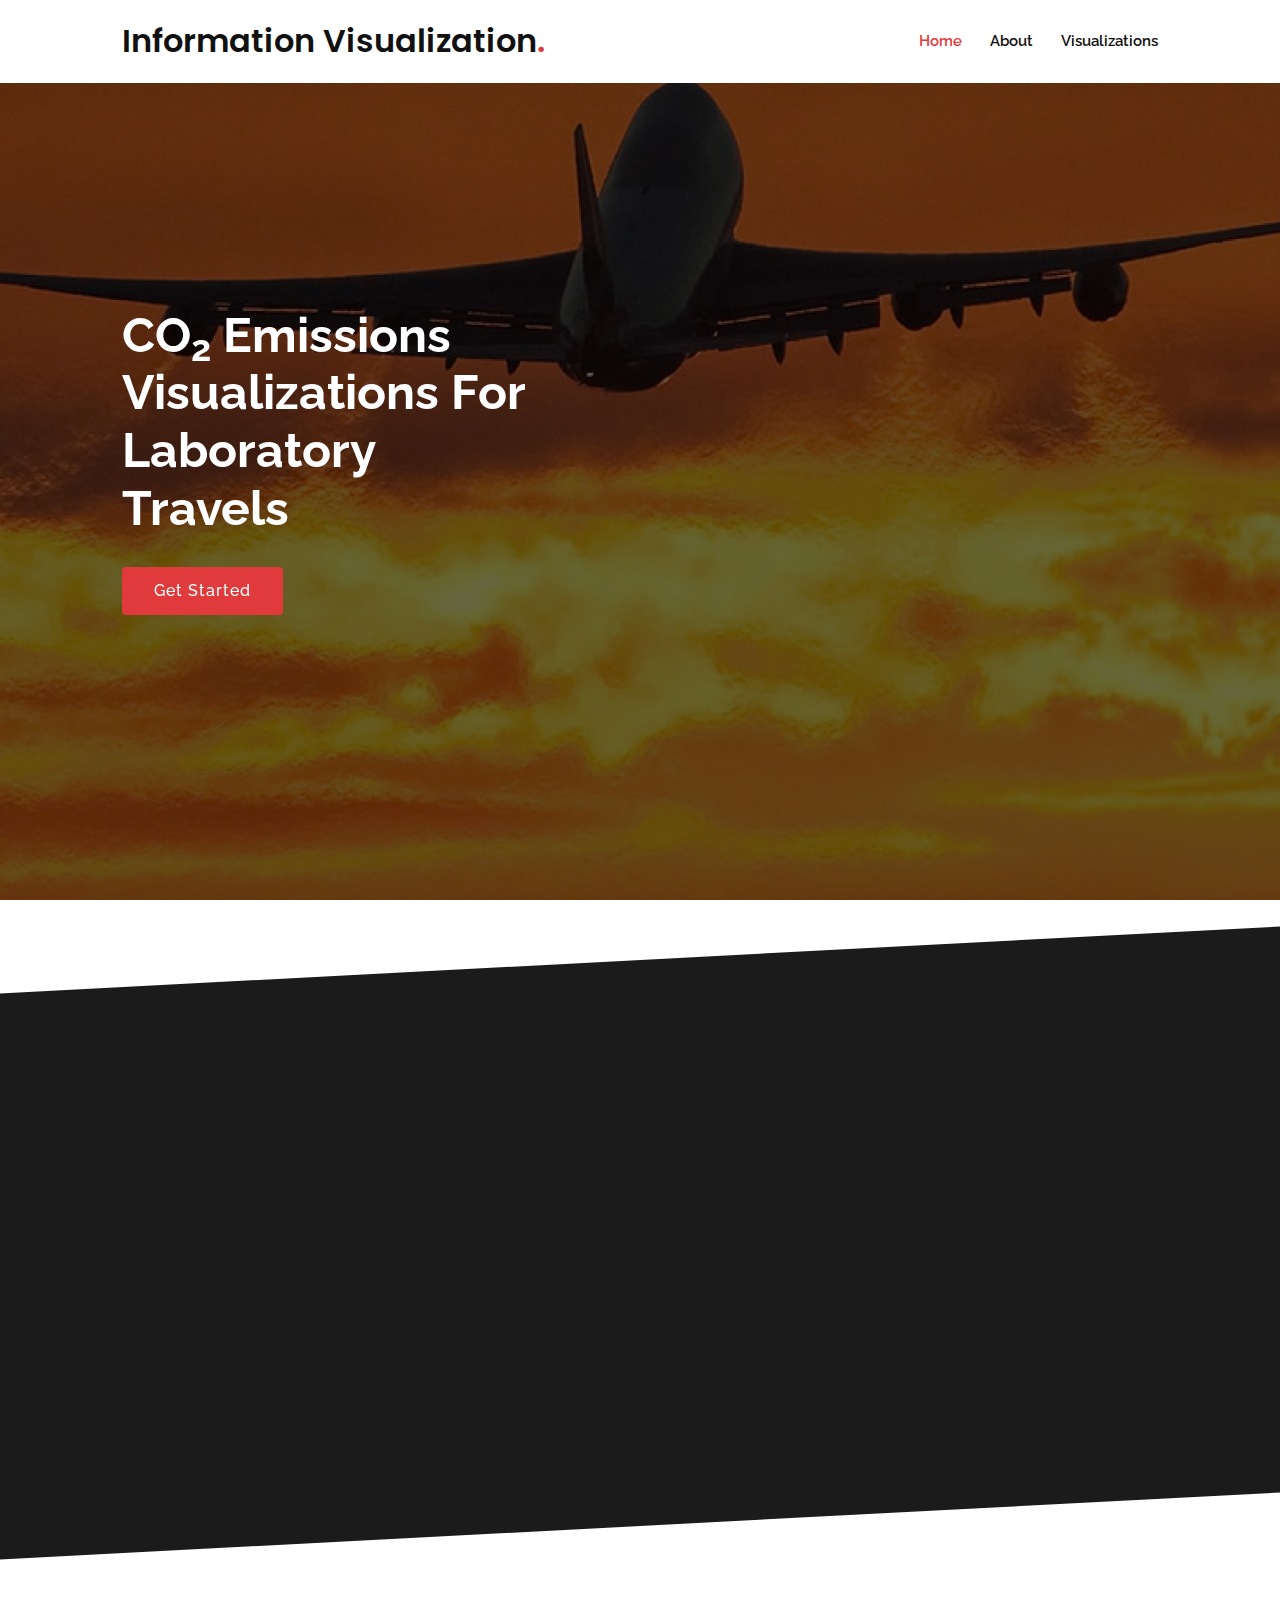
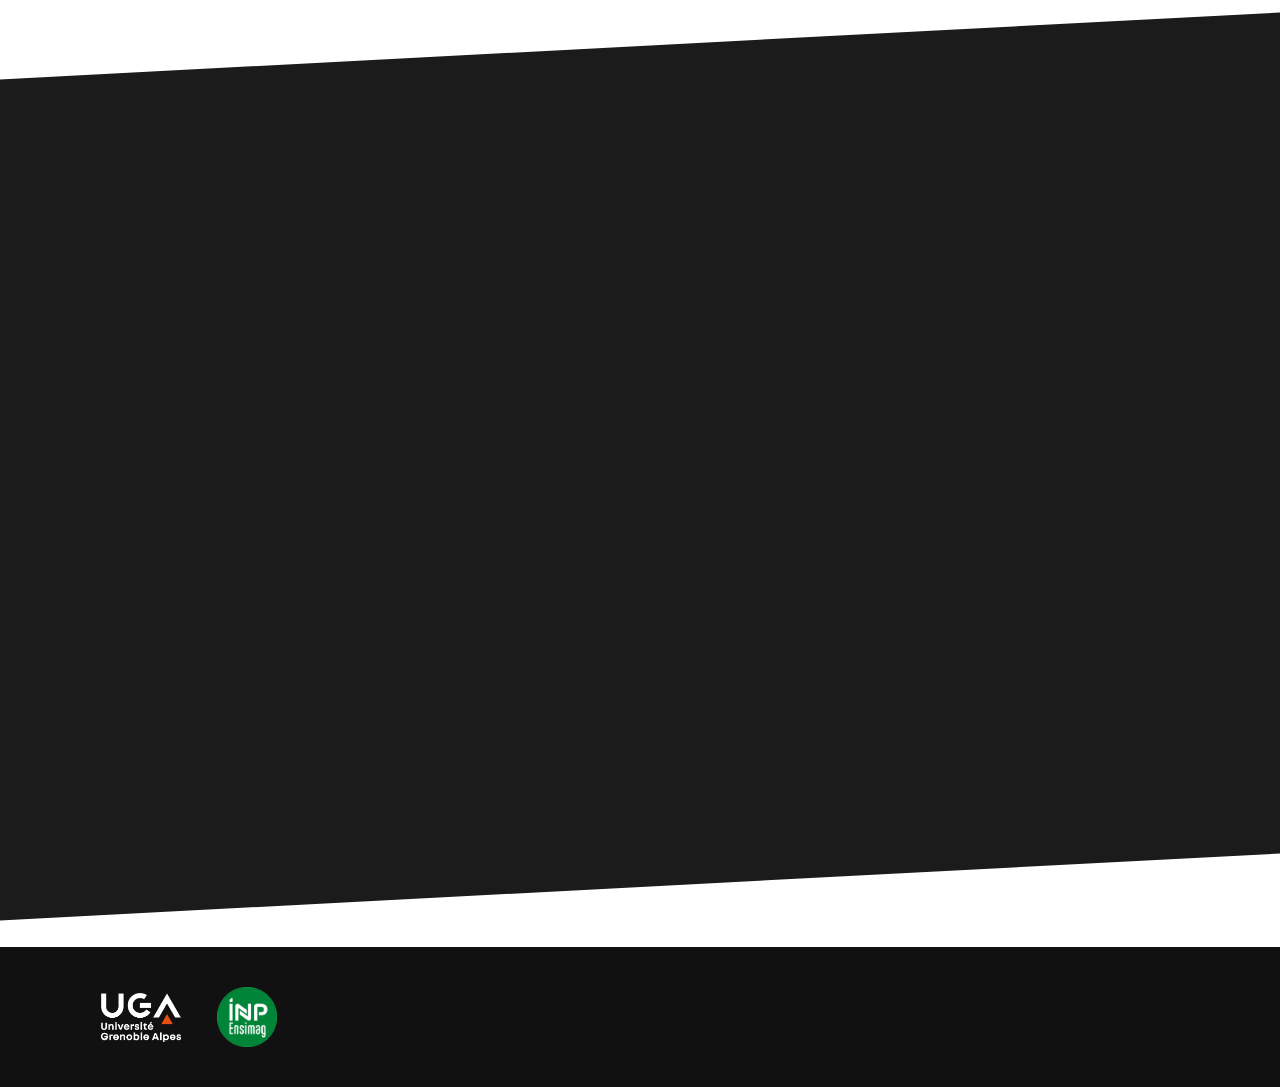
<file: index.html>
<!DOCTYPE html>
<html lang="en">

<head>
  <meta charset="utf-8">
  <meta content="width=device-width, initial-scale=1.0" name="viewport">

  <title>Information Visualization Project 2020-21</title>
  <meta content="" name="description">
  <meta content="" name="keywords">

  <!-- Favicons -->
  <link href="assets/img/favicon.png" rel="icon">
  <link href="assets/img/apple-touch-icon.png" rel="apple-touch-icon">

  <!-- Google Fonts -->
  <link
    href="https://fonts.googleapis.com/css?family=Open+Sans:300,300i,400,400i,600,600i,700,700i|Raleway:300,300i,400,400i,500,500i,600,600i,700,700i|Poppins:300,300i,400,400i,500,500i,600,600i,700,700i"
    rel="stylesheet">

  <!-- Vendor CSS Files -->
  <link href="assets/vendor/bootstrap/css/bootstrap.min.css" rel="stylesheet">
  <link href="assets/vendor/icofont/icofont.min.css" rel="stylesheet">
  <link href="assets/vendor/boxicons/css/boxicons.min.css" rel="stylesheet">
  <link href="assets/vendor/owl.carousel/assets/owl.carousel.min.css" rel="stylesheet">
  <link href="assets/vendor/remixicon/remixicon.css" rel="stylesheet">
  <link href="assets/vendor/venobox/venobox.css" rel="stylesheet">
  <link href="assets/vendor/aos/aos.css" rel="stylesheet">

  <!-- Template Main CSS File -->
  <link href="assets/css/style.css" rel="stylesheet">

</head>

<body>

  <!-- ======= Header ======= -->
  <header id="header" class="fixed-top">
    <div class="container-fluid">
      <div class="row justify-content-center">
        <div class="col-xl-10 d-flex align-items-center">
          <h1 class="logo mr-auto"><a href="index.html">Information Visualization<span>.</span></a></h1>
          <!-- Uncomment below if you prefer to use an image logo -->
          <!-- <a href="index.html" class="logo mr-auto"><img src="assets/img/logo.png" alt=""></a>-->

          <nav class="nav-menu d-none d-lg-block">
            <ul>
              <li class="active"><a href="#header">Home</a></li>
              <li><a href="#about">About</a></li>
              <li><a href="#viz">Visualizations</a></li>
            </ul>
          </nav><!-- .nav-menu -->
        </div>
      </div>

    </div>
  </header><!-- End Header -->

  <!-- ======= Hero Section ======= -->
  <section id="hero" class="d-flex align-items-center">

    <div class="container-fluid" data-aos="zoom-out" data-aos-delay="100">
      <div class="row justify-content-center">
        <div class="col-xl-10">
          <div class="row">
            <div class="col-xl-5">
              <h1></h1>
              <h1>CO<sub>2</sub> Emissions Visualizations For Laboratory Travels</h1>
              <a href="#about" class="btn-get-started scrollto">Get Started</a>
            </div>
          </div>
        </div>
      </div>
    </div>

  </section><!-- End Hero -->

  <main id="main">
    <!-- ======= About Section ======= -->
    <section id="about" class="about section-bg">
      <div class="container" data-aos="fade-up">

        <div class="row no-gutters">
          <div class="content col-xl-5 d-flex align-items-stretch">
            <div class="content">
              <h3>Information Visualization Project 2020-21</h3>
              <p>
                A data information visualization project that seeks to help users visually answer a few
                questions regarding the data trends in a CO<sub>2</sub> emissions dataset of academic
                laboratory work travels with all identifying information anonymized using Game of Thrones
                character and location names.
              </p>
            </div>
          </div>
          <div class="col-xl-7 d-flex align-items-stretch">
            <div class="icon-boxes d-flex flex-column justify-content-center">
              <div class="row">
                <div class="col-md-6 icon-box" data-aos="fade-up" data-aos-delay="100">
                  <img src="assets/img/iskander.jpg" alt="Avatar"
                    style="border-radius: 50%; width: 80px; height: 80px; object-fit: cover;">
                  <h4>Iskander Gaba</h4>
                </div>
                <div class="col-md-6 icon-box" data-aos="fade-up" data-aos-delay="200">
                  <img src="assets/img/moncif.png" alt="Avatar"
                    style="border-radius: 50%; width: 80px; height: 80px; object-fit: cover;">
                  <h4>Moncif Toubouh</h4>
                </div>
              </div>
            </div><!-- End .content-->
          </div>
        </div>
      </div>
    </section><!-- End About Section -->



    <!-- ======= Visualizations Section ======= -->
    <section id="viz" class="viz section-bg ">
      <div class="container" data-aos="fade-up">

        <div class="section-title">
          <h2>Visualizations</h2>
          <p>
            We propose the following visualizations:
          </p>
        </div>

        <div class="row">
          <div class="col-md-6 mt-4 mt-md-0">
            <div class="icon-box" data-aos="fade-up" data-aos-delay="200">
              <i class="icofont-chart-bar-graph"></i>
              <h4><a href="./viz/co2-bar-chart.html" target='_blank'>CO<sub>2</sub> Emissions Grouped Bar Chart</a></h4>
              <p>
                Realized by <strong>Iskander Gaba</strong>, this grouped bar chart provides explains how different
                decompositions of travelling researchers (i.e by region, house, title, rank, and institution) impact
                CO<sub>2</sub> emissions. Given a decomposition of travelers, the x axis depicts categories in that
                decomposition. The left and right y axes depict the total and average emissions value in tons and
                kilograms, respectively, for each category. Each point on the x axis has two bars: one represents the
                total emissions for the category and the other represents emissions per user for that category. The user
                can change the decomposition from a drop down menu and the chart bars and axes will be dynamically
                updated.<br />
                Having the ability to change the chart bar decompositions allows the user to explore visualize the
                CO<sub>2</sub>
                emissions impact of each category in a glimpse. Finally, a category could
                have the largest amount of total pollution due to having the largest number of travelers and not
                due to inefficiency in travel plans and the average pollutions bar is here to capture that.
              </p>
            </div>
          </div>
          <div class="col-md-6 mt-4 mt-md-0">
            <div class="icon-box" data-aos="fade-up" data-aos-delay="200">
              <i class="icofont-chart-bar-graph"></i>
              <h4><a href="./viz/co2-by-continent.html" target="_blank">CO<sub>2</sub> Emissions by Destination
                  Continents</a>
              </h4>
              <p>
                Realized by <strong>Moncif Toubouh</strong>, this visualization provides a global insight on how the
                CO<sub>2</sub> emissions are distributed across continent destinations over the years as well as
                a comparative one between different continent destinations.<br />
                This visualization consists of a graph line per continent destination where years are depicted over the
                x axis, as it is commonly the case, and the CO<sub>2</sub> emissions in tons are depicted on the y
                axis. Each of the graphs is drawn with a carefully chosen color so that each one can easily stand out
                to the eye from the others. The user can also show/hide specific graphs for each continent
                destination.<br />
                Having all graphs of all continent destinations in one plot depicted in different colors helps
                understand
                the general trend of emissions over the years per continent destination in a glimpse. In particular,
                the ability to individually show/hide specific graphs makes it possible to easily scan trends for select
                continent destinations of interest to the user and compare trends between them.
              </p>
            </div>
          </div>
        </div>

      </div>
    </section><!-- End Visualizations Section -->

  </main><!-- End #main -->

  <!-- ======= Footer ======= -->
  <footer id="footer">
    <div class="container d-md-flex py-4">
      <div class="mr-md-auto text-center text-md-left">
        <div>
          <img src="assets/img/uga-logo.png" alt="Avatar" style="width: 80px; margin: 16px">
          <img src="assets/img/ensimag-logo.png" alt="Avatar" style="width: 60px; margin: 16px">
        </div>
      </div>
    </div>
  </footer><!-- End Footer -->

  <a href="#" class="back-to-top"><i class="icofont-simple-up"></i></a>

  <!-- Vendor JS Files -->
  <script src="assets/vendor/jquery/jquery.min.js"></script>
  <script src="assets/vendor/bootstrap/js/bootstrap.bundle.min.js"></script>
  <script src="assets/vendor/jquery.easing/jquery.easing.min.js"></script>
  <script src="assets/vendor/php-email-form/validate.js"></script>
  <script src="assets/vendor/owl.carousel/owl.carousel.min.js"></script>
  <script src="assets/vendor/waypoints/jquery.waypoints.min.js"></script>
  <script src="assets/vendor/counterup/counterup.min.js"></script>
  <script src="assets/vendor/isotope-layout/isotope.pkgd.min.js"></script>
  <script src="assets/vendor/venobox/venobox.min.js"></script>
  <script src="assets/vendor/aos/aos.js"></script>

  <!-- Template Main JS File -->
  <script src="assets/js/main.js"></script>

</body>

</html>
</file>
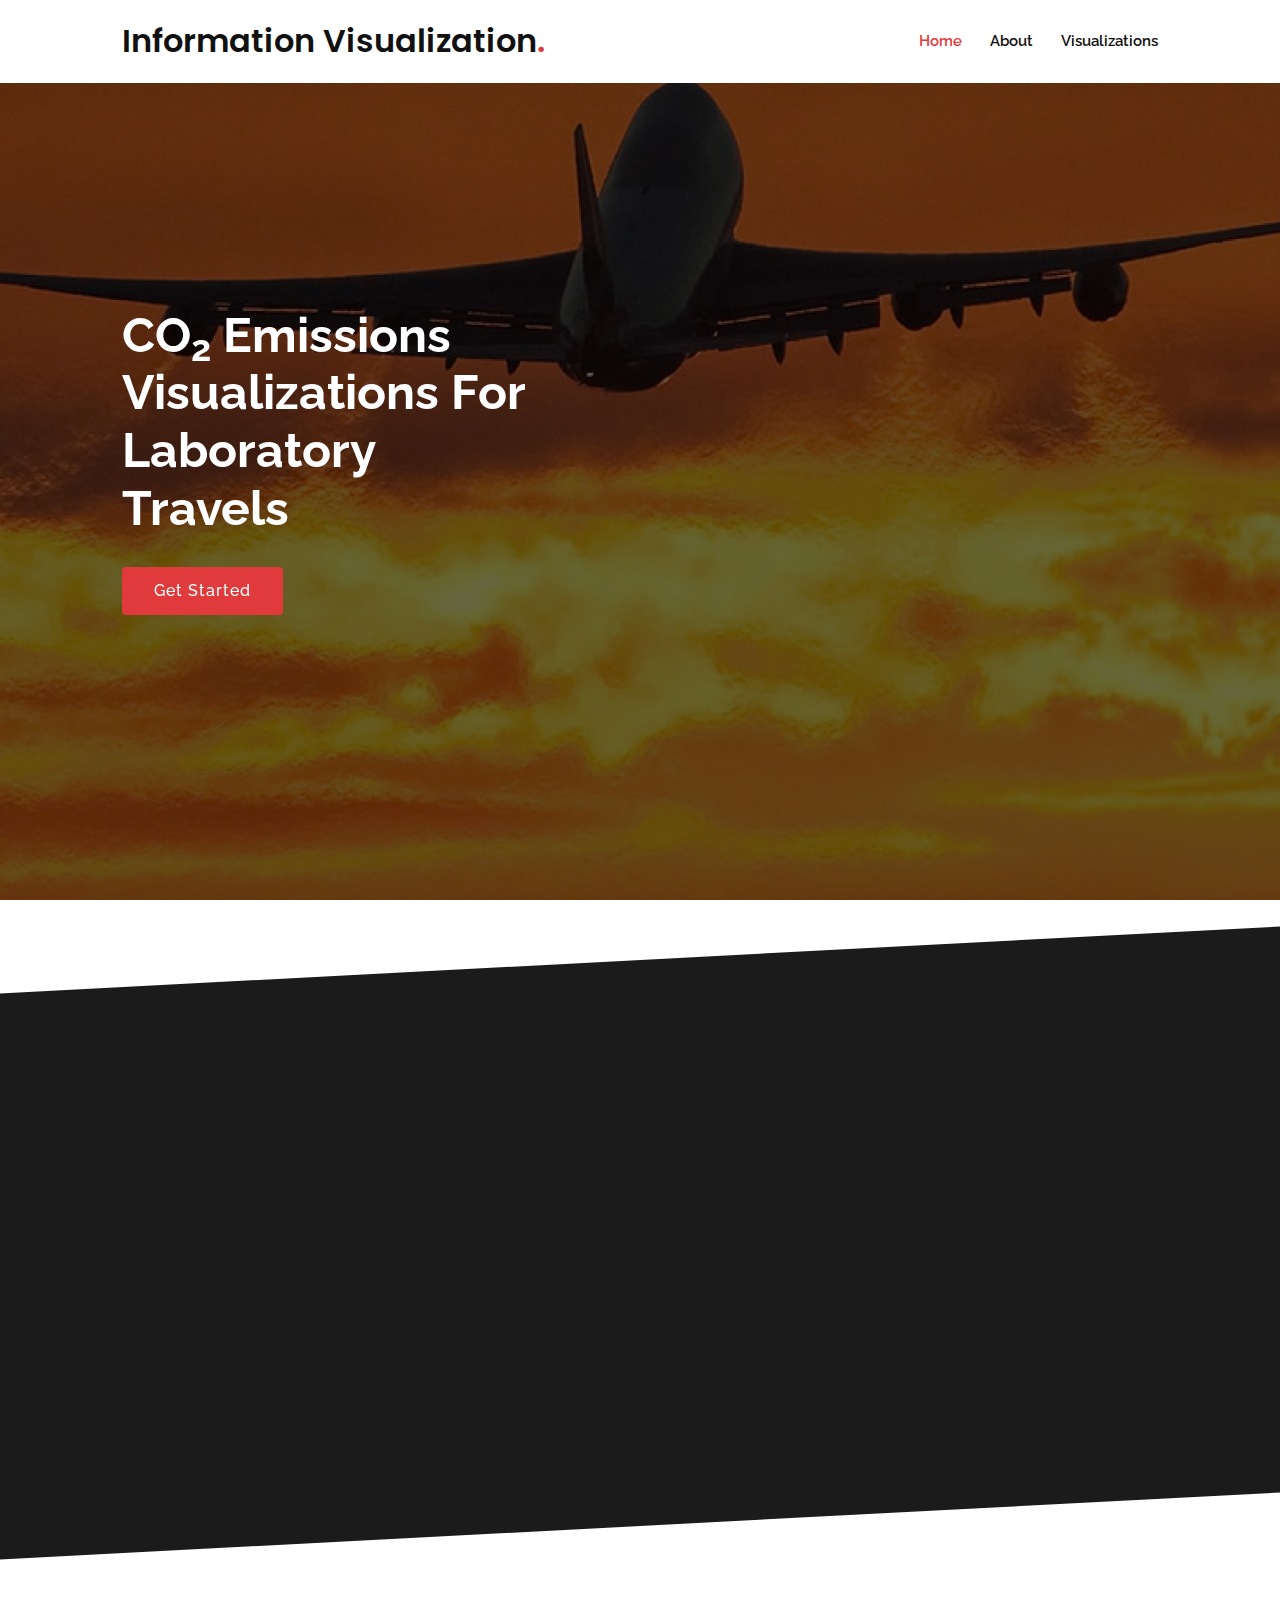
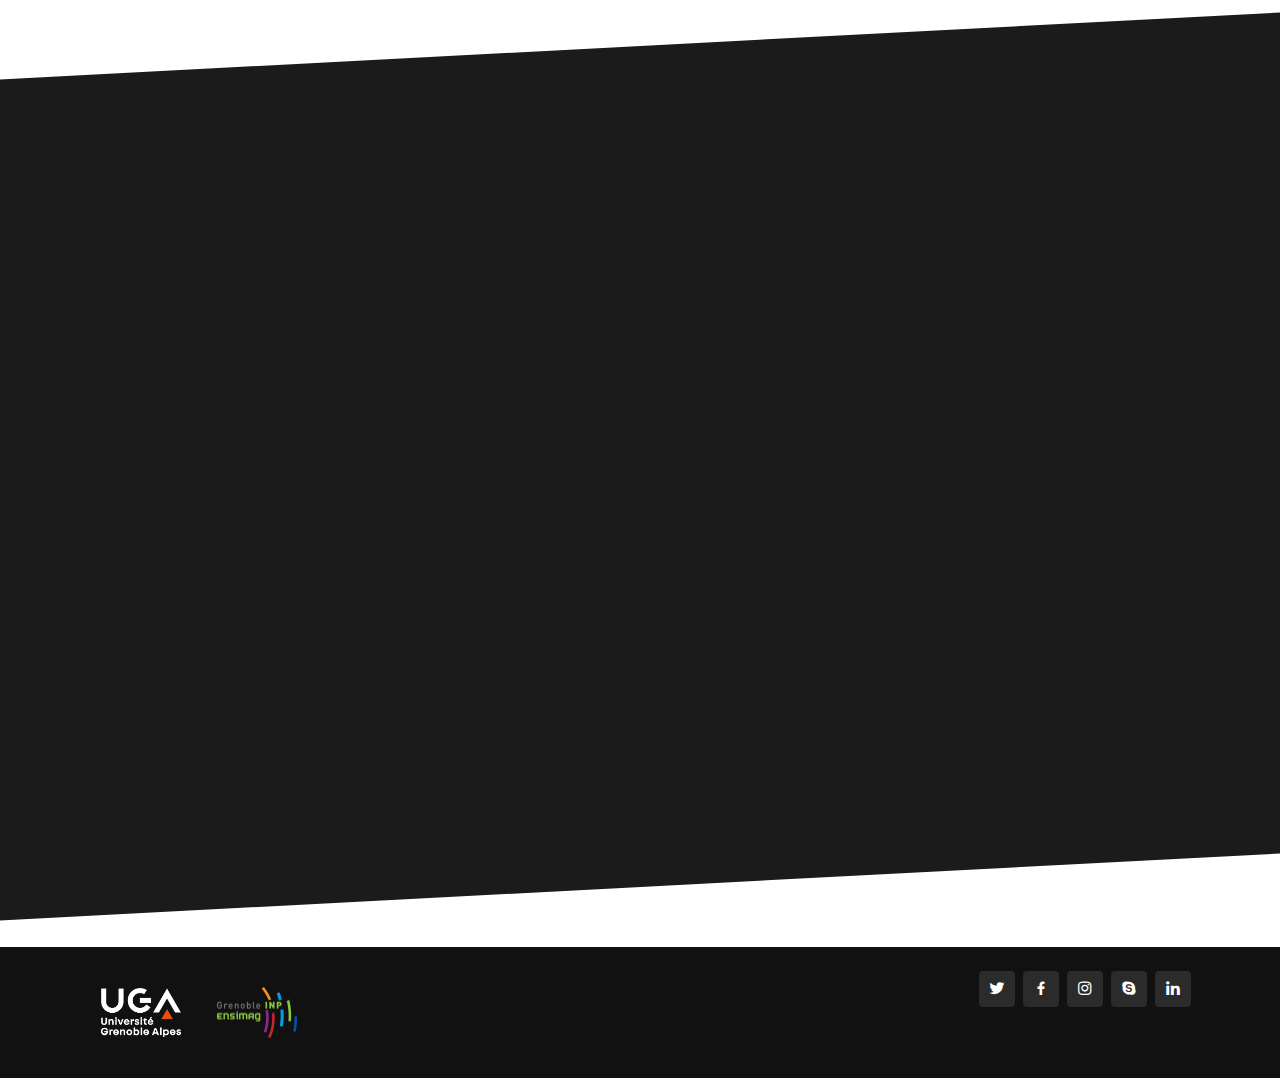
<file: viz/index.html>
<!DOCTYPE html>
<html lang="en">

<head>
  <meta charset="utf-8">
  <meta content="width=device-width, initial-scale=1.0" name="viewport">

  <title>Presento Bootstrap Template - Index</title>
  <meta content="" name="description">
  <meta content="" name="keywords">

  <!-- Favicons -->
  <link href="assets/img/favicon.png" rel="icon">
  <link href="assets/img/apple-touch-icon.png" rel="apple-touch-icon">

  <!-- Google Fonts -->
  <link
    href="https://fonts.googleapis.com/css?family=Open+Sans:300,300i,400,400i,600,600i,700,700i|Raleway:300,300i,400,400i,500,500i,600,600i,700,700i|Poppins:300,300i,400,400i,500,500i,600,600i,700,700i"
    rel="stylesheet">

  <!-- Vendor CSS Files -->
  <link href="assets/vendor/bootstrap/css/bootstrap.min.css" rel="stylesheet">
  <link href="assets/vendor/icofont/icofont.min.css" rel="stylesheet">
  <link href="assets/vendor/boxicons/css/boxicons.min.css" rel="stylesheet">
  <link href="assets/vendor/owl.carousel/assets/owl.carousel.min.css" rel="stylesheet">
  <link href="assets/vendor/remixicon/remixicon.css" rel="stylesheet">
  <link href="assets/vendor/venobox/venobox.css" rel="stylesheet">
  <link href="assets/vendor/aos/aos.css" rel="stylesheet">

  <!-- Template Main CSS File -->
  <link href="assets/css/style.css" rel="stylesheet">

</head>

<body>

  <!-- ======= Header ======= -->
  <header id="header" class="fixed-top">
    <div class="container-fluid">
      <div class="row justify-content-center">
        <div class="col-xl-10 d-flex align-items-center">
          <h1 class="logo mr-auto"><a href="index.html">Information Visualization<span>.</span></a></h1>
          <!-- Uncomment below if you prefer to use an image logo -->
          <!-- <a href="index.html" class="logo mr-auto"><img src="assets/img/logo.png" alt=""></a>-->

          <nav class="nav-menu d-none d-lg-block">
            <ul>
              <li class="active"><a href="#header">Home</a></li>
              <li><a href="#about">About</a></li>
              <li><a href="#viz">Visualizations</a></li>
            </ul>
          </nav><!-- .nav-menu -->
        </div>
      </div>

    </div>
  </header><!-- End Header -->

  <!-- ======= Hero Section ======= -->
  <section id="hero" class="d-flex align-items-center">

    <div class="container-fluid" data-aos="zoom-out" data-aos-delay="100">
      <div class="row justify-content-center">
        <div class="col-xl-10">
          <div class="row">
            <div class="col-xl-5">
              <h1></h1>
              <h1>CO<sub>2</sub> Emissions Visualizations For Laboratory Travels</h1>
              <a href="#about" class="btn-get-started scrollto">Get Started</a>
            </div>
          </div>
        </div>
      </div>
    </div>

  </section><!-- End Hero -->

  <main id="main">
    <!-- ======= About Section ======= -->
    <section id="about" class="about section-bg">
      <div class="container" data-aos="fade-up">

        <div class="row no-gutters">
          <div class="content col-xl-5 d-flex align-items-stretch">
            <div class="content">
              <h3>Information Visualization Project 2020-21</h3>
              <p>
                A data information visualization project that seeks to help users visually answer a few
                questions regarding the data trends in a CO<sub>2</sub> emissions dataset of academic
                laboratory travels with all identifying information anonymized with Game of Thrones names.
              </p>
            </div>
          </div>
          <div class="col-xl-7 d-flex align-items-stretch">
            <div class="icon-boxes d-flex flex-column justify-content-center">
              <div class="row">
                <div class="col-md-6 icon-box" data-aos="fade-up" data-aos-delay="100">
                  <img src="assets/img/iskander.jpg" alt="Avatar"
                    style="border-radius: 50%; width: 80px; height: 80px; object-fit: cover;">
                  <h4>Iskander Gaba</h4>
                  <p><a
                      href="mailto:iskander.gaba@etu.univ-grenoble-alpes.fr">iskander.gaba@etu.univ-grenoble-alpes.fr</a>
                  </p>
                </div>
                <div class="col-md-6 icon-box" data-aos="fade-up" data-aos-delay="200">
                  <img src="assets/img/moncif.png" alt="Avatar"
                    style="border-radius: 50%; width: 80px; height: 80px; object-fit: cover;">
                  <h4>Moncif Toubouh</h4>
                  <p><a href="mailto:moncif.toubouh@grenoble-inp.org">moncif.toubouh@grenoble-inp.org</a></p>
                </div>
              </div>
            </div><!-- End .content-->
          </div>
        </div>
      </div>
    </section><!-- End About Section -->



    <!-- ======= Visualizations Section ======= -->
    <section id="viz" class="viz section-bg ">
      <div class="container" data-aos="fade-up">

        <div class="section-title">
          <h2>Visualizations</h2>
          <p>
            We propose the following visualizations:
          </p>
        </div>

        <div class="row">
          <div class="col-md-6 mt-4 mt-md-0">
            <div class="icon-box" data-aos="fade-up" data-aos-delay="200">
              <i class="icofont-chart-bar-graph"></i>
              <h4><a href="co2-bar-chart.html" target='_blank'>CO<sub>2</sub> Emissions Grouped Bar Chart</a></h4>
              <p>
                Realized by <strong>Iskander Gaba</strong>, this grouped bar chart provides explains how different
                decompositions of travelling researchers (i.e by region, house, title, rank, and institution) impact
                CO<sub>2</sub> emissions. Given a decomposition of travellers, the x axis depicts categories in that
                decomposition. The left and right y axes depict the total and average emissions value in tons and
                kilograms, respectively, for each category. Each point on the x axis has two bars: one represents the
                total emissions for the category and the other represents emissions per user for that category. The user
                can change the decomposition from a drop down menu and the chart bars and axes will be dynamically
                updated.<br />
                Having the ability to change the chart bar decompositions allows the user to explore visualize the
                CO<sub>2</sub>
                emissions impact of each category in a glimpse. Finally, a category could
                have the largest amount of total pollution due to having the largest number of travellers and not
                due to inefficiency in travel plans and the average pollutions bar is here to capture that.
              </p>
            </div>
          </div>
          <div class="col-md-6 mt-4 mt-md-0">
            <div class="icon-box" data-aos="fade-up" data-aos-delay="200">
              <i class="icofont-chart-bar-graph"></i>
              <h4><a href="co2-by-continent.html" target="_blank">CO<sub>2</sub> Emissions by Destination Continents</a>
              </h4>
              <p>
                Realized by <strong>Moncif Toubouh</strong>, this visualization provides a global insight on how the
                CO<sub>2</sub> emissions are distributed across continent destinations over the years as well as
                a comparative one between different continent destinations.<br />
                This visualization consists of a graph line per continent destination where years are depicted over the
                x axis, as it is commonly the case, and the CO<sub>2</sub> emissions in tons are depicted on the y
                axis. Each of the graphs is drawn with a carefully chosen color so that each one can easily stand out
                to the eye from the others. The user can also show/hide specific graphs for each continent
                destination.<br />
                Having all graphs of all continent destinations in one plot depicted in different colors helps
                understand
                the general trend of emissions over the years per continent destination in a glimpse. In particular,
                the ability to individually show/hide specific graphs makes it possible to easily scan trends for select
                continent destinations of interest to the user and compare trends between them.
              </p>
            </div>
          </div>
        </div>

      </div>
    </section><!-- End Visualizations Section -->

  </main><!-- End #main -->

  <!-- ======= Footer ======= -->
  <footer id="footer">
    <div class="container d-md-flex py-4">
      <div class="mr-md-auto text-center text-md-left">
        <div>
          <img src="assets/img/uga-logo.png" alt="Avatar" style="width: 80px; margin: 16px">
          <img src="assets/img/ensimag-logo.png" alt="Avatar" style="width: 80px; margin: 16px">
        </div>
      </div>
      <div class="social-links text-center text-md-right pt-3 pt-md-0">
        <a href="#" class="twitter"><i class="bx bxl-twitter"></i></a>
        <a href="#" class="facebook"><i class="bx bxl-facebook"></i></a>
        <a href="#" class="instagram"><i class="bx bxl-instagram"></i></a>
        <a href="#" class="google-plus"><i class="bx bxl-skype"></i></a>
        <a href="#" class="linkedin"><i class="bx bxl-linkedin"></i></a>
      </div>
    </div>
  </footer><!-- End Footer -->

  <a href="#" class="back-to-top"><i class="icofont-simple-up"></i></a>

  <!-- Vendor JS Files -->
  <script src="assets/vendor/jquery/jquery.min.js"></script>
  <script src="assets/vendor/bootstrap/js/bootstrap.bundle.min.js"></script>
  <script src="assets/vendor/jquery.easing/jquery.easing.min.js"></script>
  <script src="assets/vendor/php-email-form/validate.js"></script>
  <script src="assets/vendor/owl.carousel/owl.carousel.min.js"></script>
  <script src="assets/vendor/waypoints/jquery.waypoints.min.js"></script>
  <script src="assets/vendor/counterup/counterup.min.js"></script>
  <script src="assets/vendor/isotope-layout/isotope.pkgd.min.js"></script>
  <script src="assets/vendor/venobox/venobox.min.js"></script>
  <script src="assets/vendor/aos/aos.js"></script>

  <!-- Template Main JS File -->
  <script src="assets/js/main.js"></script>

</body>

</html>
</file>
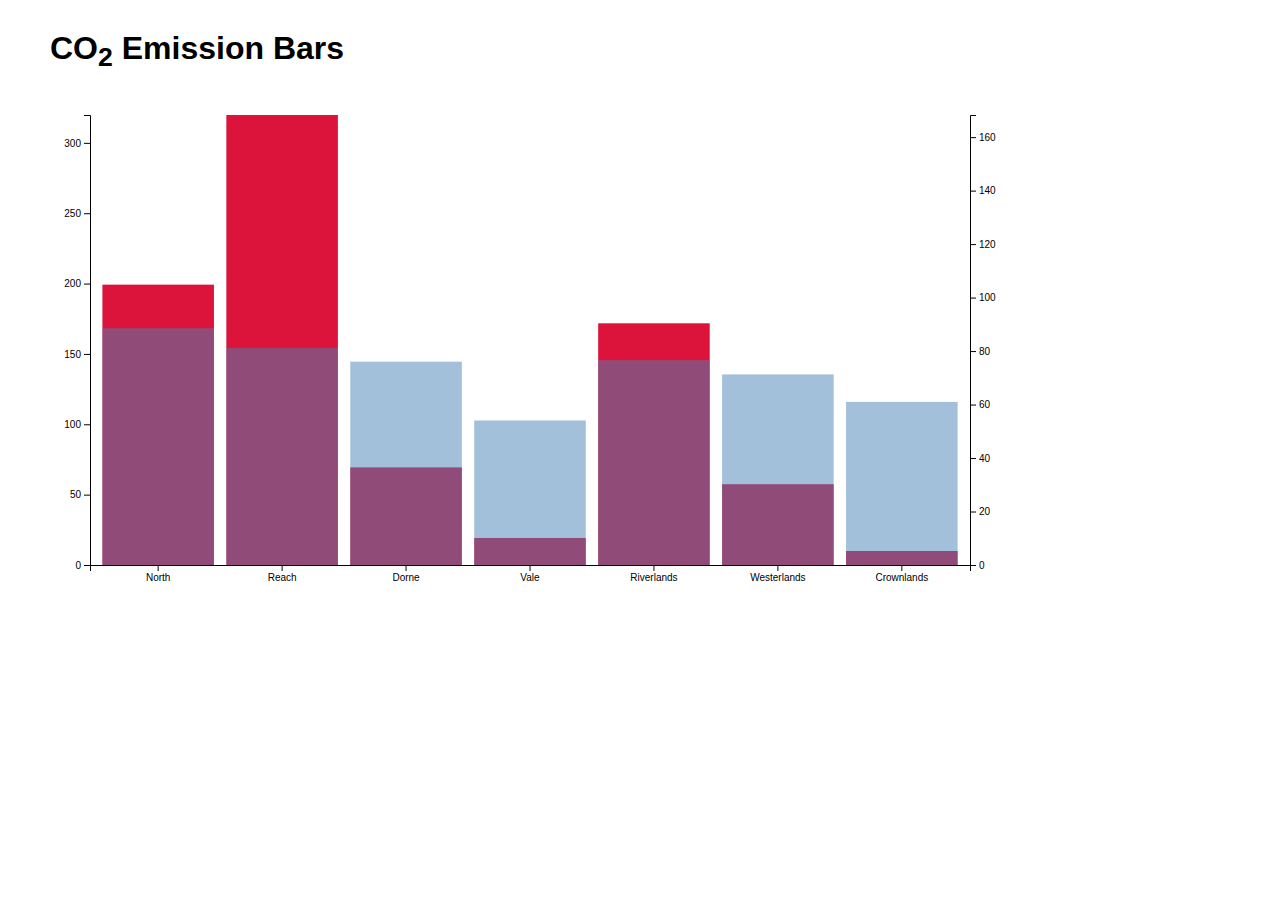
<file: viz/2-co2-histogram.html>
<!DOCTYPE html>
<html>

<head>
	<meta charset="utf-8">
	<style type="text/css" media="screen, print">
		body {
			margin: 30px 50px;
			font-family: sans-serif;
		}

		.bar-agg {
			fill: crimson;
		}

		.bar-avg {
			fill: steelblue;
			opacity: 0.5;
		}
	</style>
	<title>CO2 Emission Bars</title>
</head>

<body>
	<h1>CO<sub>2</sub> Emission Bars</h1>

	<script src="../vendor/d3/d3.js"></script>
	<script>

		var parse_time = d3.timeParse("%Y-%m-%d");
		var format_percent = d3.format('.0%');

		// set the dimensions and margins of the graph
		var margin = { top: 20, right: 40, bottom: 30, left: 40 },
			width = 960 - margin.left - margin.right,
			height = 500 - margin.top - margin.bottom;

		var x = d3.scaleBand()
			.range([0, width])
			.padding(0.1)

		var y0 = d3.scaleLinear()
			.range([height, 0])
			.clamp(true);

		var y1 = d3.scaleLinear()
			.range([height, 0])
			.clamp(true);

		var svg = d3.select("body").append("svg")
			.attr("width", width + margin.left + margin.right)
			.attr("height", height + margin.top + margin.bottom)
			.append("g")
			.attr("transform",
				"translate(" + margin.left + "," + margin.top + ")");


		Promise.all([

			d3.tsv("../data/missions.tsv", d => ({
				mission_id: +d['#mission_id'],
				user_id: +d.user_id,
				place_id: +d.place_id,
				date: parse_time(d.date),
				duration: +d.duration,
				mode: d.mode,
				co2: +d.co2,
			})),
			d3.tsv("../data/users.tsv", d => ({
				user_id: +d['#user_id'],
				name: d.name,
				house: d.house,
				region: d.region,
				institution: d.institution,
			})),
			d3.tsv("../data/places.tsv", d => ({
				place_id: +d['#place_id'],
				distance: +d.distance,
				country: d.country,
			})),
			d3.tsv("../data/countries.tsv", d => ({
				alpha: d['#alpha2'],
				country: d.country,
				continent: d.continent,
			})),


		]).then(function (data) {

			let missions = data[0];
			let users = Object.fromEntries(data[1].map(u => [u.user_id, u]));
			let places = Object.fromEntries(data[2].map(p => [p.place_id, p]));
			let countries = Object.fromEntries(data[3].map(c => [c.alpha, c]));

			let houses = Object.keys(Object.fromEntries(data[1].map(u => [u.house])));
			let regions = Object.keys(Object.fromEntries(data[1].map(u => [u.region])));

			// emission per user

			let emissions = Object.fromEntries(Object.keys(users).map(u_id => [u_id, 0]));

			let house_count = Object.fromEntries(houses.map(house => [house, 0]));
			let house_emissions = Object.fromEntries(houses.map(house => [house, 0]));
			let region_count = Object.fromEntries(regions.map(region => [region, 0]));
			let region_emissions = Object.fromEntries(regions.map(region => [region, 0]));

			for (let mission of missions) {
				emissions[mission.user_id] += mission.co2 * places[mission.place_id].distance / 1000; // tons of CO2

				house_count[users[mission.user_id].house]++
				house_emissions[users[mission.user_id].house] += mission.co2 * places[mission.place_id].distance / 1000; // tons of CO2
				region_count[users[mission.user_id].region]++
				region_emissions[users[mission.user_id].region] += mission.co2 * places[mission.place_id].distance / 1000; // tons of CO2
			}

			region_emissions_avg = regions.map(k => 1000 * region_emissions[k] / region_count[k])

			// Scale the range of the data in the domains
			x.domain(regions);
			y0.domain([0, d3.max(Object.values(region_emissions))]);
			y1.domain([0, d3.max(region_emissions_avg)]);

			var region_data = regions.map(k => ({ region: k, emissions: region_emissions[k] }));
			var region_data_avg = regions.map(k => ({ region: k, emissions: region_emissions[k] * 1000 / region_count[k] }));

			// append the rectangles for the bar chart
			svg.selectAll(".bar-agg")
				.data(region_data)
				.enter().append("rect")
				.attr("class", "bar-agg")
				.attr("x", function (d) { return x(d.region); })
				.attr("width", x.bandwidth())
				.attr("y", function (d) { return y0(d.emissions); })
				.attr("height", function (d) { return height - y0(d.emissions); });

			// append the rectangles for the bar chart
			svg.selectAll(".bar-avg")
				.data(region_data_avg)
				.enter().append("rect")
				.attr("class", "bar-avg")
				.attr("x", function (d) { return x(d.region); })
				.attr("width", x.bandwidth())
				.attr("y", function (d) { return y0(d.emissions); })
				.attr("height", function (d) { return height - y0(d.emissions); });

			// add the x Axis
			svg.append("g")
				.attr("transform", "translate(0," + height + ")")
				.call(d3.axisBottom(x));

			// add the y0 Axis
			svg.append("g")
				.call(d3.axisLeft(y0));

			// add the y1 Axis
			svg.append("g")
				.attr("transform", "translate( " + width + ", 0 )")
				.call(d3.axisRight(y1));
		});
	</script>
</body>

</html>
</file>
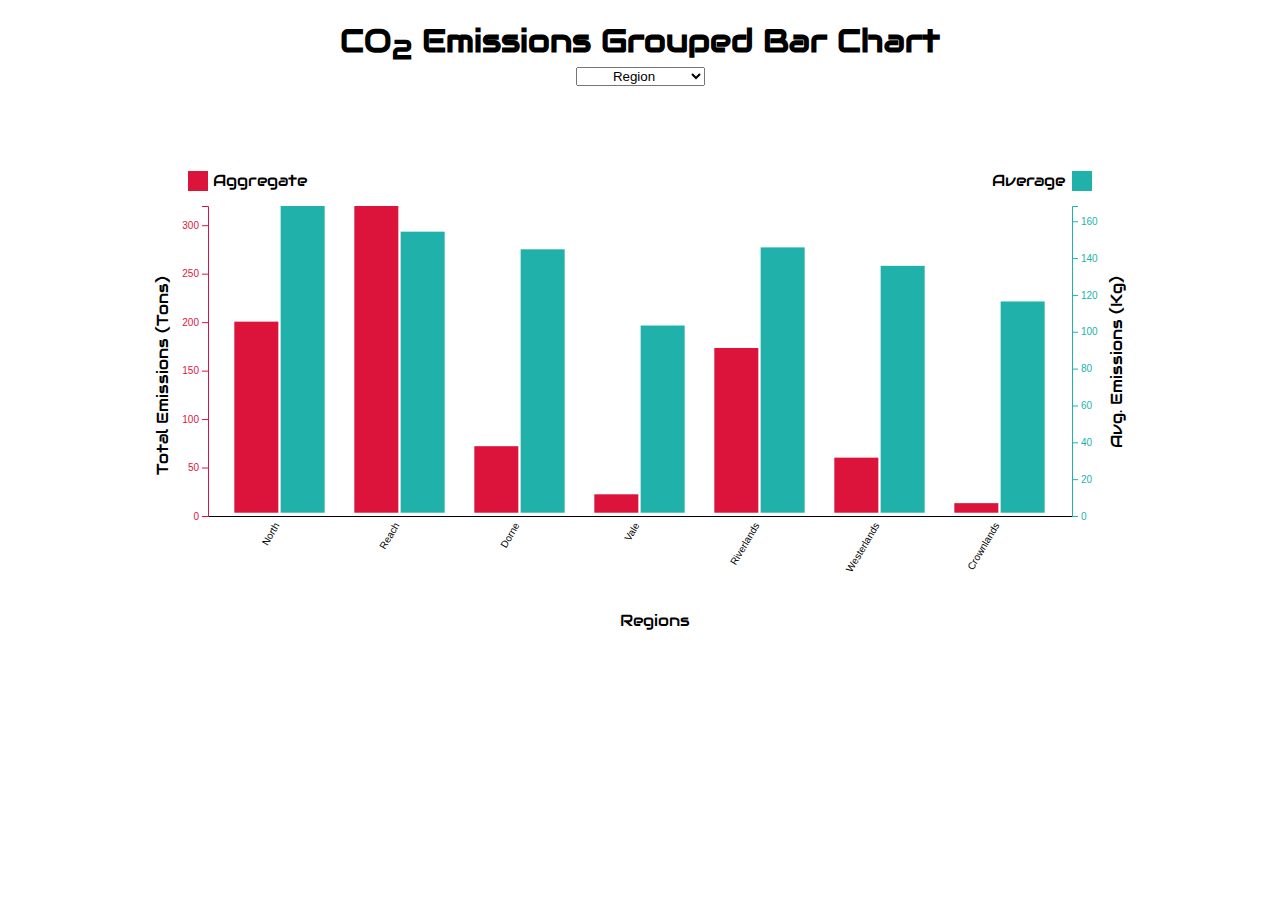
<file: viz/co2-bar-chart.html>
<!DOCTYPE html>
<html>

<head>
	<meta charset="utf-8">

	<!-- Favicons -->
	<link href="../assets/img/favicon.png" rel="icon">
	<link href="../assets/img/apple-touch-icon.png" rel="apple-touch-icon">

	<style type="text/css" media="screen, print">
		body {
			margin: 20px 50px;
			font-family: 'Audiowide', cursive;
		}

		.agg {
			color: crimson
		}

		.avg {
			color: lightseagreen
		}

		.center {
			display: block;
			margin: auto;
			text-align: center;
		}

		.tooltip {
			position: absolute;
			display: none;
			width: auto;
			height: auto;
			background: none repeat scroll 0 0 rgba(0, 0, 0, 0.75);
			border: 0 none;
			border-radius: 2px;
			box-shadow: -2px 2px 15px rgba(0, 0, 0, 0.5);
			color: white;
			font: 12px sans-serif;
			padding: 5px;
			text-align: center;
			text-transform: capitalize;
		}

		.label {
			text-transform: capitalize;
		}
	</style>
	<link rel="preconnect" href="https://fonts.gstatic.com">
	<link href="https://fonts.googleapis.com/css2?family=Audiowide&display=swap" rel="stylesheet">
	<title>CO2 Emissions Grouped Bar Chart</title>
</head>

<body>
	<h1 class="center">CO<sub>2</sub> Emissions Grouped Bar Chart</h1>

	<div>
		<select id="cat_select" class="center">
			<option value="0">Select a category:</option>
			<option value="1" selected>Region</option>
			<option value="2">House</option>
			<option value="3">Title</option>
			<option value="4">Rank</option>
			<option value="5">Institution</option>
		</select>
	</div>

	<script src="./../assets/vendor/d3/d3.js"></script>

	<script>

		var parse_time = d3.timeParse("%Y-%m-%d");
		var format_percent = d3.format('.0%');

		// set the dimensions and margins of the graph
		var margin = { top: 120, right: 80, bottom: 120, left: 80 },
			width = 1024 - margin.left - margin.right,
			height = 550 - margin.top - margin.bottom;

		var x = d3.scaleBand()
			.range([0, width])
			.padding(0.2)

		var y_agg = d3.scaleLinear()
			.range([height, 0])
			.clamp(true);

		var y_avg = d3.scaleLinear()
			.range([height, 0])
			.clamp(true);

		var color = d3.scaleOrdinal()
			.range(['crimson', 'lightseagreen'])

		var svg = d3.select("body").append("svg")
			.attr("class", "center")
			.attr("width", width + margin.left + margin.right)
			.attr("height", height + margin.top + margin.bottom)
			.append("g")
			.attr("transform",
				"translate(" + margin.left + "," + margin.top + ")");

		var tooltip = d3.select("body").append("div").attr("class", "tooltip");

		var x_axis = svg.append("g")
			.attr("transform", "translate(0," + height + ")")

		var y_agg_axis = svg.append("g")
			.attr('class', 'agg')


		var y_avg_axis = svg.append("g")
			.attr('class', 'avg')
			.attr("transform", "translate( " + width + ", 0 )")

		var x_label = svg.append("text")
			.attr("text-anchor", "end")
			.attr("x", width / 2 + 50)
			.attr("y", height + margin.bottom - 10)

		var y_agg_label = svg.append("text")
			.attr("text-anchor", "end")
			.attr("transform", "rotate(-90)")
			.attr("y", -margin.left + 40)
			.attr("x", -margin.bottom + 50)

		var y_avg_label = svg.append("text")
			.attr("text-anchor", "end")
			.attr("transform", "rotate(-90)")
			.attr("y", width + 50)
			.attr("x", -margin.bottom + 50)

		let subgroups = ['aggregate', 'average']
		let legend = svg.selectAll(".legend")
			.data(subgroups)
			.enter()
			.append("g")

		// Add the legend
		legend.append("rect")
			.attr("fill", color)
			.attr("width", 20)
			.attr("height", 20)
			.attr("x", function (d, i) {
				return i == 0 ? -20 : width
			})
			.attr("y", function (d, i) {
				return -35;
			});

		legend.append("text")
			.attr("class", "label")
			.attr("y", function (d, i) {
				return -20;
			})
			.attr("x", function (d, i) {
				return i == 0 ? 5 : width - margin.right
			})
			.attr("text-anchor", "start")
			.text(function (d, i) {
				return subgroups[i];
			});

		var datasets = []
		var regions, region_emissions, region_emissions_avg
		var titles, title_emissions, title_emissions_avg
		var ranks, rank_emissions, rank_emissions_avg
		var institutions, institution_emissions, institution_emissions_avg
		var houses, house_emissions, house_emissions_avg

		Promise.all([

			d3.tsv("../data/missions.tsv", d => ({
				mission_id: +d['#mission_id'],
				user_id: +d.user_id,
				place_id: +d.place_id,
				date: parse_time(d.date),
				duration: +d.duration,
				mode: d.mode,
				co2: +d.co2,
			})),
			d3.tsv("../data/users.tsv", d => ({
				user_id: +d['#user_id'],
				name: d.name,
				title: d.title,
				rank: d.rank,
				house: d.house,
				region: d.region,
				institution: d.institution,
			})),
			d3.tsv("../data/places.tsv", d => ({
				place_id: +d['#place_id'],
				distance: +d.distance,
				country: d.country,
			})),
			d3.tsv("../data/countries.tsv", d => ({
				alpha: d['#alpha2'],
				country: d.country,
				continent: d.continent,
			})),


		]).then(function (data) {

			let missions = data[0];
			let users = Object.fromEntries(data[1].map(u => [u.user_id, u]));
			let places = Object.fromEntries(data[2].map(p => [p.place_id, p]));
			let countries = Object.fromEntries(data[3].map(c => [c.alpha, c]));

			let houses = Object.keys(Object.fromEntries(data[1].map(u => [u.house])));
			regions = Object.keys(Object.fromEntries(data[1].map(u => [u.region])));
			titles = Object.keys(Object.fromEntries(data[1].map(u => [u.title])));
			ranks = Object.keys(Object.fromEntries(data[1].map(u => [u.rank])));
			institutions = Object.keys(Object.fromEntries(data[1].map(u => [u.institution])));
			institutions.splice(institutions.indexOf(""), 1);

			let house_count = Object.fromEntries(houses.map(house => [house, 0]));
			house_emissions = Object.fromEntries(houses.map(house => [house, 0]));
			let region_count = Object.fromEntries(regions.map(region => [region, 0]));
			region_emissions = Object.fromEntries(regions.map(region => [region, 0]));
			let title_count = Object.fromEntries(titles.map(title => [title, 0]));
			title_emissions = Object.fromEntries(titles.map(title => [title, 0]));
			let rank_count = Object.fromEntries(ranks.map(rank => [rank, 0]));
			rank_emissions = Object.fromEntries(ranks.map(rank => [rank, 0]));
			let institution_count = Object.fromEntries(institutions.map(institution => [institution, 0]));
			institution_emissions = Object.fromEntries(institutions.map(institution => [institution, 0]));

			for (let mission of missions) {
				house_count[users[mission.user_id].house]++
				house_emissions[users[mission.user_id].house] += mission.co2 * places[mission.place_id].distance / 1000; // tons of CO2
				region_count[users[mission.user_id].region]++
				region_emissions[users[mission.user_id].region] += mission.co2 * places[mission.place_id].distance / 1000; // tons of CO2
				title_count[users[mission.user_id].title]++
				title_emissions[users[mission.user_id].title] += mission.co2 * places[mission.place_id].distance / 1000; // tons of CO2
				rank_count[users[mission.user_id].rank]++
				rank_emissions[users[mission.user_id].rank] += mission.co2 * places[mission.place_id].distance / 1000; // tons of CO2
				institution_count[users[mission.user_id].institution]++
				institution_emissions[users[mission.user_id].institution] += mission.co2 * places[mission.place_id].distance / 1000; // tons of CO2
			}

			region_emissions_avg = Object.fromEntries(regions.map(region => [region, 0]));
			for (let k in regions) {
				region = regions[k]
				region_emissions_avg[region] = 1000 * region_emissions[region] / region_count[region]
			}

			house_emissions_avg = Object.fromEntries(houses.map(house => [house, 0]));
			for (let k in houses) {
				house = houses[k]
				house_emissions_avg[house] = 1000 * house_emissions[house] / house_count[house]
			}

			title_emissions_avg = Object.fromEntries(titles.map(title => [title, 0]));
			for (let k in titles) {
				title = titles[k]
				title_emissions_avg[title] = 1000 * title_emissions[title] / title_count[title]
			}

			rank_emissions_avg = Object.fromEntries(ranks.map(rank => [rank, 0]));
			for (let k in ranks) {
				rank = ranks[k]
				rank_emissions_avg[rank] = 1000 * rank_emissions[rank] / rank_count[rank]
			}

			institution_emissions_avg = Object.fromEntries(institutions.map(institution => [institution, 0]));
			for (let k in institutions) {
				institution = institutions[k]
				institution_emissions_avg[institution] = 1000 * institution_emissions[institution] / institution_count[institution]
			}

			datasets.push({ categories: regions, data: region_emissions, data_avg: region_emissions_avg, x_label: "Regions" })
			datasets.push({ categories: houses, data: house_emissions, data_avg: house_emissions_avg, x_label: "Houses" })
			datasets.push({ categories: titles, data: title_emissions, data_avg: title_emissions_avg, x_label: "Titles" })
			datasets.push({ categories: ranks, data: rank_emissions, data_avg: rank_emissions_avg, x_label: "Ranks" })
			datasets.push({ categories: institutions, data: institution_emissions, data_avg: institution_emissions_avg, x_label: "Institutions" })

			update(datasets[0])
		});

		d3.select("#cat_select").on("change", function (d) {
			var option = d3.select(this).property("value")
			if (option > 0 && option <= datasets.length) {
				update(datasets[option - 1])
			}
		})

		function update(dataset) {
			var categories = dataset.categories
			var data = dataset.data
			var data_avg = dataset.data_avg

			// Scale the range of the data in the domains
			let units = { aggregate: 'Tons', average: 'Kg' }
			x.domain(categories);
			y_agg.domain([0, d3.max(Object.values(data))]);
			y_avg.domain([0, d3.max(Object.values(data_avg))]);
			color.domain(subgroups)

			var x_sub = d3.scaleBand()
				.domain(subgroups)
				.range([0, x.bandwidth()])
				.padding(0.05)

			var ys = { aggregate: y_agg, average: y_avg }

			var data = categories.map(k => ({
				category: k,
				aggregate: data[k],
				average: data_avg[k]
			}));

			// Show the bars
			var bar_groups = svg
				.selectAll("g.layer")
				.data(data)

			bar_groups.enter()
				.append("g")
				.merge(bar_groups)
				.classed('layer', true)
				.attr("transform", function (d) { return "translate(" + x(d.category) + ",0)"; })

			bar_groups.exit().remove();

			// Enter in data = loop group per group
			var bars = svg.selectAll("g.layer").selectAll("rect")
				.data(function (d) { return subgroups.map(function (key) { return { key: key, value: d[key] }; }); })

			bars.enter().append("rect")
				.merge(bars)
				.on("mousemove", function (e, d) {
					tooltip
						.style("left", e.pageX + 25 + "px")
						.style("top", e.pageY - 10 + "px")
						.style("display", "inline-block")
						.html("<strong><span style='color:" + color(d.key) + "'>" + (d.key) + ":</span></strong> " + (d.value.toFixed(2)) + " " + units[d.key]);
				})
				.on("mouseout", function (e, d) { tooltip.style("display", "none"); })
				.transition()
				.duration(750)
				.attr("x", function (d) { return x_sub(d.key); })
				.attr("y", function (d) { return ys[d.key](d.value); })
				.attr("width", x_sub.bandwidth())
				.attr("height", function (d) { return height - ys[d.key](d.value); })
				.attr("fill", function (d) { return color(d.key); });

			bars.exit().remove();

			// add the x Axis
			x_axis.transition().duration(750)
				.call(d3.axisBottom(x).tickSize(0))
				.selectAll("text")
				.style("text-anchor", "end")
				.attr("dx", "-.8em")
				.attr("dy", ".15em")
				.attr("transform", function (d) {
					return "rotate(-60)";
				});
			x_label.transition().duration(750)
				.text(dataset.x_label);

			// add the y_agg Axis
			y_agg_axis.transition().duration(750)
				.call(d3.axisLeft(y_agg));
			y_agg_label
				.text("Total Emissions (Tons)")

			// add the y_avg Axis
			y_avg_axis.transition().duration(750)
				.call(d3.axisRight(y_avg));
			y_avg_label
				.text("Avg. Emissions (Kg)")
		}
	</script>
</body>

</html>
</file>
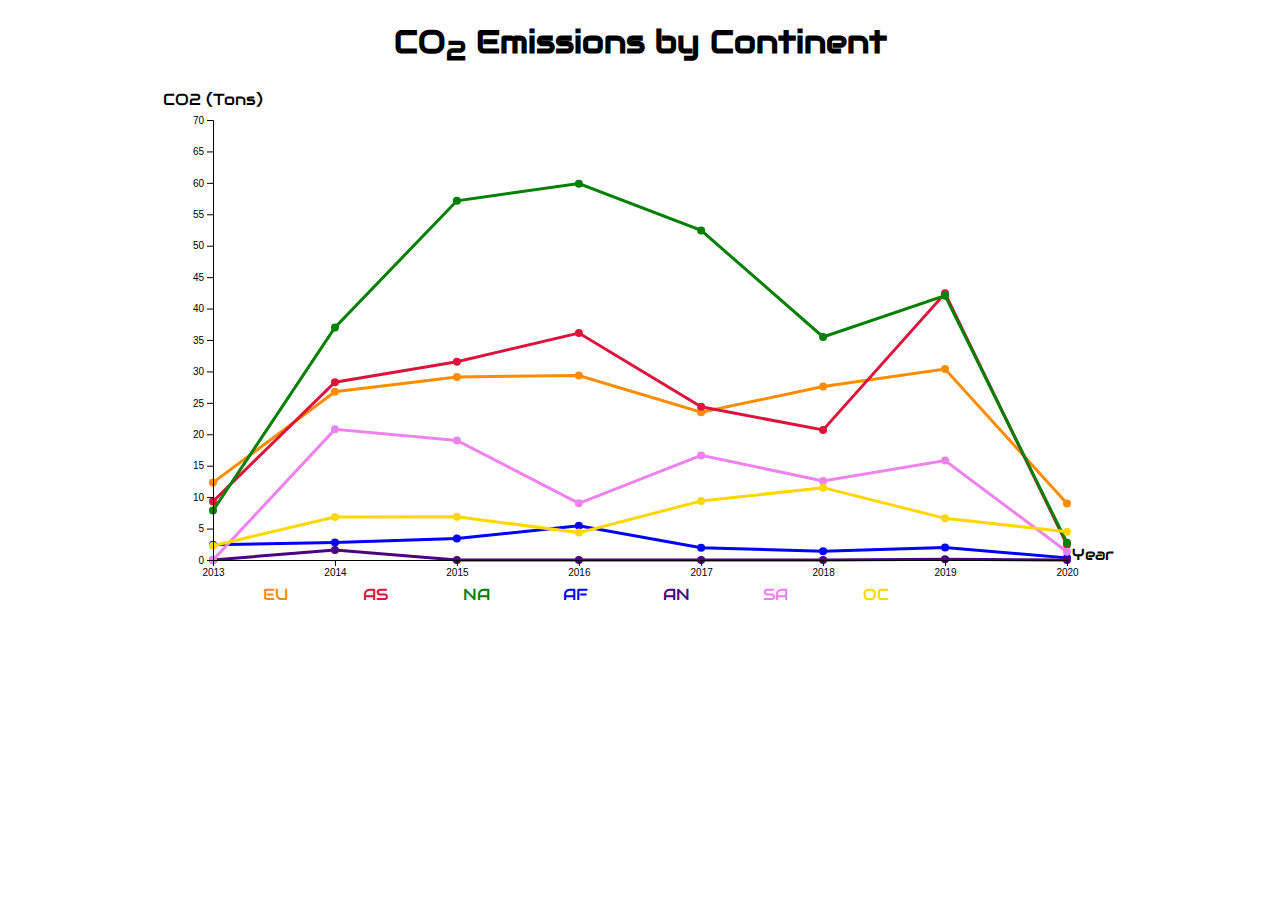
<file: viz/co2-by-continent.html>
<!DOCTYPE html>
<html>

<head>
	<meta charset="utf-8">

	<!-- Favicons -->
	<link href="../assets/img/favicon.png" rel="icon">
	<link href="../assets/img/apple-touch-icon.png" rel="apple-touch-icon">

	<script src="../assets/vendor/d3/d3.js"></script>
	<style type="text/css" media="screen, print">
		body {
			margin: 30px 50px;
			font-family: 'Audiowide', cursive;
		}

		path {
			fill: none;
		}

		.center {
			display: block;
			margin: auto;
			text-align: center;
		}
	</style>
	<link rel="preconnect" href="https://fonts.gstatic.com">
	<link href="https://fonts.googleapis.com/css2?family=Audiowide&display=swap" rel="stylesheet">
	<title>CO2 Emissions by Continent</title>
</head>

<body class="center">
	<h1>CO<sub>2</sub> Emissions by Continent</h1>
	<script>
		// format date
		var parse_time = d3.timeParse("%Y-%m-%d");
		// format year of date
		var parse_year = d3.timeParse("%Y");
		var format_percent = d3.format('.0%');
		// define margin
		var margin = ({ top: 30, right: 50, bottom: 30, left: 50 })
		// define width
		var width = 954;
		// define height 
		var height = 500;
		// circle radius
		var radius = 4;
		// Years-scale
		var year_scale = d3.scaleTime()
			.range([margin.left, width - margin.right]);
		// CO2-scale
		var co2_scale = d3.scaleLinear()
			.range([height - margin.bottom, margin.top]);

		// SVG
		var canvas = d3.select('body')
			.append('svg')
			.attr('width', width)
			.attr('height', height + 50);

		Promise.all([
			// get missions data
			d3.tsv("../data/missions.tsv", d => ({
				mission_id: +d['#mission_id'],
				user_id: +d.user_id,
				place_id: +d.place_id,
				date: parse_time(d.date),
				duration: +d.duration,
				mode: d.mode,
				co2: +d.co2,
			})),
			// get users data
			d3.tsv("../data/users.tsv", d => ({
				user_id: +d['#user_id'],
				name: d.name,
				house: d.house,
				institution: d.institution,
			})),
			// get places data
			d3.tsv("../data/places.tsv", d => ({
				place_id: +d['#place_id'],
				distance: +d.distance,
				country: d.country,
			})),
			// get countries data
			d3.tsv("../data/countries.tsv", d => ({
				alpha: d['#alpha2'],
				country: d.country,
				continent: d.continent,
			})),
		]).then(function (data) {
			var missions_data = data[0];
			var place_data = data[2];
			var countries_data = data[3];
			var years = missions_data.map(d => d.date.getFullYear()).filter((v, i, a) => a.indexOf(v) == i);
			var continents = countries_data.map(d => d.continent).filter((v, i, a) => a.indexOf(v) == i);
			//var continents = continents.filter(d => d != "NA");
			year_scale.domain([d3.min(years, d => parse_year(d)), d3.max(years, d => parse_year(d))]);
			co2_scale.domain([0, 70]);
			// Year axis
			var year_axis = g => g
				.attr("transform", `translate(0,${height - margin.bottom})`)
				.call(d3.axisBottom(year_scale));
			// CO2 axis
			var co2_axis = g => g
				.attr("transform", `translate(${margin.left} ,0)`)
				.call(d3.axisLeft(co2_scale))
			var lineGenerator = d3.line()
				.x(d => year_scale(d.year))
				.y(d => co2_scale(d.co2));

			var colors = ["darkorange", "crimson", "green", "blue", "indigo", "violet", "gold"]
			// get emiisions of CO2 by continent and year
			var i = 0, x = 100, y = height + 10;
			for (var continent of continents) {
				var id = continent, active = 1;
				var emissions_data = get_emissions_year(continent, missions_data, countries_data, place_data, years);
				displayCircles(canvas, radius, colors[i], emissions_data, id);
				displayLine(canvas, lineGenerator, colors[i], emissions_data, id, active);
				Hide_Show_line(canvas, x, y, colors[i], id);
				i++;
				x += 100;
			}
			canvas.append('g')
				.call(year_axis);
			canvas.append('g')
				.call(co2_axis);
			canvas.append("text").attr("x", 0).attr("y", 15).text("CO2 (Tons)")
			canvas.append("text").attr("x", width - 45).attr("y", height - 30).text("Year")
		});
		// get missions by continent
		function get_missions_by_continent(continent, missions_data, countries_data, place_data) {
			var misssions_by_continent = [];
			var places_ids = continent_to_place_id(continent, countries_data, place_data);
			for (var place_id of places_ids) {
				var m = missions_data.filter(d => d.place_id == place_id);
				misssions_by_continent = misssions_by_continent.concat(m);
			}
			return misssions_by_continent;
		}
		// convert continent to place_id
		function continent_to_place_id(continent, countries_data, place_data) {
			var countries_code = continent_to_countries_code(continent, countries_data);
			var places_ids = countries_code_to_place_id(countries_code, place_data);
			return places_ids;
		};
		// convert continent to countirs_code
		function continent_to_countries_code(continent, countries_data) {
			var countries_code = countries_data.filter(d => d.continent == continent).map(d => d.alpha);
			return countries_code;
		};
		// convert countries_code to place_id
		function countries_code_to_place_id(countries_code, place_data) {
			var places_id = [];
			for (var country_code of countries_code) {
				var m = place_data.filter(d => d.country == country_code).map(d => d.place_id);
				places_id = places_id.concat(m);
			}
			return places_id;
		};
		//display Circles
		function displayCircles(canvas, radius, color, data, class_id) {
			var circles = canvas.selectAll('circle1')
				.data(data)
				.enter()
				.append('circle')
				.attr('class', class_id)
				.attr('cx', d => year_scale(d.year))
				.attr('cy', d => co2_scale(d.co2))
				.style("fill", color)
				.attr('r', radius);
		}
		// display line
		function displayLine(canvas, lineGenerator, color, data, id, active) {
			var line = canvas.append('path')
				.attr("id", id)
				.attr('stroke-width', "3")
				.attr("active", active)
				.attr('d', lineGenerator(data))
				.attr('stroke', color);
		};
		// get CO2 emissions(tons) per yer
		function get_emissions_year(continent, missions_data, countries_data, place_data, years) {
			var missions_by_continent = get_missions_by_continent(continent, missions_data, countries_data, place_data);
			// emissions per year
			var emissions = Object.fromEntries(years.map(d => [d, 0]));
			var places = Object.fromEntries(place_data.map(p => [p.place_id, p]));
			for (var mission of missions_by_continent) {
				emissions[mission.date.getFullYear()] += mission.co2 * places[mission.place_id].distance / 1000; // tons of CO2
			}
			var emissions_data = Object.keys(emissions).map(d => ({
				year: parse_year(d),
				co2: emissions[d]
			}));
			return emissions_data;
		};
		// show/hide graph
		function Hide_Show_line(canvas, x, y, color, id) {
			canvas.append("text").attr("x", x)
				.attr("y", y)
				.attr('class', 'legend')
				.style("fill", color)
				.on('click', function () {
					// Determine if current line is visible
					var class_id = id;
					var new_id = "#".concat(class_id);
					var path_id = "path".concat(new_id)
					var circle_id = ".".concat(class_id)
					var active = d3.select(path_id).attr("active");
					var activem = active == 1 ? 1 : 0;
					var newOpacity = activem == 1 ? 0 : 1;
					// Hide or show the elements
					d3.select(path_id).style("opacity", newOpacity);
					d3.selectAll(circle_id).style("fill-opacity", newOpacity);
					// Update whether or not the elements are active
					d3.select(path_id).attr("active", newOpacity);
				})
				.text(id)

		}


	</script>
</body>

</html>
</file>
<file: assets/vendor/venobox/venobox.css>
/* ------ venobox.css --------*/
.vbox-overlay *, .vbox-overlay *:before, .vbox-overlay *:after{
    -webkit-backface-visibility: hidden;
    -webkit-box-sizing:border-box;
    -moz-box-sizing:border-box;
    box-sizing:border-box;
}
.vbox-overlay * { 
    -webkit-backface-visibility: visible;
    backface-visibility: visible;
}
.vbox-overlay{
    display: -webkit-flex;
    display: flex;
    -webkit-flex-direction: column;
    flex-direction: column;
    -webkit-justify-content: center;
    justify-content: center;
    -webkit-align-items: center;
    align-items: center;
    position: fixed;
    left: 0;
    top: 0;
    bottom: 0;
    right: 0;
    z-index: 999999;
}

/* ----- navigation ----- */
.vbox-title{
    width: 100%;
    height: 40px;
    float: left;
    text-align: center;
    line-height: 28px;
    font-size: 12px;
    padding: 6px 50px;
    overflow: hidden;
    position: fixed;
    display: none;
    left: 0;
    z-index: 89;
}
.vbox-close{
    cursor: pointer;
    position: fixed;
    top: -1px;
    right: 0;
    width: 50px;
    height: 40px;
    padding: 6px;
    display: block;
    background-position:10px center;
    overflow: hidden;
    font-size: 24px;
    line-height: 1;
    text-align: center;
    z-index: 99;
}
.vbox-left{
    cursor: pointer;
    position: fixed;
    left: 0;
    height: 40px;
    overflow: hidden;
    line-height: 28px;
    font-size: 12px;
    z-index: 99;
    display: flex;
    align-items:center;
}
.vbox-num{
    display: inline-block;
    margin: 6px 0 6px 15px;
}
/* ----- Social share ----- */
.vbox-share{
    line-height: 28px;
    font-size: 12px;
    overflow: hidden;
    position: fixed;
    left: 0;
    z-index: 98;
    display: flex;
    align-items:center;
    justify-content: center;
    width: 100%;
    text-align: center;
}
.vbox-share svg{
    max-height: 28px;
    width: 28px;
    z-index: 10;
    margin-left: 12px;
    margin-top: 6px;
    margin-bottom: 6px;
    vertical-align: middle;
}


/* ----- navigation ARROWS ----- */
.vbox-next, .vbox-prev{
    position: fixed;
    top: 50%;
    margin-top: -15px;
    overflow: hidden;
    cursor: pointer;
    display: block;
    width: 45px;
    height: 45px;
    z-index: 99;
}
.vbox-next span, .vbox-prev span{
    position: relative;
    width: 20px;
    height: 20px;
    border: 2px solid transparent;
    border-top-color: #B6B6B6;
    border-right-color: #B6B6B6;
    text-indent: -100px;
    position: absolute;
    top: 8px;
    display: block;
}
.vbox-prev{
    left: 15px;
}
.vbox-next{
    right: 15px;
}
.vbox-prev span{
    left: 10px;
    -ms-transform: rotate(-135deg);
    -webkit-transform: rotate(-135deg);
    transform: rotate(-135deg);
}
.vbox-next span{
    -ms-transform: rotate(45deg);
    -webkit-transform: rotate(45deg);
    transform: rotate(45deg);
    right: 10px;
}
/* ------- inline window ------ */
.vbox-inline{
    width: 420px;
    height: 315px;
    height: 70vh;
    padding: 10px;
    background: #fff;
    margin: 0 auto;
    overflow: auto;
    text-align: left;
}
/* ------- Video & iFrames window ------ */
.venoframe{
    max-width: 100%;
    width: 100%;
    border: none;
    width: 100%;
    height: 260px;
    height: 70vh;
}
.venoframe.vbvid{
    height: 260px;
}
@media (min-width: 768px) {
    .venoframe, .vbox-inline{
        width: 90%;
        height: 360px;
        height: 70vh;
    }
    .venoframe.vbvid{
        width: 640px;
        height: 360px;
    }
}
@media (min-width: 992px) {
    .venoframe, .vbox-inline{
        max-width: 1200px;
        width: 80%;
        height: 540px;
        height: 70vh;
    }
    .venoframe.vbvid{
        width: 960px;
        height: 540px;
    }
}
/* 
Please do NOT edit this part! 
or at least read this note: http://i.imgur.com/7C0ws9e.gif
*/
.vbox-open{
    overflow: hidden;
}
.vbox-container{
    position: absolute;
    left: 0;
    right: 0;
    top: 0;
    bottom: 0;
    overflow-x: hidden;
    overflow-y: scroll;
    overflow-scrolling: touch;
    -webkit-overflow-scrolling: touch;
    z-index: 20;
    max-height: 100%;

}

.vbox-content{
    text-align: center;
    float: left;
    width: 100%;
    position: relative;
    overflow: hidden;
    padding: 20px 4%;
}
.vbox-container img{
    max-width: 100%;
    height: auto;
}
.vbox-figlio{
    box-shadow: 0 0 12px rgba(0,0,0,0.19), 0 6px 6px rgba(0,0,0,0.23);
    max-width: 100%;
    text-align: initial;
}
img.vbox-figlio{
    -webkit-user-select: none;
-khtml-user-select: none;
-moz-user-select: none;
-o-user-select: none;
user-select: none;
}
.vbox-content.swipe-left{
    margin-left: -200px !important;
}
.vbox-content.swipe-right{
    margin-left: 200px !important;
}
.vbox-animated{
    webkit-transition: margin 300ms ease-out;
    transition: margin 300ms ease-out;
}

/* ---------- preloader ----------
 * SPINKIT 
 * http://tobiasahlin.com/spinkit/
-------------------------------- */
.sk-double-bounce,.sk-rotating-plane{width:40px;height:40px;margin:40px auto}.sk-rotating-plane{background-color:#333;-webkit-animation:sk-rotatePlane 1.2s infinite ease-in-out;animation:sk-rotatePlane 1.2s infinite ease-in-out}@-webkit-keyframes sk-rotatePlane{0%{-webkit-transform:perspective(120px) rotateX(0) rotateY(0);transform:perspective(120px) rotateX(0) rotateY(0)}50%{-webkit-transform:perspective(120px) rotateX(-180.1deg) rotateY(0);transform:perspective(120px) rotateX(-180.1deg) rotateY(0)}100%{-webkit-transform:perspective(120px) rotateX(-180deg) rotateY(-179.9deg);transform:perspective(120px) rotateX(-180deg) rotateY(-179.9deg)}}@keyframes sk-rotatePlane{0%{-webkit-transform:perspective(120px) rotateX(0) rotateY(0);transform:perspective(120px) rotateX(0) rotateY(0)}50%{-webkit-transform:perspective(120px) rotateX(-180.1deg) rotateY(0);transform:perspective(120px) rotateX(-180.1deg) rotateY(0)}100%{-webkit-transform:perspective(120px) rotateX(-180deg) rotateY(-179.9deg);transform:perspective(120px) rotateX(-180deg) rotateY(-179.9deg)}}.sk-double-bounce{position:relative}.sk-double-bounce .sk-child{width:100%;height:100%;border-radius:50%;background-color:#333;opacity:.6;position:absolute;top:0;left:0;-webkit-animation:sk-doubleBounce 2s infinite ease-in-out;animation:sk-doubleBounce 2s infinite ease-in-out}.sk-chasing-dots .sk-child,.sk-spinner-pulse,.sk-three-bounce .sk-child{background-color:#333;border-radius:100%}.sk-double-bounce .sk-double-bounce2{-webkit-animation-delay:-1s;animation-delay:-1s}@-webkit-keyframes sk-doubleBounce{0%,100%{-webkit-transform:scale(0);transform:scale(0)}50%{-webkit-transform:scale(1);transform:scale(1)}}@keyframes sk-doubleBounce{0%,100%{-webkit-transform:scale(0);transform:scale(0)}50%{-webkit-transform:scale(1);transform:scale(1)}}.sk-wave{margin:40px auto;width:50px;height:40px;text-align:center;font-size:10px}.sk-wave .sk-rect{background-color:#333;height:100%;width:6px;display:inline-block;-webkit-animation:sk-waveStretchDelay 1.2s infinite ease-in-out;animation:sk-waveStretchDelay 1.2s infinite ease-in-out}.sk-wave .sk-rect1{-webkit-animation-delay:-1.2s;animation-delay:-1.2s}.sk-wave .sk-rect2{-webkit-animation-delay:-1.1s;animation-delay:-1.1s}.sk-wave .sk-rect3{-webkit-animation-delay:-1s;animation-delay:-1s}.sk-wave .sk-rect4{-webkit-animation-delay:-.9s;animation-delay:-.9s}.sk-wave .sk-rect5{-webkit-animation-delay:-.8s;animation-delay:-.8s}@-webkit-keyframes sk-waveStretchDelay{0%,100%,40%{-webkit-transform:scaleY(.4);transform:scaleY(.4)}20%{-webkit-transform:scaleY(1);transform:scaleY(1)}}@keyframes sk-waveStretchDelay{0%,100%,40%{-webkit-transform:scaleY(.4);transform:scaleY(.4)}20%{-webkit-transform:scaleY(1);transform:scaleY(1)}}.sk-wandering-cubes{margin:40px auto;width:40px;height:40px;position:relative}.sk-wandering-cubes .sk-cube{background-color:#333;width:10px;height:10px;position:absolute;top:0;left:0;-webkit-animation:sk-wanderingCube 1.8s ease-in-out -1.8s infinite both;animation:sk-wanderingCube 1.8s ease-in-out -1.8s infinite both}.sk-chasing-dots,.sk-spinner-pulse{width:40px;height:40px;margin:40px auto}.sk-wandering-cubes .sk-cube2{-webkit-animation-delay:-.9s;animation-delay:-.9s}@-webkit-keyframes sk-wanderingCube{0%{-webkit-transform:rotate(0);transform:rotate(0)}25%{-webkit-transform:translateX(30px) rotate(-90deg) scale(.5);transform:translateX(30px) rotate(-90deg) scale(.5)}50%{-webkit-transform:translateX(30px) translateY(30px) rotate(-179deg);transform:translateX(30px) translateY(30px) rotate(-179deg)}50.1%{-webkit-transform:translateX(30px) translateY(30px) rotate(-180deg);transform:translateX(30px) translateY(30px) rotate(-180deg)}75%{-webkit-transform:translateX(0) translateY(30px) rotate(-270deg) scale(.5);transform:translateX(0) translateY(30px) rotate(-270deg) scale(.5)}100%{-webkit-transform:rotate(-360deg);transform:rotate(-360deg)}}@keyframes sk-wanderingCube{0%{-webkit-transform:rotate(0);transform:rotate(0)}25%{-webkit-transform:translateX(30px) rotate(-90deg) scale(.5);transform:translateX(30px) rotate(-90deg) scale(.5)}50%{-webkit-transform:translateX(30px) translateY(30px) rotate(-179deg);transform:translateX(30px) translateY(30px) rotate(-179deg)}50.1%{-webkit-transform:translateX(30px) translateY(30px) rotate(-180deg);transform:translateX(30px) translateY(30px) rotate(-180deg)}75%{-webkit-transform:translateX(0) translateY(30px) rotate(-270deg) scale(.5);transform:translateX(0) translateY(30px) rotate(-270deg) scale(.5)}100%{-webkit-transform:rotate(-360deg);transform:rotate(-360deg)}}.sk-spinner-pulse{-webkit-animation:sk-pulseScaleOut 1s infinite ease-in-out;animation:sk-pulseScaleOut 1s infinite ease-in-out}@-webkit-keyframes sk-pulseScaleOut{0%{-webkit-transform:scale(0);transform:scale(0)}100%{-webkit-transform:scale(1);transform:scale(1);opacity:0}}@keyframes sk-pulseScaleOut{0%{-webkit-transform:scale(0);transform:scale(0)}100%{-webkit-transform:scale(1);transform:scale(1);opacity:0}}.sk-chasing-dots{position:relative;text-align:center;-webkit-animation:sk-chasingDotsRotate 2s infinite linear;animation:sk-chasingDotsRotate 2s infinite linear}.sk-chasing-dots .sk-child{width:60%;height:60%;display:inline-block;position:absolute;top:0;-webkit-animation:sk-chasingDotsBounce 2s infinite ease-in-out;animation:sk-chasingDotsBounce 2s infinite ease-in-out}.sk-chasing-dots .sk-dot2{top:auto;bottom:0;-webkit-animation-delay:-1s;animation-delay:-1s}@-webkit-keyframes sk-chasingDotsRotate{100%{-webkit-transform:rotate(360deg);transform:rotate(360deg)}}@keyframes sk-chasingDotsRotate{100%{-webkit-transform:rotate(360deg);transform:rotate(360deg)}}@-webkit-keyframes sk-chasingDotsBounce{0%,100%{-webkit-transform:scale(0);transform:scale(0)}50%{-webkit-transform:scale(1);transform:scale(1)}}@keyframes sk-chasingDotsBounce{0%,100%{-webkit-transform:scale(0);transform:scale(0)}50%{-webkit-transform:scale(1);transform:scale(1)}}.sk-three-bounce{margin:40px auto;width:80px;text-align:center}.sk-three-bounce .sk-child{width:20px;height:20px;display:inline-block;-webkit-animation:sk-three-bounce 1.4s ease-in-out 0s infinite both;animation:sk-three-bounce 1.4s ease-in-out 0s infinite both}.sk-circle .sk-child:before,.sk-fading-circle .sk-circle:before{display:block;border-radius:100%;content:'';background-color:#333}.sk-three-bounce .sk-bounce1{-webkit-animation-delay:-.32s;animation-delay:-.32s}.sk-three-bounce .sk-bounce2{-webkit-animation-delay:-.16s;animation-delay:-.16s}@-webkit-keyframes sk-three-bounce{0%,100%,80%{-webkit-transform:scale(0);transform:scale(0)}40%{-webkit-transform:scale(1);transform:scale(1)}}@keyframes sk-three-bounce{0%,100%,80%{-webkit-transform:scale(0);transform:scale(0)}40%{-webkit-transform:scale(1);transform:scale(1)}}.sk-circle{margin:40px auto;width:40px;height:40px;position:relative}.sk-circle .sk-child{width:100%;height:100%;position:absolute;left:0;top:0}.sk-circle .sk-child:before{margin:0 auto;width:15%;height:15%;-webkit-animation:sk-circleBounceDelay 1.2s infinite ease-in-out both;animation:sk-circleBounceDelay 1.2s infinite ease-in-out both}.sk-circle .sk-circle2{-webkit-transform:rotate(30deg);-ms-transform:rotate(30deg);transform:rotate(30deg)}.sk-circle .sk-circle3{-webkit-transform:rotate(60deg);-ms-transform:rotate(60deg);transform:rotate(60deg)}.sk-circle .sk-circle4{-webkit-transform:rotate(90deg);-ms-transform:rotate(90deg);transform:rotate(90deg)}.sk-circle .sk-circle5{-webkit-transform:rotate(120deg);-ms-transform:rotate(120deg);transform:rotate(120deg)}.sk-circle .sk-circle6{-webkit-transform:rotate(150deg);-ms-transform:rotate(150deg);transform:rotate(150deg)}.sk-circle .sk-circle7{-webkit-transform:rotate(180deg);-ms-transform:rotate(180deg);transform:rotate(180deg)}.sk-circle .sk-circle8{-webkit-transform:rotate(210deg);-ms-transform:rotate(210deg);transform:rotate(210deg)}.sk-circle .sk-circle9{-webkit-transform:rotate(240deg);-ms-transform:rotate(240deg);transform:rotate(240deg)}.sk-circle .sk-circle10{-webkit-transform:rotate(270deg);-ms-transform:rotate(270deg);transform:rotate(270deg)}.sk-circle .sk-circle11{-webkit-transform:rotate(300deg);-ms-transform:rotate(300deg);transform:rotate(300deg)}.sk-circle .sk-circle12{-webkit-transform:rotate(330deg);-ms-transform:rotate(330deg);transform:rotate(330deg)}.sk-circle .sk-circle2:before{-webkit-animation-delay:-1.1s;animation-delay:-1.1s}.sk-circle .sk-circle3:before{-webkit-animation-delay:-1s;animation-delay:-1s}.sk-circle .sk-circle4:before{-webkit-animation-delay:-.9s;animation-delay:-.9s}.sk-circle .sk-circle5:before{-webkit-animation-delay:-.8s;animation-delay:-.8s}.sk-circle .sk-circle6:before{-webkit-animation-delay:-.7s;animation-delay:-.7s}.sk-circle .sk-circle7:before{-webkit-animation-delay:-.6s;animation-delay:-.6s}.sk-circle .sk-circle8:before{-webkit-animation-delay:-.5s;animation-delay:-.5s}.sk-circle .sk-circle9:before{-webkit-animation-delay:-.4s;animation-delay:-.4s}.sk-circle .sk-circle10:before{-webkit-animation-delay:-.3s;animation-delay:-.3s}.sk-circle .sk-circle11:before{-webkit-animation-delay:-.2s;animation-delay:-.2s}.sk-circle .sk-circle12:before{-webkit-animation-delay:-.1s;animation-delay:-.1s}@-webkit-keyframes sk-circleBounceDelay{0%,100%,80%{-webkit-transform:scale(0);transform:scale(0)}40%{-webkit-transform:scale(1);transform:scale(1)}}@keyframes sk-circleBounceDelay{0%,100%,80%{-webkit-transform:scale(0);transform:scale(0)}40%{-webkit-transform:scale(1);transform:scale(1)}}.sk-cube-grid{width:40px;height:40px;margin:40px auto}.sk-cube-grid .sk-cube{width:33.33%;height:33.33%;background-color:#333;float:left;-webkit-animation:sk-cubeGridScaleDelay 1.3s infinite ease-in-out;animation:sk-cubeGridScaleDelay 1.3s infinite ease-in-out}.sk-cube-grid .sk-cube1{-webkit-animation-delay:.2s;animation-delay:.2s}.sk-cube-grid .sk-cube2{-webkit-animation-delay:.3s;animation-delay:.3s}.sk-cube-grid .sk-cube3{-webkit-animation-delay:.4s;animation-delay:.4s}.sk-cube-grid .sk-cube4{-webkit-animation-delay:.1s;animation-delay:.1s}.sk-cube-grid .sk-cube5{-webkit-animation-delay:.2s;animation-delay:.2s}.sk-cube-grid .sk-cube6{-webkit-animation-delay:.3s;animation-delay:.3s}.sk-cube-grid .sk-cube7{-webkit-animation-delay:0ms;animation-delay:0ms}.sk-cube-grid .sk-cube8{-webkit-animation-delay:.1s;animation-delay:.1s}.sk-cube-grid .sk-cube9{-webkit-animation-delay:.2s;animation-delay:.2s}@-webkit-keyframes sk-cubeGridScaleDelay{0%,100%,70%{-webkit-transform:scale3D(1,1,1);transform:scale3D(1,1,1)}35%{-webkit-transform:scale3D(0,0,1);transform:scale3D(0,0,1)}}@keyframes sk-cubeGridScaleDelay{0%,100%,70%{-webkit-transform:scale3D(1,1,1);transform:scale3D(1,1,1)}35%{-webkit-transform:scale3D(0,0,1);transform:scale3D(0,0,1)}}.sk-fading-circle{margin:40px auto;width:40px;height:40px;position:relative}.sk-fading-circle .sk-circle{width:100%;height:100%;position:absolute;left:0;top:0}.sk-fading-circle .sk-circle:before{margin:0 auto;width:15%;height:15%;-webkit-animation:sk-circleFadeDelay 1.2s infinite ease-in-out both;animation:sk-circleFadeDelay 1.2s infinite ease-in-out both}.sk-fading-circle .sk-circle2{-webkit-transform:rotate(30deg);-ms-transform:rotate(30deg);transform:rotate(30deg)}.sk-fading-circle .sk-circle3{-webkit-transform:rotate(60deg);-ms-transform:rotate(60deg);transform:rotate(60deg)}.sk-fading-circle .sk-circle4{-webkit-transform:rotate(90deg);-ms-transform:rotate(90deg);transform:rotate(90deg)}.sk-fading-circle .sk-circle5{-webkit-transform:rotate(120deg);-ms-transform:rotate(120deg);transform:rotate(120deg)}.sk-fading-circle .sk-circle6{-webkit-transform:rotate(150deg);-ms-transform:rotate(150deg);transform:rotate(150deg)}.sk-fading-circle .sk-circle7{-webkit-transform:rotate(180deg);-ms-transform:rotate(180deg);transform:rotate(180deg)}.sk-fading-circle .sk-circle8{-webkit-transform:rotate(210deg);-ms-transform:rotate(210deg);transform:rotate(210deg)}.sk-fading-circle .sk-circle9{-webkit-transform:rotate(240deg);-ms-transform:rotate(240deg);transform:rotate(240deg)}.sk-fading-circle .sk-circle10{-webkit-transform:rotate(270deg);-ms-transform:rotate(270deg);transform:rotate(270deg)}.sk-fading-circle .sk-circle11{-webkit-transform:rotate(300deg);-ms-transform:rotate(300deg);transform:rotate(300deg)}.sk-fading-circle .sk-circle12{-webkit-transform:rotate(330deg);-ms-transform:rotate(330deg);transform:rotate(330deg)}.sk-fading-circle .sk-circle2:before{-webkit-animation-delay:-1.1s;animation-delay:-1.1s}.sk-fading-circle .sk-circle3:before{-webkit-animation-delay:-1s;animation-delay:-1s}.sk-fading-circle .sk-circle4:before{-webkit-animation-delay:-.9s;animation-delay:-.9s}.sk-fading-circle .sk-circle5:before{-webkit-animation-delay:-.8s;animation-delay:-.8s}.sk-fading-circle .sk-circle6:before{-webkit-animation-delay:-.7s;animation-delay:-.7s}.sk-fading-circle .sk-circle7:before{-webkit-animation-delay:-.6s;animation-delay:-.6s}.sk-fading-circle .sk-circle8:before{-webkit-animation-delay:-.5s;animation-delay:-.5s}.sk-fading-circle .sk-circle9:before{-webkit-animation-delay:-.4s;animation-delay:-.4s}.sk-fading-circle .sk-circle10:before{-webkit-animation-delay:-.3s;animation-delay:-.3s}.sk-fading-circle .sk-circle11:before{-webkit-animation-delay:-.2s;animation-delay:-.2s}.sk-fading-circle .sk-circle12:before{-webkit-animation-delay:-.1s;animation-delay:-.1s}@-webkit-keyframes sk-circleFadeDelay{0%,100%,39%{opacity:0}40%{opacity:1}}@keyframes sk-circleFadeDelay{0%,100%,39%{opacity:0}40%{opacity:1}}.sk-folding-cube{margin:40px auto;width:40px;height:40px;position:relative;-webkit-transform:rotateZ(45deg);transform:rotateZ(45deg)}.sk-folding-cube .sk-cube{float:left;width:50%;height:50%;position:relative;-webkit-transform:scale(1.1);-ms-transform:scale(1.1);transform:scale(1.1)}.sk-folding-cube .sk-cube:before{content:'';position:absolute;top:0;left:0;width:100%;height:100%;background-color:#333;-webkit-animation:sk-foldCubeAngle 2.4s infinite linear both;animation:sk-foldCubeAngle 2.4s infinite linear both;-webkit-transform-origin:100% 100%;-ms-transform-origin:100% 100%;transform-origin:100% 100%}.sk-folding-cube .sk-cube2{-webkit-transform:scale(1.1) rotateZ(90deg);transform:scale(1.1) rotateZ(90deg)}.sk-folding-cube .sk-cube3{-webkit-transform:scale(1.1) rotateZ(180deg);transform:scale(1.1) rotateZ(180deg)}.sk-folding-cube .sk-cube4{-webkit-transform:scale(1.1) rotateZ(270deg);transform:scale(1.1) rotateZ(270deg)}.sk-folding-cube .sk-cube2:before{-webkit-animation-delay:.3s;animation-delay:.3s}.sk-folding-cube .sk-cube3:before{-webkit-animation-delay:.6s;animation-delay:.6s}.sk-folding-cube .sk-cube4:before{-webkit-animation-delay:.9s;animation-delay:.9s}@-webkit-keyframes sk-foldCubeAngle{0%,10%{-webkit-transform:perspective(140px) rotateX(-180deg);transform:perspective(140px) rotateX(-180deg);opacity:0}25%,75%{-webkit-transform:perspective(140px) rotateX(0);transform:perspective(140px) rotateX(0);opacity:1}100%,90%{-webkit-transform:perspective(140px) rotateY(180deg);transform:perspective(140px) rotateY(180deg);opacity:0}}@keyframes sk-foldCubeAngle{0%,10%{-webkit-transform:perspective(140px) rotateX(-180deg);transform:perspective(140px) rotateX(-180deg);opacity:0}25%,75%{-webkit-transform:perspective(140px) rotateX(0);transform:perspective(140px) rotateX(0);opacity:1}100%,90%{-webkit-transform:perspective(140px) rotateY(180deg);transform:perspective(140px) rotateY(180deg);opacity:0}}
</file>
<file: viz/assets/vendor/venobox/venobox.css>
/* ------ venobox.css --------*/
.vbox-overlay *, .vbox-overlay *:before, .vbox-overlay *:after{
    -webkit-backface-visibility: hidden;
    -webkit-box-sizing:border-box;
    -moz-box-sizing:border-box;
    box-sizing:border-box;
}
.vbox-overlay * { 
    -webkit-backface-visibility: visible;
    backface-visibility: visible;
}
.vbox-overlay{
    display: -webkit-flex;
    display: flex;
    -webkit-flex-direction: column;
    flex-direction: column;
    -webkit-justify-content: center;
    justify-content: center;
    -webkit-align-items: center;
    align-items: center;
    position: fixed;
    left: 0;
    top: 0;
    bottom: 0;
    right: 0;
    z-index: 999999;
}

/* ----- navigation ----- */
.vbox-title{
    width: 100%;
    height: 40px;
    float: left;
    text-align: center;
    line-height: 28px;
    font-size: 12px;
    padding: 6px 50px;
    overflow: hidden;
    position: fixed;
    display: none;
    left: 0;
    z-index: 89;
}
.vbox-close{
    cursor: pointer;
    position: fixed;
    top: -1px;
    right: 0;
    width: 50px;
    height: 40px;
    padding: 6px;
    display: block;
    background-position:10px center;
    overflow: hidden;
    font-size: 24px;
    line-height: 1;
    text-align: center;
    z-index: 99;
}
.vbox-left{
    cursor: pointer;
    position: fixed;
    left: 0;
    height: 40px;
    overflow: hidden;
    line-height: 28px;
    font-size: 12px;
    z-index: 99;
    display: flex;
    align-items:center;
}
.vbox-num{
    display: inline-block;
    margin: 6px 0 6px 15px;
}
/* ----- Social share ----- */
.vbox-share{
    line-height: 28px;
    font-size: 12px;
    overflow: hidden;
    position: fixed;
    left: 0;
    z-index: 98;
    display: flex;
    align-items:center;
    justify-content: center;
    width: 100%;
    text-align: center;
}
.vbox-share svg{
    max-height: 28px;
    width: 28px;
    z-index: 10;
    margin-left: 12px;
    margin-top: 6px;
    margin-bottom: 6px;
    vertical-align: middle;
}


/* ----- navigation ARROWS ----- */
.vbox-next, .vbox-prev{
    position: fixed;
    top: 50%;
    margin-top: -15px;
    overflow: hidden;
    cursor: pointer;
    display: block;
    width: 45px;
    height: 45px;
    z-index: 99;
}
.vbox-next span, .vbox-prev span{
    position: relative;
    width: 20px;
    height: 20px;
    border: 2px solid transparent;
    border-top-color: #B6B6B6;
    border-right-color: #B6B6B6;
    text-indent: -100px;
    position: absolute;
    top: 8px;
    display: block;
}
.vbox-prev{
    left: 15px;
}
.vbox-next{
    right: 15px;
}
.vbox-prev span{
    left: 10px;
    -ms-transform: rotate(-135deg);
    -webkit-transform: rotate(-135deg);
    transform: rotate(-135deg);
}
.vbox-next span{
    -ms-transform: rotate(45deg);
    -webkit-transform: rotate(45deg);
    transform: rotate(45deg);
    right: 10px;
}
/* ------- inline window ------ */
.vbox-inline{
    width: 420px;
    height: 315px;
    height: 70vh;
    padding: 10px;
    background: #fff;
    margin: 0 auto;
    overflow: auto;
    text-align: left;
}
/* ------- Video & iFrames window ------ */
.venoframe{
    max-width: 100%;
    width: 100%;
    border: none;
    width: 100%;
    height: 260px;
    height: 70vh;
}
.venoframe.vbvid{
    height: 260px;
}
@media (min-width: 768px) {
    .venoframe, .vbox-inline{
        width: 90%;
        height: 360px;
        height: 70vh;
    }
    .venoframe.vbvid{
        width: 640px;
        height: 360px;
    }
}
@media (min-width: 992px) {
    .venoframe, .vbox-inline{
        max-width: 1200px;
        width: 80%;
        height: 540px;
        height: 70vh;
    }
    .venoframe.vbvid{
        width: 960px;
        height: 540px;
    }
}
/* 
Please do NOT edit this part! 
or at least read this note: http://i.imgur.com/7C0ws9e.gif
*/
.vbox-open{
    overflow: hidden;
}
.vbox-container{
    position: absolute;
    left: 0;
    right: 0;
    top: 0;
    bottom: 0;
    overflow-x: hidden;
    overflow-y: scroll;
    overflow-scrolling: touch;
    -webkit-overflow-scrolling: touch;
    z-index: 20;
    max-height: 100%;

}

.vbox-content{
    text-align: center;
    float: left;
    width: 100%;
    position: relative;
    overflow: hidden;
    padding: 20px 4%;
}
.vbox-container img{
    max-width: 100%;
    height: auto;
}
.vbox-figlio{
    box-shadow: 0 0 12px rgba(0,0,0,0.19), 0 6px 6px rgba(0,0,0,0.23);
    max-width: 100%;
    text-align: initial;
}
img.vbox-figlio{
    -webkit-user-select: none;
-khtml-user-select: none;
-moz-user-select: none;
-o-user-select: none;
user-select: none;
}
.vbox-content.swipe-left{
    margin-left: -200px !important;
}
.vbox-content.swipe-right{
    margin-left: 200px !important;
}
.vbox-animated{
    webkit-transition: margin 300ms ease-out;
    transition: margin 300ms ease-out;
}

/* ---------- preloader ----------
 * SPINKIT 
 * http://tobiasahlin.com/spinkit/
-------------------------------- */
.sk-double-bounce,.sk-rotating-plane{width:40px;height:40px;margin:40px auto}.sk-rotating-plane{background-color:#333;-webkit-animation:sk-rotatePlane 1.2s infinite ease-in-out;animation:sk-rotatePlane 1.2s infinite ease-in-out}@-webkit-keyframes sk-rotatePlane{0%{-webkit-transform:perspective(120px) rotateX(0) rotateY(0);transform:perspective(120px) rotateX(0) rotateY(0)}50%{-webkit-transform:perspective(120px) rotateX(-180.1deg) rotateY(0);transform:perspective(120px) rotateX(-180.1deg) rotateY(0)}100%{-webkit-transform:perspective(120px) rotateX(-180deg) rotateY(-179.9deg);transform:perspective(120px) rotateX(-180deg) rotateY(-179.9deg)}}@keyframes sk-rotatePlane{0%{-webkit-transform:perspective(120px) rotateX(0) rotateY(0);transform:perspective(120px) rotateX(0) rotateY(0)}50%{-webkit-transform:perspective(120px) rotateX(-180.1deg) rotateY(0);transform:perspective(120px) rotateX(-180.1deg) rotateY(0)}100%{-webkit-transform:perspective(120px) rotateX(-180deg) rotateY(-179.9deg);transform:perspective(120px) rotateX(-180deg) rotateY(-179.9deg)}}.sk-double-bounce{position:relative}.sk-double-bounce .sk-child{width:100%;height:100%;border-radius:50%;background-color:#333;opacity:.6;position:absolute;top:0;left:0;-webkit-animation:sk-doubleBounce 2s infinite ease-in-out;animation:sk-doubleBounce 2s infinite ease-in-out}.sk-chasing-dots .sk-child,.sk-spinner-pulse,.sk-three-bounce .sk-child{background-color:#333;border-radius:100%}.sk-double-bounce .sk-double-bounce2{-webkit-animation-delay:-1s;animation-delay:-1s}@-webkit-keyframes sk-doubleBounce{0%,100%{-webkit-transform:scale(0);transform:scale(0)}50%{-webkit-transform:scale(1);transform:scale(1)}}@keyframes sk-doubleBounce{0%,100%{-webkit-transform:scale(0);transform:scale(0)}50%{-webkit-transform:scale(1);transform:scale(1)}}.sk-wave{margin:40px auto;width:50px;height:40px;text-align:center;font-size:10px}.sk-wave .sk-rect{background-color:#333;height:100%;width:6px;display:inline-block;-webkit-animation:sk-waveStretchDelay 1.2s infinite ease-in-out;animation:sk-waveStretchDelay 1.2s infinite ease-in-out}.sk-wave .sk-rect1{-webkit-animation-delay:-1.2s;animation-delay:-1.2s}.sk-wave .sk-rect2{-webkit-animation-delay:-1.1s;animation-delay:-1.1s}.sk-wave .sk-rect3{-webkit-animation-delay:-1s;animation-delay:-1s}.sk-wave .sk-rect4{-webkit-animation-delay:-.9s;animation-delay:-.9s}.sk-wave .sk-rect5{-webkit-animation-delay:-.8s;animation-delay:-.8s}@-webkit-keyframes sk-waveStretchDelay{0%,100%,40%{-webkit-transform:scaleY(.4);transform:scaleY(.4)}20%{-webkit-transform:scaleY(1);transform:scaleY(1)}}@keyframes sk-waveStretchDelay{0%,100%,40%{-webkit-transform:scaleY(.4);transform:scaleY(.4)}20%{-webkit-transform:scaleY(1);transform:scaleY(1)}}.sk-wandering-cubes{margin:40px auto;width:40px;height:40px;position:relative}.sk-wandering-cubes .sk-cube{background-color:#333;width:10px;height:10px;position:absolute;top:0;left:0;-webkit-animation:sk-wanderingCube 1.8s ease-in-out -1.8s infinite both;animation:sk-wanderingCube 1.8s ease-in-out -1.8s infinite both}.sk-chasing-dots,.sk-spinner-pulse{width:40px;height:40px;margin:40px auto}.sk-wandering-cubes .sk-cube2{-webkit-animation-delay:-.9s;animation-delay:-.9s}@-webkit-keyframes sk-wanderingCube{0%{-webkit-transform:rotate(0);transform:rotate(0)}25%{-webkit-transform:translateX(30px) rotate(-90deg) scale(.5);transform:translateX(30px) rotate(-90deg) scale(.5)}50%{-webkit-transform:translateX(30px) translateY(30px) rotate(-179deg);transform:translateX(30px) translateY(30px) rotate(-179deg)}50.1%{-webkit-transform:translateX(30px) translateY(30px) rotate(-180deg);transform:translateX(30px) translateY(30px) rotate(-180deg)}75%{-webkit-transform:translateX(0) translateY(30px) rotate(-270deg) scale(.5);transform:translateX(0) translateY(30px) rotate(-270deg) scale(.5)}100%{-webkit-transform:rotate(-360deg);transform:rotate(-360deg)}}@keyframes sk-wanderingCube{0%{-webkit-transform:rotate(0);transform:rotate(0)}25%{-webkit-transform:translateX(30px) rotate(-90deg) scale(.5);transform:translateX(30px) rotate(-90deg) scale(.5)}50%{-webkit-transform:translateX(30px) translateY(30px) rotate(-179deg);transform:translateX(30px) translateY(30px) rotate(-179deg)}50.1%{-webkit-transform:translateX(30px) translateY(30px) rotate(-180deg);transform:translateX(30px) translateY(30px) rotate(-180deg)}75%{-webkit-transform:translateX(0) translateY(30px) rotate(-270deg) scale(.5);transform:translateX(0) translateY(30px) rotate(-270deg) scale(.5)}100%{-webkit-transform:rotate(-360deg);transform:rotate(-360deg)}}.sk-spinner-pulse{-webkit-animation:sk-pulseScaleOut 1s infinite ease-in-out;animation:sk-pulseScaleOut 1s infinite ease-in-out}@-webkit-keyframes sk-pulseScaleOut{0%{-webkit-transform:scale(0);transform:scale(0)}100%{-webkit-transform:scale(1);transform:scale(1);opacity:0}}@keyframes sk-pulseScaleOut{0%{-webkit-transform:scale(0);transform:scale(0)}100%{-webkit-transform:scale(1);transform:scale(1);opacity:0}}.sk-chasing-dots{position:relative;text-align:center;-webkit-animation:sk-chasingDotsRotate 2s infinite linear;animation:sk-chasingDotsRotate 2s infinite linear}.sk-chasing-dots .sk-child{width:60%;height:60%;display:inline-block;position:absolute;top:0;-webkit-animation:sk-chasingDotsBounce 2s infinite ease-in-out;animation:sk-chasingDotsBounce 2s infinite ease-in-out}.sk-chasing-dots .sk-dot2{top:auto;bottom:0;-webkit-animation-delay:-1s;animation-delay:-1s}@-webkit-keyframes sk-chasingDotsRotate{100%{-webkit-transform:rotate(360deg);transform:rotate(360deg)}}@keyframes sk-chasingDotsRotate{100%{-webkit-transform:rotate(360deg);transform:rotate(360deg)}}@-webkit-keyframes sk-chasingDotsBounce{0%,100%{-webkit-transform:scale(0);transform:scale(0)}50%{-webkit-transform:scale(1);transform:scale(1)}}@keyframes sk-chasingDotsBounce{0%,100%{-webkit-transform:scale(0);transform:scale(0)}50%{-webkit-transform:scale(1);transform:scale(1)}}.sk-three-bounce{margin:40px auto;width:80px;text-align:center}.sk-three-bounce .sk-child{width:20px;height:20px;display:inline-block;-webkit-animation:sk-three-bounce 1.4s ease-in-out 0s infinite both;animation:sk-three-bounce 1.4s ease-in-out 0s infinite both}.sk-circle .sk-child:before,.sk-fading-circle .sk-circle:before{display:block;border-radius:100%;content:'';background-color:#333}.sk-three-bounce .sk-bounce1{-webkit-animation-delay:-.32s;animation-delay:-.32s}.sk-three-bounce .sk-bounce2{-webkit-animation-delay:-.16s;animation-delay:-.16s}@-webkit-keyframes sk-three-bounce{0%,100%,80%{-webkit-transform:scale(0);transform:scale(0)}40%{-webkit-transform:scale(1);transform:scale(1)}}@keyframes sk-three-bounce{0%,100%,80%{-webkit-transform:scale(0);transform:scale(0)}40%{-webkit-transform:scale(1);transform:scale(1)}}.sk-circle{margin:40px auto;width:40px;height:40px;position:relative}.sk-circle .sk-child{width:100%;height:100%;position:absolute;left:0;top:0}.sk-circle .sk-child:before{margin:0 auto;width:15%;height:15%;-webkit-animation:sk-circleBounceDelay 1.2s infinite ease-in-out both;animation:sk-circleBounceDelay 1.2s infinite ease-in-out both}.sk-circle .sk-circle2{-webkit-transform:rotate(30deg);-ms-transform:rotate(30deg);transform:rotate(30deg)}.sk-circle .sk-circle3{-webkit-transform:rotate(60deg);-ms-transform:rotate(60deg);transform:rotate(60deg)}.sk-circle .sk-circle4{-webkit-transform:rotate(90deg);-ms-transform:rotate(90deg);transform:rotate(90deg)}.sk-circle .sk-circle5{-webkit-transform:rotate(120deg);-ms-transform:rotate(120deg);transform:rotate(120deg)}.sk-circle .sk-circle6{-webkit-transform:rotate(150deg);-ms-transform:rotate(150deg);transform:rotate(150deg)}.sk-circle .sk-circle7{-webkit-transform:rotate(180deg);-ms-transform:rotate(180deg);transform:rotate(180deg)}.sk-circle .sk-circle8{-webkit-transform:rotate(210deg);-ms-transform:rotate(210deg);transform:rotate(210deg)}.sk-circle .sk-circle9{-webkit-transform:rotate(240deg);-ms-transform:rotate(240deg);transform:rotate(240deg)}.sk-circle .sk-circle10{-webkit-transform:rotate(270deg);-ms-transform:rotate(270deg);transform:rotate(270deg)}.sk-circle .sk-circle11{-webkit-transform:rotate(300deg);-ms-transform:rotate(300deg);transform:rotate(300deg)}.sk-circle .sk-circle12{-webkit-transform:rotate(330deg);-ms-transform:rotate(330deg);transform:rotate(330deg)}.sk-circle .sk-circle2:before{-webkit-animation-delay:-1.1s;animation-delay:-1.1s}.sk-circle .sk-circle3:before{-webkit-animation-delay:-1s;animation-delay:-1s}.sk-circle .sk-circle4:before{-webkit-animation-delay:-.9s;animation-delay:-.9s}.sk-circle .sk-circle5:before{-webkit-animation-delay:-.8s;animation-delay:-.8s}.sk-circle .sk-circle6:before{-webkit-animation-delay:-.7s;animation-delay:-.7s}.sk-circle .sk-circle7:before{-webkit-animation-delay:-.6s;animation-delay:-.6s}.sk-circle .sk-circle8:before{-webkit-animation-delay:-.5s;animation-delay:-.5s}.sk-circle .sk-circle9:before{-webkit-animation-delay:-.4s;animation-delay:-.4s}.sk-circle .sk-circle10:before{-webkit-animation-delay:-.3s;animation-delay:-.3s}.sk-circle .sk-circle11:before{-webkit-animation-delay:-.2s;animation-delay:-.2s}.sk-circle .sk-circle12:before{-webkit-animation-delay:-.1s;animation-delay:-.1s}@-webkit-keyframes sk-circleBounceDelay{0%,100%,80%{-webkit-transform:scale(0);transform:scale(0)}40%{-webkit-transform:scale(1);transform:scale(1)}}@keyframes sk-circleBounceDelay{0%,100%,80%{-webkit-transform:scale(0);transform:scale(0)}40%{-webkit-transform:scale(1);transform:scale(1)}}.sk-cube-grid{width:40px;height:40px;margin:40px auto}.sk-cube-grid .sk-cube{width:33.33%;height:33.33%;background-color:#333;float:left;-webkit-animation:sk-cubeGridScaleDelay 1.3s infinite ease-in-out;animation:sk-cubeGridScaleDelay 1.3s infinite ease-in-out}.sk-cube-grid .sk-cube1{-webkit-animation-delay:.2s;animation-delay:.2s}.sk-cube-grid .sk-cube2{-webkit-animation-delay:.3s;animation-delay:.3s}.sk-cube-grid .sk-cube3{-webkit-animation-delay:.4s;animation-delay:.4s}.sk-cube-grid .sk-cube4{-webkit-animation-delay:.1s;animation-delay:.1s}.sk-cube-grid .sk-cube5{-webkit-animation-delay:.2s;animation-delay:.2s}.sk-cube-grid .sk-cube6{-webkit-animation-delay:.3s;animation-delay:.3s}.sk-cube-grid .sk-cube7{-webkit-animation-delay:0ms;animation-delay:0ms}.sk-cube-grid .sk-cube8{-webkit-animation-delay:.1s;animation-delay:.1s}.sk-cube-grid .sk-cube9{-webkit-animation-delay:.2s;animation-delay:.2s}@-webkit-keyframes sk-cubeGridScaleDelay{0%,100%,70%{-webkit-transform:scale3D(1,1,1);transform:scale3D(1,1,1)}35%{-webkit-transform:scale3D(0,0,1);transform:scale3D(0,0,1)}}@keyframes sk-cubeGridScaleDelay{0%,100%,70%{-webkit-transform:scale3D(1,1,1);transform:scale3D(1,1,1)}35%{-webkit-transform:scale3D(0,0,1);transform:scale3D(0,0,1)}}.sk-fading-circle{margin:40px auto;width:40px;height:40px;position:relative}.sk-fading-circle .sk-circle{width:100%;height:100%;position:absolute;left:0;top:0}.sk-fading-circle .sk-circle:before{margin:0 auto;width:15%;height:15%;-webkit-animation:sk-circleFadeDelay 1.2s infinite ease-in-out both;animation:sk-circleFadeDelay 1.2s infinite ease-in-out both}.sk-fading-circle .sk-circle2{-webkit-transform:rotate(30deg);-ms-transform:rotate(30deg);transform:rotate(30deg)}.sk-fading-circle .sk-circle3{-webkit-transform:rotate(60deg);-ms-transform:rotate(60deg);transform:rotate(60deg)}.sk-fading-circle .sk-circle4{-webkit-transform:rotate(90deg);-ms-transform:rotate(90deg);transform:rotate(90deg)}.sk-fading-circle .sk-circle5{-webkit-transform:rotate(120deg);-ms-transform:rotate(120deg);transform:rotate(120deg)}.sk-fading-circle .sk-circle6{-webkit-transform:rotate(150deg);-ms-transform:rotate(150deg);transform:rotate(150deg)}.sk-fading-circle .sk-circle7{-webkit-transform:rotate(180deg);-ms-transform:rotate(180deg);transform:rotate(180deg)}.sk-fading-circle .sk-circle8{-webkit-transform:rotate(210deg);-ms-transform:rotate(210deg);transform:rotate(210deg)}.sk-fading-circle .sk-circle9{-webkit-transform:rotate(240deg);-ms-transform:rotate(240deg);transform:rotate(240deg)}.sk-fading-circle .sk-circle10{-webkit-transform:rotate(270deg);-ms-transform:rotate(270deg);transform:rotate(270deg)}.sk-fading-circle .sk-circle11{-webkit-transform:rotate(300deg);-ms-transform:rotate(300deg);transform:rotate(300deg)}.sk-fading-circle .sk-circle12{-webkit-transform:rotate(330deg);-ms-transform:rotate(330deg);transform:rotate(330deg)}.sk-fading-circle .sk-circle2:before{-webkit-animation-delay:-1.1s;animation-delay:-1.1s}.sk-fading-circle .sk-circle3:before{-webkit-animation-delay:-1s;animation-delay:-1s}.sk-fading-circle .sk-circle4:before{-webkit-animation-delay:-.9s;animation-delay:-.9s}.sk-fading-circle .sk-circle5:before{-webkit-animation-delay:-.8s;animation-delay:-.8s}.sk-fading-circle .sk-circle6:before{-webkit-animation-delay:-.7s;animation-delay:-.7s}.sk-fading-circle .sk-circle7:before{-webkit-animation-delay:-.6s;animation-delay:-.6s}.sk-fading-circle .sk-circle8:before{-webkit-animation-delay:-.5s;animation-delay:-.5s}.sk-fading-circle .sk-circle9:before{-webkit-animation-delay:-.4s;animation-delay:-.4s}.sk-fading-circle .sk-circle10:before{-webkit-animation-delay:-.3s;animation-delay:-.3s}.sk-fading-circle .sk-circle11:before{-webkit-animation-delay:-.2s;animation-delay:-.2s}.sk-fading-circle .sk-circle12:before{-webkit-animation-delay:-.1s;animation-delay:-.1s}@-webkit-keyframes sk-circleFadeDelay{0%,100%,39%{opacity:0}40%{opacity:1}}@keyframes sk-circleFadeDelay{0%,100%,39%{opacity:0}40%{opacity:1}}.sk-folding-cube{margin:40px auto;width:40px;height:40px;position:relative;-webkit-transform:rotateZ(45deg);transform:rotateZ(45deg)}.sk-folding-cube .sk-cube{float:left;width:50%;height:50%;position:relative;-webkit-transform:scale(1.1);-ms-transform:scale(1.1);transform:scale(1.1)}.sk-folding-cube .sk-cube:before{content:'';position:absolute;top:0;left:0;width:100%;height:100%;background-color:#333;-webkit-animation:sk-foldCubeAngle 2.4s infinite linear both;animation:sk-foldCubeAngle 2.4s infinite linear both;-webkit-transform-origin:100% 100%;-ms-transform-origin:100% 100%;transform-origin:100% 100%}.sk-folding-cube .sk-cube2{-webkit-transform:scale(1.1) rotateZ(90deg);transform:scale(1.1) rotateZ(90deg)}.sk-folding-cube .sk-cube3{-webkit-transform:scale(1.1) rotateZ(180deg);transform:scale(1.1) rotateZ(180deg)}.sk-folding-cube .sk-cube4{-webkit-transform:scale(1.1) rotateZ(270deg);transform:scale(1.1) rotateZ(270deg)}.sk-folding-cube .sk-cube2:before{-webkit-animation-delay:.3s;animation-delay:.3s}.sk-folding-cube .sk-cube3:before{-webkit-animation-delay:.6s;animation-delay:.6s}.sk-folding-cube .sk-cube4:before{-webkit-animation-delay:.9s;animation-delay:.9s}@-webkit-keyframes sk-foldCubeAngle{0%,10%{-webkit-transform:perspective(140px) rotateX(-180deg);transform:perspective(140px) rotateX(-180deg);opacity:0}25%,75%{-webkit-transform:perspective(140px) rotateX(0);transform:perspective(140px) rotateX(0);opacity:1}100%,90%{-webkit-transform:perspective(140px) rotateY(180deg);transform:perspective(140px) rotateY(180deg);opacity:0}}@keyframes sk-foldCubeAngle{0%,10%{-webkit-transform:perspective(140px) rotateX(-180deg);transform:perspective(140px) rotateX(-180deg);opacity:0}25%,75%{-webkit-transform:perspective(140px) rotateX(0);transform:perspective(140px) rotateX(0);opacity:1}100%,90%{-webkit-transform:perspective(140px) rotateY(180deg);transform:perspective(140px) rotateY(180deg);opacity:0}}
</file>
<file: assets/css/style.css>
/**
* Template Name: Presento - v1.1.0
* Template URL: https://bootstrapmade.com/presento-bootstrap-corporate-template/
* Author: BootstrapMade.com
* License: https://bootstrapmade.com/license/
*/

/*--------------------------------------------------------------
# General
--------------------------------------------------------------*/
body {
  font-family: "Open Sans", sans-serif;
  color: #444444;
}

a {
  color: #e03a3c;
}

a:hover {
  color: #e76668;
  text-decoration: none;
}

h1, h2, h3, h4, h5, h6 {
  font-family: "Raleway", sans-serif;
}

/*--------------------------------------------------------------
# Back to top button
--------------------------------------------------------------*/
.back-to-top {
  position: fixed;
  display: none;
  right: 15px;
  bottom: 15px;
  z-index: 99999;
}

.back-to-top i {
  display: flex;
  align-items: center;
  justify-content: center;
  font-size: 24px;
  width: 40px;
  height: 40px;
  border-radius: 4px;
  background: #e03a3c;
  color: #fff;
  transition: all 0.4s;
}

.back-to-top i:hover {
  background: #e35052;
  color: #fff;
}

/*--------------------------------------------------------------
# Disable aos animation delay on mobile devices
--------------------------------------------------------------*/
@media screen and (max-width: 768px) {
  [data-aos-delay] {
    transition-delay: 0 !important;
  }
}

/*--------------------------------------------------------------
# Header
--------------------------------------------------------------*/
#header {
  background: #fff;
  transition: all 0.5s;
  z-index: 997;
  padding: 20px 0;
}

#header.header-scrolled {
  padding: 12px 0;
  box-shadow: 0px 2px 15px rgba(0, 0, 0, 0.1);
}

#header .logo {
  font-size: 32px;
  margin: 0;
  padding: 0;
  line-height: 1;
  font-weight: 600;
  font-family: "Poppins", sans-serif;
}

#header .logo a {
  color: #111111;
}

#header .logo a span {
  color: #e03a3c;
}

#header .logo img {
  max-height: 40px;
}

@media (max-width: 992px) {
  #header {
    padding: 12px 0;
  }
  #header .logo {
    font-size: 28px;
  }
}

/*--------------------------------------------------------------
# Navigation Menu
--------------------------------------------------------------*/
/* Desktop Navigation */
.nav-menu ul {
  margin: 0;
  padding: 0;
  list-style: none;
}

.nav-menu > ul {
  display: flex;
}

.nav-menu > ul > li {
  position: relative;
  white-space: nowrap;
  padding: 10px 0 10px 28px;
}

.nav-menu a {
  display: block;
  position: relative;
  color: #111111;
  transition: 0.3s;
  font-size: 15px;
  font-weight: 600;
  font-family: "Raleway", sans-serif;
}

.nav-menu a:hover, .nav-menu .active > a, .nav-menu li:hover > a {
  color: #e03a3c;
}

.nav-menu .drop-down ul {
  display: block;
  position: absolute;
  left: 14px;
  top: calc(100% + 30px);
  z-index: 99;
  opacity: 0;
  visibility: hidden;
  padding: 10px 0;
  background: #fff;
  box-shadow: 0px 0px 30px rgba(127, 137, 161, 0.25);
  transition: 0.3s;
}

.nav-menu .drop-down:hover > ul {
  opacity: 1;
  top: 100%;
  visibility: visible;
}

.nav-menu .drop-down li {
  min-width: 180px;
  position: relative;
}

.nav-menu .drop-down ul a {
  padding: 10px 20px;
  font-size: 14px;
  text-transform: none;
}

.nav-menu .drop-down ul a:hover, .nav-menu .drop-down ul .active > a, .nav-menu .drop-down ul li:hover > a {
  color: #e03a3c;
}

.nav-menu .drop-down > a:after {
  content: "\ea99";
  font-family: IcoFont;
  padding-left: 5px;
}

.nav-menu .drop-down .drop-down ul {
  top: 0;
  left: calc(100% - 30px);
}

.nav-menu .drop-down .drop-down:hover > ul {
  opacity: 1;
  top: 0;
  left: 100%;
}

.nav-menu .drop-down .drop-down > a {
  padding-right: 35px;
}

.nav-menu .drop-down .drop-down > a:after {
  content: "\eaa0";
  font-family: IcoFont;
  position: absolute;
  right: 15px;
}

@media (max-width: 1366px) {
  .nav-menu .drop-down .drop-down ul {
    left: -90%;
  }
  .nav-menu .drop-down .drop-down:hover > ul {
    left: -100%;
  }
  .nav-menu .drop-down .drop-down > a:after {
    content: "\ea9d";
  }
}

/* Get Startet Button */
.get-started-btn {
  margin-left: 25px;
  background: #e03a3c;
  color: #fff;
  border-radius: 4px;
  padding: 8px 25px;
  white-space: nowrap;
  transition: 0.3s;
  font-size: 14px;
  font-weight: 600;
  display: inline-block;
}

.get-started-btn:hover {
  background: #111111;
  color: #fff;
}

@media (max-width: 992px) {
  .get-started-btn {
    margin: 0 48px 0 0;
    padding: 6px 18px;
  }
}

/* Mobile Navigation */
.mobile-nav-toggle {
  position: fixed;
  right: 15px;
  top: 15px;
  z-index: 9998;
  border: 0;
  background: none;
  font-size: 24px;
  transition: all 0.4s;
  outline: none !important;
  line-height: 1;
  cursor: pointer;
  text-align: right;
}

.mobile-nav-toggle i {
  color: #111111;
}

.mobile-nav {
  position: fixed;
  top: 55px;
  right: 15px;
  bottom: 15px;
  left: 15px;
  z-index: 9999;
  overflow-y: auto;
  background: #fff;
  transition: ease-in-out 0.2s;
  opacity: 0;
  visibility: hidden;
  border-radius: 10px;
  padding: 10px 0;
}

.mobile-nav * {
  margin: 0;
  padding: 0;
  list-style: none;
}

.mobile-nav a {
  display: block;
  position: relative;
  color: #111111;
  padding: 10px 20px;
  font-weight: 500;
  outline: none;
}

.mobile-nav a:hover, .mobile-nav .active > a, .mobile-nav li:hover > a {
  color: #e03a3c;
  text-decoration: none;
}

.mobile-nav .drop-down > a:after {
  content: "\ea99";
  font-family: IcoFont;
  padding-left: 10px;
  position: absolute;
  right: 15px;
}

.mobile-nav .active.drop-down > a:after {
  content: "\eaa1";
}

.mobile-nav .drop-down > a {
  padding-right: 35px;
}

.mobile-nav .drop-down ul {
  display: none;
  overflow: hidden;
}

.mobile-nav .drop-down li {
  padding-left: 20px;
}

.mobile-nav-overly {
  width: 100%;
  height: 100%;
  z-index: 9997;
  top: 0;
  left: 0;
  position: fixed;
  background: rgba(0, 0, 0, 0.6);
  overflow: hidden;
  display: none;
  transition: ease-in-out 0.2s;
}

.mobile-nav-active {
  overflow: hidden;
}

.mobile-nav-active .mobile-nav {
  opacity: 1;
  visibility: visible;
}

.mobile-nav-active .mobile-nav-toggle i {
  color: #fff;
}

/*--------------------------------------------------------------
# Hero Section
--------------------------------------------------------------*/
#hero {
  width: 100%;
  height: 100vh;
  background: url("../img/hero-bg.jpg") top center no-repeat;
  background-size: cover;
  position: relative;
  padding-top: 82px;
}

#hero:before {
  content: "";
  background: rgba(0, 0, 0, 0.6);
  position: absolute;
  bottom: 0;
  top: 0;
  left: 0;
  right: 0;
}

#hero h1 {
  margin: 0;
  font-size: 48px;
  font-weight: 700;
  color: #fff;
}

#hero h2 {
  color: #fff;
  margin: 10px 0 0 0;
  font-size: 24px;
}

#hero .btn-get-started {
  font-family: "Raleway", sans-serif;
  font-weight: 500;
  font-size: 16px;
  letter-spacing: 1px;
  display: inline-block;
  padding: 10px 30px;
  border-radius: 4px;
  transition: 0.5s;
  margin-top: 30px;
  color: #fff;
  background: #e03a3c;
  border: 2px solid #e03a3c;
}

#hero .btn-get-started:hover {
  background: transparent;
  border-color: #fff;
}

@media (max-width: 768px) {
  #hero {
    text-align: center;
    padding-top: 58px;
  }
  #hero h1 {
    font-size: 28px;
  }
  #hero h2 {
    font-size: 18px;
    line-height: 24px;
  }
}

@media (max-height: 500px) {
  #hero {
    height: 120vh;
  }
}

/*--------------------------------------------------------------
# Sections General
--------------------------------------------------------------*/
section {
  padding: 60px 0;
  overflow: hidden;
  position: relative;
}

.section-title {
  text-align: center;
  padding-bottom: 30px;
  position: relative;
}

.section-title h2 {
  font-size: 32px;
  font-weight: bold;
  text-transform: uppercase;
  margin-bottom: 20px;
  padding-bottom: 20px;
  position: relative;
}

.section-title h2::after {
  content: '';
  position: absolute;
  display: block;
  width: 50px;
  height: 3px;
  background: #e03a3c;
  bottom: 0;
  left: calc(50% - 25px);
}

.section-title p {
  margin-bottom: 0;
}

.section-bg {
  padding: 120px 0;
  color: #fff;
}

.section-bg:before {
  content: "";
  background: #1b1b1b;
  position: absolute;
  bottom: 60px;
  top: 60px;
  left: 0;
  right: 0;
  transform: skewY(-3deg);
}

/*--------------------------------------------------------------
# Breadcrumbs
--------------------------------------------------------------*/
.breadcrumbs {
  padding: 15px 0;
  background: #2b2b2b;
  min-height: 40px;
  margin-top: 82px;
  color: #fff;
}

@media (max-width: 992px) {
  .breadcrumbs {
    margin-top: 57px;
  }
}

.breadcrumbs h2 {
  font-size: 28px;
  font-weight: 500;
}

.breadcrumbs ol {
  display: flex;
  flex-wrap: wrap;
  list-style: none;
  padding: 0 0 10px 0;
  margin: 0;
  font-size: 14px;
}

.breadcrumbs ol a {
  color: #aaaaaa;
}

.breadcrumbs ol a:hover {
  color: #fff;
  transition: 0.3s;
}

.breadcrumbs ol li + li {
  padding-left: 10px;
}

.breadcrumbs ol li + li::before {
  display: inline-block;
  padding-right: 10px;
  color: #e03a3c;
  content: "/";
}

/*--------------------------------------------------------------
# Clients
--------------------------------------------------------------*/
.clients .owl-item {
  display: flex;
  justify-content: center;
  align-items: center;
  padding: 0 20px;
}

.clients .owl-item img {
  width: 60%;
  opacity: 0.5;
  transition: 0.3s;
  -webkit-filter: grayscale(100);
  filter: grayscale(100);
}

.clients .owl-item img:hover {
  opacity: 1;
  -webkit-filter: none;
  filter: none;
}

.clients .owl-nav, .clients .owl-dots {
  margin-top: 5px;
  text-align: center;
}

.clients .owl-dot {
  display: inline-block;
  margin: 0 5px;
  width: 12px;
  height: 12px;
  border-radius: 50%;
  background-color: #ddd !important;
}

.clients .owl-dot.active {
  background-color: #e03a3c !important;
}

/*--------------------------------------------------------------
# About
--------------------------------------------------------------*/
.about .container {
  position: relative;
  z-index: 10;
}

.about .content {
  padding: 30px 30px 30px 0;
}

.about .content h3 {
  font-weight: 700;
  font-size: 34px;
  margin-bottom: 30px;
}

.about .content p {
  margin-bottom: 30px;
}

.about .content .about-btn {
  padding: 8px 30px 9px 30px;
  color: #fff;
  border-radius: 50px;
  transition: 0.3s;
  text-transform: uppercase;
  font-weight: 600;
  font-size: 13px;
  display: inline-flex;
  align-items: center;
  border: 2px solid #e03a3c;
}

.about .content .about-btn i {
  font-size: 16px;
  padding-left: 5px;
}

.about .content .about-btn:hover {
  background: #e35052;
  background: #e03a3c;
}

.about .icon-boxes .icon-box {
  margin-top: 30px;
}

.about .icon-boxes .icon-box i {
  font-size: 40px;
  color: #e03a3c;
  margin-bottom: 10px;
}

.about .icon-boxes .icon-box h4 {
  font-size: 20px;
  font-weight: 700;
  margin: 0 0 10px 0;
}

.about .icon-boxes .icon-box p {
  font-size: 15px;
  color: #848484;
}

@media (max-width: 1200px) {
  .about .content {
    padding-right: 0;
  }
}

@media (max-width: 768px) {
  .about {
    text-align: center;
  }
}

/*--------------------------------------------------------------
# Counts
--------------------------------------------------------------*/
.counts {
  padding-top: 80px;
}

.counts .count-box {
  padding: 30px 30px 25px 30px;
  width: 100%;
  position: relative;
  text-align: center;
  box-shadow: 0px 2px 35px rgba(0, 0, 0, 0.06);
  border-radius: 4px;
}

.counts .count-box i {
  position: absolute;
  top: -27px;
  left: 50%;
  transform: translateX(-50%);
  font-size: 24px;
  background: #fff;
  padding: 12px;
  color: #e03a3c;
  border-radius: 50px;
  border: 2px solid #fff;
  box-shadow: 0px 2px 25px rgba(0, 0, 0, 0.1);
}

.counts .count-box span {
  font-size: 36px;
  display: block;
  font-weight: 700;
  color: #111111;
}

.counts .count-box p {
  padding: 0;
  margin: 0;
  font-family: "Raleway", sans-serif;
  font-size: 14px;
}

/*--------------------------------------------------------------
# Tabs
--------------------------------------------------------------*/
.tabs .nav-tabs {
  border: 0;
}

.tabs .nav-link {
  border: 1px solid #b9b9b9;
  padding: 15px;
  transition: 0.3s;
  color: #111111;
  border-radius: 0;
  display: flex;
  align-items: center;
  justify-content: center;
}

.tabs .nav-link i {
  padding-right: 15px;
  font-size: 48px;
}

.tabs .nav-link h4 {
  font-size: 18px;
  font-weight: 600;
  margin: 0;
}

.tabs .nav-link:hover {
  color: #e03a3c;
}

.tabs .nav-link.active {
  background: #e03a3c;
  color: #fff;
  border-color: #e03a3c;
}

@media (max-width: 768px) {
  .tabs .nav-link i {
    padding: 0;
    line-height: 1;
    font-size: 36px;
  }
}

@media (max-width: 575px) {
  .tabs .nav-link {
    padding: 15px;
  }
  .tabs .nav-link i {
    font-size: 24px;
  }
}

.tabs .tab-content {
  margin-top: 30px;
}

.tabs .tab-pane h3 {
  font-weight: 600;
  font-size: 26px;
}

.tabs .tab-pane ul {
  list-style: none;
  padding: 0;
}

.tabs .tab-pane ul li {
  padding-bottom: 10px;
}

.tabs .tab-pane ul i {
  font-size: 20px;
  padding-right: 4px;
  color: #e03a3c;
}

.tabs .tab-pane p:last-child {
  margin-bottom: 0;
}

/*--------------------------------------------------------------
# Visualizations
--------------------------------------------------------------*/
.viz .icon-box {
  margin-bottom: 20px;
  padding: 30px;
  border-radius: 6px;
  background: #252525;
  transition: 0.3s;
}

.viz .icon-box:hover {
  background: #2b2b2b;
}

.viz .icon-box i {
  float: left;
  color: #e03a3c;
  font-size: 40px;
}

.viz .icon-box h4 {
  margin-left: 70px;
  font-weight: 700;
  margin-bottom: 15px;
  font-size: 18px;
}

.viz .icon-box h4 a {
  color: #fff;
  transition: 0.3s;
}

.viz .icon-box h4 a:hover {
  text-decoration: underline;
}

.viz .icon-box .icon-box:hover h4 a {
  color: #e03a3c;
}

.viz .icon-box p {
  margin-left: 70px;
  line-height: 24px;
  font-size: 14px;
}

/*--------------------------------------------------------------
# Portfolio
--------------------------------------------------------------*/
.portfolio .portfolio-item {
  margin-bottom: 30px;
}

.portfolio #portfolio-flters {
  padding: 0;
  margin: 0 auto 20px auto;
  list-style: none;
  text-align: center;
}

.portfolio #portfolio-flters li {
  cursor: pointer;
  display: inline-block;
  padding: 8px 15px 10px 15px;
  font-size: 14px;
  font-weight: 600;
  line-height: 1;
  text-transform: uppercase;
  color: #444444;
  margin-bottom: 5px;
  transition: all 0.3s ease-in-out;
  border-radius: 3px;
}

.portfolio #portfolio-flters li:hover, .portfolio #portfolio-flters li.filter-active {
  color: #fff;
  background: #e03a3c;
}

.portfolio #portfolio-flters li:last-child {
  margin-right: 0;
}

.portfolio .portfolio-wrap {
  transition: 0.3s;
  position: relative;
  overflow: hidden;
  z-index: 1;
  background: rgba(17, 17, 17, 0.6);
}

.portfolio .portfolio-wrap::before {
  content: "";
  background: rgba(17, 17, 17, 0.6);
  position: absolute;
  left: 0;
  right: 0;
  top: 0;
  bottom: 0;
  transition: all ease-in-out 0.3s;
  z-index: 2;
  opacity: 0;
}

.portfolio .portfolio-wrap img {
  transition: all ease-in-out 0.3s;
}

.portfolio .portfolio-wrap .portfolio-info {
  opacity: 0;
  position: absolute;
  top: 0;
  left: 0;
  right: 0;
  bottom: 0;
  z-index: 3;
  transition: all ease-in-out 0.3s;
  display: flex;
  flex-direction: column;
  justify-content: flex-end;
  align-items: flex-start;
  padding: 20px;
}

.portfolio .portfolio-wrap .portfolio-info h4 {
  font-size: 20px;
  color: #fff;
  font-weight: 600;
}

.portfolio .portfolio-wrap .portfolio-info p {
  color: rgba(255, 255, 255, 0.7);
  font-size: 14px;
  text-transform: uppercase;
  padding: 0;
  margin: 0;
  font-style: italic;
}

.portfolio .portfolio-wrap .portfolio-links {
  text-align: center;
  z-index: 4;
}

.portfolio .portfolio-wrap .portfolio-links a {
  color: rgba(255, 255, 255, 0.4);
  margin: 0 5px 0 0;
  font-size: 28px;
  display: inline-block;
  transition: 0.3s;
}

.portfolio .portfolio-wrap .portfolio-links a:hover {
  color: #fff;
}

.portfolio .portfolio-wrap:hover::before {
  opacity: 1;
}

.portfolio .portfolio-wrap:hover img {
  transform: scale(1.2);
}

.portfolio .portfolio-wrap:hover .portfolio-info {
  opacity: 1;
}

/*--------------------------------------------------------------
# Testimonials
--------------------------------------------------------------*/
.testimonials .testimonial-wrap {
  padding-left: 50px;
}

.testimonials .testimonial-item {
  box-sizing: content-box;
  padding: 30px;
  margin: 30px 15px;
  min-height: 200px;
  box-shadow: 0px 2px 12px rgba(0, 0, 0, 0.08);
  position: relative;
  background: #fff;
  border-radius: 15px;
}

.testimonials .testimonial-item .testimonial-img {
  width: 90px;
  border-radius: 10px;
  border: 6px solid #fff;
  float: left;
  margin: 0 10px 0 0;
}

.testimonials .testimonial-item h3 {
  font-size: 18px;
  font-weight: bold;
  margin: 25px 0 5px 0;
  color: #111;
}

.testimonials .testimonial-item h4 {
  font-size: 14px;
  color: #999;
  margin: 0;
}

.testimonials .testimonial-item .quote-icon-left, .testimonials .testimonial-item .quote-icon-right {
  color: #fceaea;
  font-size: 26px;
}

.testimonials .testimonial-item .quote-icon-left {
  display: inline-block;
  left: -5px;
  position: relative;
}

.testimonials .testimonial-item .quote-icon-right {
  display: inline-block;
  right: -5px;
  position: relative;
  top: 10px;
}

.testimonials .testimonial-item p {
  font-style: italic;
  margin: 30px auto 15px auto;
}

.testimonials .owl-nav, .testimonials .owl-dots {
  margin-top: 5px;
  text-align: center;
}

.testimonials .owl-dot {
  display: inline-block;
  margin: 0 5px;
  width: 12px;
  height: 12px;
  border-radius: 50%;
  background-color: #ddd !important;
}

.testimonials .owl-dot.active {
  background-color: #e03a3c !important;
}

@media (max-width: 767px) {
  .testimonials .testimonial-wrap {
    padding-left: 0;
  }
  .testimonials .testimonial-item {
    padding: 30px;
    margin: 15px;
  }
  .testimonials .testimonial-item .testimonial-img {
    position: static;
    left: auto;
  }
}

/*--------------------------------------------------------------
# Pricing
--------------------------------------------------------------*/
.pricing .box {
  padding: 20px;
  background: #2b2b2b;
  text-align: center;
  border-radius: 8px;
  position: relative;
  overflow: hidden;
}

.pricing .box h3 {
  font-weight: 400;
  padding: 15px;
  font-size: 18px;
  text-transform: uppercase;
  font-weight: 600;
}

.pricing .box h4 {
  font-size: 42px;
  font-weight: 500;
  font-family: "Open Sans", sans-serif;
  margin-bottom: 20px;
}

.pricing .box h4 sup {
  font-size: 20px;
  top: -15px;
  left: -3px;
}

.pricing .box h4 span {
  font-size: 16px;
  font-weight: 300;
}

.pricing .box ul {
  padding: 0;
  list-style: none;
  text-align: center;
  line-height: 20px;
  font-size: 14px;
}

.pricing .box ul li {
  padding-bottom: 16px;
}

.pricing .box ul i {
  color: #e03a3c;
  font-size: 18px;
  padding-right: 4px;
}

.pricing .box ul .na {
  color: rgba(255, 255, 255, 0.5);
  text-decoration: line-through;
}

.pricing .box .btn-wrap {
  padding: 15px;
  text-align: center;
}

.pricing .box .btn-buy {
  display: inline-block;
  padding: 10px 40px 12px 40px;
  border-radius: 4px;
  color: #fff;
  transition: none;
  font-size: 14px;
  font-weight: 400;
  font-family: "Raleway", sans-serif;
  font-weight: 600;
  transition: 0.3s;
  border: 2px solid rgba(255, 255, 255, 0.3);
}

.pricing .box .btn-buy:hover {
  border-color: #fff;
}

.pricing .featured {
  background: #e03a3c;
}

/*--------------------------------------------------------------
# Frequently Asked Questions
--------------------------------------------------------------*/
.faq .faq-list {
  padding: 0;
  list-style: none;
}

.faq .faq-list li {
  border-bottom: 1px solid #eee;
  margin-bottom: 20px;
  padding-bottom: 20px;
}

.faq .faq-list a {
  display: block;
  position: relative;
  font-family: #e03a3c;
  font-size: 18px;
  line-height: 24px;
  font-weight: 400;
  padding-right: 25px;
}

.faq .faq-list i {
  font-size: 24px;
  position: absolute;
  right: 0;
  top: 0;
}

.faq .faq-list p {
  margin-bottom: 0;
  padding: 10px 0 0 0;
}

.faq .faq-list .icon-show {
  display: none;
}

.faq .faq-list a.collapsed {
  color: #343a40;
}

.faq .faq-list a.collapsed:hover {
  color: #e03a3c;
}

.faq .faq-list a.collapsed .icon-show {
  display: inline-block;
}

.faq .faq-list a.collapsed .icon-close {
  display: none;
}

/*--------------------------------------------------------------
# Team
--------------------------------------------------------------*/
.team .member {
  margin-bottom: 20px;
  overflow: hidden;
  border-radius: 5px;
  background: #fff;
}

.team .member .member-img {
  position: relative;
  overflow: hidden;
}

.team .member .social {
  position: absolute;
  left: 0;
  bottom: 30px;
  right: 0;
  opacity: 0;
  transition: ease-in-out 0.3s;
  text-align: center;
}

.team .member .social a {
  transition: color 0.3s;
  color: #111111;
  margin: 0 3px;
  padding-top: 7px;
  border-radius: 50px;
  width: 36px;
  height: 36px;
  background: #e03a3c;
  display: inline-block;
  transition: ease-in-out 0.3s;
  color: #fff;
}

.team .member .social a:hover {
  background: #111111;
}

.team .member .social i {
  font-size: 18px;
}

.team .member .member-info {
  padding: 25px 15px;
}

.team .member .member-info h4 {
  font-weight: 700;
  margin-bottom: 5px;
  font-size: 18px;
  color: #111111;
}

.team .member .member-info span {
  display: block;
  font-size: 13px;
  font-weight: 400;
  color: #aaaaaa;
}

.team .member .member-info p {
  font-style: italic;
  font-size: 14px;
  line-height: 26px;
  color: #777777;
}

.team .member:hover .social {
  opacity: 1;
  bottom: 15px;
}

/*--------------------------------------------------------------
# Contact
--------------------------------------------------------------*/
.contact .info-box {
  color: #444444;
  text-align: center;
  box-shadow: 0 0 30px rgba(214, 215, 216, 0.6);
  padding: 20px 0 30px 0;
  border-radius: 4px;
}

.contact .info-box i {
  font-size: 32px;
  color: #e03a3c;
  border-radius: 50%;
  padding: 8px;
  border: 2px dotted #f8d4d5;
}

.contact .info-box h3 {
  font-size: 20px;
  color: #777777;
  font-weight: 700;
  margin: 10px 0;
}

.contact .info-box p {
  padding: 0;
  line-height: 24px;
  font-size: 14px;
  margin-bottom: 0;
}

.contact .php-email-form {
  box-shadow: 0 0 30px rgba(214, 215, 216, 0.6);
  padding: 30px;
  border-radius: 4px;
}

.contact .php-email-form .validate {
  display: none;
  color: red;
  margin: 0 0 15px 0;
  font-weight: 400;
  font-size: 13px;
}

.contact .php-email-form .error-message {
  display: none;
  color: #fff;
  background: #ed3c0d;
  text-align: left;
  padding: 15px;
  font-weight: 600;
}

.contact .php-email-form .error-message br + br {
  margin-top: 25px;
}

.contact .php-email-form .sent-message {
  display: none;
  color: #fff;
  background: #18d26e;
  text-align: center;
  padding: 15px;
  font-weight: 600;
}

.contact .php-email-form .loading {
  display: none;
  background: #fff;
  text-align: center;
  padding: 15px;
}

.contact .php-email-form .loading:before {
  content: "";
  display: inline-block;
  border-radius: 50%;
  width: 24px;
  height: 24px;
  margin: 0 10px -6px 0;
  border: 3px solid #18d26e;
  border-top-color: #eee;
  -webkit-animation: animate-loading 1s linear infinite;
  animation: animate-loading 1s linear infinite;
}

.contact .php-email-form input, .contact .php-email-form textarea {
  box-shadow: none;
  font-size: 14px;
  border-radius: 4px;
}

.contact .php-email-form input:focus, .contact .php-email-form textarea:focus {
  border-color: #111111;
}

.contact .php-email-form input {
  padding: 20px 15px;
}

.contact .php-email-form textarea {
  padding: 12px 15px;
}

.contact .php-email-form button[type="submit"] {
  background: #e03a3c;
  border: 0;
  padding: 10px 32px;
  color: #fff;
  transition: 0.4s;
  border-radius: 4px;
}

.contact .php-email-form button[type="submit"]:hover {
  background: #e35052;
}

@-webkit-keyframes animate-loading {
  0% {
    transform: rotate(0deg);
  }
  100% {
    transform: rotate(360deg);
  }
}

@keyframes animate-loading {
  0% {
    transform: rotate(0deg);
  }
  100% {
    transform: rotate(360deg);
  }
}

/*--------------------------------------------------------------
# Portfolio Details
--------------------------------------------------------------*/
.portfolio-details {
  padding-top: 40px;
}

.portfolio-details .portfolio-details-container {
  position: relative;
}

.portfolio-details .portfolio-details-carousel {
  position: relative;
  z-index: 1;
}

.portfolio-details .portfolio-details-carousel .owl-nav, .portfolio-details .portfolio-details-carousel .owl-dots {
  margin-top: 5px;
  text-align: left;
}

.portfolio-details .portfolio-details-carousel .owl-dot {
  display: inline-block;
  margin: 0 10px 0 0;
  width: 12px;
  height: 12px;
  border-radius: 50%;
  background-color: #ddd !important;
}

.portfolio-details .portfolio-details-carousel .owl-dot.active {
  background-color: #e03a3c !important;
}

.portfolio-details .portfolio-info {
  padding: 30px;
  position: absolute;
  right: 0;
  bottom: -70px;
  background: #fff;
  box-shadow: 0px 2px 15px rgba(0, 0, 0, 0.1);
  z-index: 2;
}

.portfolio-details .portfolio-info h3 {
  font-size: 22px;
  font-weight: 700;
  margin-bottom: 20px;
  padding-bottom: 20px;
  border-bottom: 1px solid #eee;
}

.portfolio-details .portfolio-info ul {
  list-style: none;
  padding: 0;
  font-size: 15px;
}

.portfolio-details .portfolio-info ul li + li {
  margin-top: 10px;
}

.portfolio-details .portfolio-description {
  padding-top: 50px;
}

.portfolio-details .portfolio-description h2 {
  width: 50%;
  font-size: 26px;
  font-weight: 700;
  margin-bottom: 20px;
}

.portfolio-details .portfolio-description p {
  padding: 0 0 0 0;
}

@media (max-width: 768px) {
  .portfolio-details .portfolio-description h2 {
    width: 100%;
  }
  .portfolio-details .portfolio-info {
    position: static;
    margin-top: 30px;
  }
}

.blog {
  padding: 40px 0 20px 0;
}

.blog .entry {
  padding: 30px;
  margin-bottom: 60px;
  box-shadow: 0 4px 16px rgba(0, 0, 0, 0.1);
}

.blog .entry .entry-img {
  max-height: 400px;
  margin: -30px -30px 20px -30px;
  overflow: hidden;
}

.blog .entry .entry-title {
  font-size: 28px;
  font-weight: bold;
  padding: 0;
  margin: 0 0 20px 0;
}

.blog .entry .entry-title a {
  color: #111111;
  transition: 0.3s;
}

.blog .entry .entry-title a:hover {
  color: #e03a3c;
}

.blog .entry .entry-meta {
  margin-bottom: 15px;
  color: #777777;
}

.blog .entry .entry-meta ul {
  display: flex;
  flex-wrap: wrap;
  list-style: none;
  padding: 0;
  margin: 0;
}

.blog .entry .entry-meta ul li + li {
  padding-left: 20px;
}

.blog .entry .entry-meta i {
  font-size: 14px;
  padding-right: 4px;
}

.blog .entry .entry-meta a {
  color: #5e5e5e;
  font-size: 14px;
  display: inline-block;
  line-height: 1;
}

.blog .entry .entry-content p {
  line-height: 24px;
}

.blog .entry .entry-content .read-more {
  -moz-text-align-last: right;
  text-align-last: right;
}

.blog .entry .entry-content .read-more a {
  display: inline-block;
  background: #e03a3c;
  color: #fff;
  padding: 6px 20px;
  transition: 0.3s;
  font-size: 14px;
}

.blog .entry .entry-content .read-more a:hover {
  background: #e65d5f;
}

.blog .entry .entry-content h3 {
  font-size: 22px;
  margin-top: 30px;
  font-weight: bold;
}

.blog .entry .entry-content blockquote {
  overflow: hidden;
  background-color: #fafafa;
  padding: 60px;
  position: relative;
  text-align: center;
  margin: 20px 0;
}

.blog .entry .entry-content blockquote p {
  color: #444444;
  line-height: 1.6;
  margin-bottom: 0;
  font-style: italic;
  font-weight: 500;
  font-size: 22px;
}

.blog .entry .entry-content blockquote .quote-left {
  position: absolute;
  left: 20px;
  top: 20px;
  font-size: 36px;
  color: #e7e7e7;
}

.blog .entry .entry-content blockquote .quote-right {
  position: absolute;
  right: 20px;
  bottom: 20px;
  font-size: 36px;
  color: #e7e7e7;
}

.blog .entry .entry-content blockquote::after {
  content: '';
  position: absolute;
  left: 0;
  top: 0;
  bottom: 0;
  width: 3px;
  background-color: #111111;
  margin-top: 20px;
  margin-bottom: 20px;
}

.blog .entry .entry-footer {
  padding-top: 10px;
  border-top: 1px solid #e6e6e6;
}

.blog .entry .entry-footer i {
  color: #5e5e5e;
  display: inline;
}

.blog .entry .entry-footer a {
  color: #8b8b8b;
  transition: 0.3s;
}

.blog .entry .entry-footer a:hover {
  color: #e03a3c;
}

.blog .entry .entry-footer .cats {
  list-style: none;
  display: inline;
  padding: 0 20px 0 0;
  font-size: 14px;
}

.blog .entry .entry-footer .cats li {
  display: inline-block;
}

.blog .entry .entry-footer .tags {
  list-style: none;
  display: inline;
  padding: 0;
  font-size: 14px;
}

.blog .entry .entry-footer .tags li {
  display: inline-block;
}

.blog .entry .entry-footer .tags li + li::before {
  padding-right: 6px;
  color: #6c757d;
  content: ",";
}

.blog .entry .entry-footer .share {
  font-size: 16px;
}

.blog .entry .entry-footer .share i {
  padding-left: 5px;
}

.blog .entry-single {
  margin-bottom: 30px;
}

.blog .blog-author {
  padding: 20px;
  margin-bottom: 30px;
  box-shadow: 0 4px 16px rgba(0, 0, 0, 0.1);
}

.blog .blog-author img {
  width: 120px;
}

.blog .blog-author h4 {
  margin-left: 140px;
  font-weight: 600;
  font-size: 22px;
  margin-bottom: 0px;
  padding: 0;
}

.blog .blog-author .social-links {
  margin: 0 0 5px 140px;
}

.blog .blog-author .social-links a {
  color: #777777;
}

.blog .blog-author p {
  margin-left: 140px;
  font-style: italic;
  color: #b7b7b7;
}

.blog .blog-comments {
  margin-bottom: 30px;
}

.blog .blog-comments .comments-count {
  font-weight: bold;
}

.blog .blog-comments .comment {
  margin-top: 30px;
  position: relative;
}

.blog .blog-comments .comment .comment-img {
  width: 50px;
}

.blog .blog-comments .comment h5 {
  margin-left: 65px;
  font-size: 16px;
  margin-bottom: 2px;
}

.blog .blog-comments .comment h5 a {
  font-weight: bold;
  color: #444444;
  transition: 0.3s;
}

.blog .blog-comments .comment h5 a:hover {
  color: #e03a3c;
}

.blog .blog-comments .comment h5 .reply {
  padding-left: 10px;
  color: #111111;
}

.blog .blog-comments .comment time {
  margin-left: 65px;
  display: block;
  font-size: 14px;
  color: #777777;
  margin-bottom: 5px;
}

.blog .blog-comments .comment p {
  margin-left: 65px;
}

.blog .blog-comments .comment.comment-reply {
  padding-left: 40px;
}

.blog .blog-comments .reply-form {
  margin-top: 30px;
  padding: 30px;
  box-shadow: 0 4px 16px rgba(0, 0, 0, 0.1);
}

.blog .blog-comments .reply-form h4 {
  font-weight: bold;
  font-size: 22px;
}

.blog .blog-comments .reply-form p {
  font-size: 14px;
}

.blog .blog-comments .reply-form input {
  border-radius: 4px;
  padding: 20px 10px;
  font-size: 14px;
}

.blog .blog-comments .reply-form input:focus {
  box-shadow: none;
  border-color: #ee9293;
}

.blog .blog-comments .reply-form textarea {
  border-radius: 4px0;
  padding: 10px 10px;
  font-size: 14px;
}

.blog .blog-comments .reply-form textarea:focus {
  box-shadow: none;
  border-color: #ee9293;
}

.blog .blog-comments .reply-form .form-group {
  margin-bottom: 25px;
}

.blog .blog-comments .reply-form .btn-primary {
  border-radius: 4px;
  padding: 8px 20px;
  border: 0;
  background-color: #111111;
}

.blog .blog-comments .reply-form .btn-primary:hover {
  background-color: #e03a3c;
}

.blog .blog-pagination {
  color: #444444;
}

.blog .blog-pagination ul {
  display: flex;
  padding-left: 0;
  list-style: none;
}

.blog .blog-pagination li {
  border: 1px solid white;
  margin: 0 5px;
  transition: 0.3s;
}

.blog .blog-pagination li.active {
  background: white;
}

.blog .blog-pagination li a {
  color: #aaaaaa;
  padding: 7px 16px;
  display: inline-block;
}

.blog .blog-pagination li.active, .blog .blog-pagination li:hover {
  background: #e03a3c;
  border: 1px solid #e03a3c;
}

.blog .blog-pagination li.active a, .blog .blog-pagination li:hover a {
  color: #fff;
}

.blog .blog-pagination li.disabled {
  background: #fff;
  border: 1px solid white;
}

.blog .blog-pagination li.disabled i {
  color: #f1f1f1;
  padding: 10px 16px;
  display: inline-block;
}

.blog .sidebar {
  padding: 30px;
  margin: 0 0 60px 20px;
  box-shadow: 0 4px 16px rgba(0, 0, 0, 0.1);
}

.blog .sidebar .sidebar-title {
  font-size: 20px;
  font-weight: 700;
  padding: 0 0 0 0;
  margin: 0 0 15px 0;
  color: #111111;
  position: relative;
}

.blog .sidebar .sidebar-item {
  margin-bottom: 30px;
}

.blog .sidebar .search-form form {
  background: #fff;
  border: 1px solid #ddd;
  padding: 3px 10px;
  position: relative;
}

.blog .sidebar .search-form form input[type="text"] {
  border: 0;
  padding: 4px;
  border-radius: 4px;
  width: calc(100% - 40px);
}

.blog .sidebar .search-form form button {
  position: absolute;
  top: 0;
  right: 0;
  bottom: 0;
  border: 0;
  background: none;
  font-size: 16px;
  padding: 0 15px;
  margin: -1px;
  background: #e03a3c;
  color: #fff;
  transition: 0.3s;
  border-radius: 0 4px 4px 0;
}

.blog .sidebar .search-form form button:hover {
  background: #2b2b2b;
}

.blog .sidebar .categories ul {
  list-style: none;
  padding: 0;
}

.blog .sidebar .categories ul li + li {
  padding-top: 10px;
}

.blog .sidebar .categories ul a {
  color: #515151;
}

.blog .sidebar .categories ul a:hover {
  color: #e03a3c;
}

.blog .sidebar .categories ul a span {
  padding-left: 5px;
  color: #777777;
  font-size: 14px;
}

.blog .sidebar .recent-posts .post-item + .post-item {
  margin-top: 15px;
}

.blog .sidebar .recent-posts img {
  width: 80px;
  float: left;
}

.blog .sidebar .recent-posts h4 {
  font-size: 15px;
  margin-left: 95px;
  font-weight: bold;
}

.blog .sidebar .recent-posts h4 a {
  color: black;
  transition: 0.3s;
}

.blog .sidebar .recent-posts h4 a:hover {
  color: #e03a3c;
}

.blog .sidebar .recent-posts time {
  display: block;
  margin-left: 95px;
  font-style: italic;
  font-size: 14px;
  color: #777777;
}

.blog .sidebar .tags {
  margin-bottom: -10px;
}

.blog .sidebar .tags ul {
  list-style: none;
  padding: 0;
}

.blog .sidebar .tags ul li {
  display: inline-block;
}

.blog .sidebar .tags ul a {
  color: #515151;
  font-size: 14px;
  padding: 6px 14px;
  margin: 0 6px 8px 0;
  border: 1px solid #c4c4c4;
  display: inline-block;
  transition: 0.3s;
}

.blog .sidebar .tags ul a:hover {
  color: #fff;
  border: 1px solid #111111;
  background: #111111;
}

.blog .sidebar .tags ul a span {
  padding-left: 5px;
  color: #aaaaaa;
  font-size: 14px;
}

/*--------------------------------------------------------------
# Footer
--------------------------------------------------------------*/
#footer {
  color: #fff;
  font-size: 14px;
  background: #111111;
}

#footer .footer-top {
  padding: 60px 0 30px 0;
  background: #1b1b1b;
}

#footer .footer-top .footer-contact {
  margin-bottom: 30px;
}

#footer .footer-top .footer-contact h3 {
  font-size: 26px;
  line-height: 1;
  font-weight: 700;
}

#footer .footer-top .footer-contact h3 span {
  color: #e03a3c;
}

#footer .footer-top .footer-contact p {
  font-size: 14px;
  line-height: 24px;
  margin-bottom: 0;
  font-family: "Raleway", sans-serif;
}

#footer .footer-top h4 {
  font-size: 16px;
  font-weight: bold;
  position: relative;
  padding-bottom: 12px;
}

#footer .footer-top h4::after {
  content: '';
  position: absolute;
  display: block;
  width: 20px;
  height: 2px;
  background: #e03a3c;
  bottom: 0;
  left: 0;
}

#footer .footer-top .footer-links {
  margin-bottom: 30px;
}

#footer .footer-top .footer-links ul {
  list-style: none;
  padding: 0;
  margin: 0;
}

#footer .footer-top .footer-links ul i {
  padding-right: 2px;
  color: white;
  font-size: 18px;
  line-height: 1;
}

#footer .footer-top .footer-links ul li {
  padding: 10px 0;
  display: flex;
  align-items: center;
}

#footer .footer-top .footer-links ul li:first-child {
  padding-top: 0;
}

#footer .footer-top .footer-links ul a {
  color: #aaaaaa;
  transition: 0.3s;
  display: inline-block;
  line-height: 1;
}

#footer .footer-top .footer-links ul a:hover {
  text-decoration: none;
  color: #fff;
}

#footer .footer-newsletter {
  font-size: 15px;
}

#footer .footer-newsletter h4 {
  font-size: 16px;
  font-weight: bold;
  position: relative;
  padding-bottom: 12px;
}

#footer .footer-newsletter form {
  margin-top: 30px;
  background: #fff;
  padding: 5px 10px;
  position: relative;
  border-radius: 4px;
  text-align: left;
}

#footer .footer-newsletter form input[type="email"] {
  border: 0;
  padding: 4px 8px;
  width: calc(100% - 100px);
}

#footer .footer-newsletter form input[type="submit"] {
  position: absolute;
  top: 0;
  right: -1px;
  bottom: 0;
  border: 0;
  background: none;
  font-size: 16px;
  padding: 0 20px;
  background: #e03a3c;
  color: #fff;
  transition: 0.3s;
  border-radius: 0 4px 4px 0;
  box-shadow: 0px 2px 15px rgba(0, 0, 0, 0.1);
}

#footer .footer-newsletter form input[type="submit"]:hover {
  background: #e35052;
}

#footer .credits {
  padding-top: 5px;
  font-size: 13px;
}

#footer .social-links a {
  font-size: 18px;
  display: inline-block;
  background: #2b2b2b;
  color: #fff;
  line-height: 1;
  padding: 8px 0;
  margin-right: 4px;
  border-radius: 4px;
  text-align: center;
  width: 36px;
  height: 36px;
  transition: 0.3s;
}

#footer .social-links a:hover {
  background: #e03a3c;
  color: #fff;
  text-decoration: none;
}
</file>
<file: viz/assets/css/style.css>
/**
* Template Name: Presento - v1.1.0
* Template URL: https://bootstrapmade.com/presento-bootstrap-corporate-template/
* Author: BootstrapMade.com
* License: https://bootstrapmade.com/license/
*/

/*--------------------------------------------------------------
# General
--------------------------------------------------------------*/
body {
  font-family: "Open Sans", sans-serif;
  color: #444444;
}

a {
  color: #e03a3c;
}

a:hover {
  color: #e76668;
  text-decoration: none;
}

h1, h2, h3, h4, h5, h6 {
  font-family: "Raleway", sans-serif;
}

/*--------------------------------------------------------------
# Back to top button
--------------------------------------------------------------*/
.back-to-top {
  position: fixed;
  display: none;
  right: 15px;
  bottom: 15px;
  z-index: 99999;
}

.back-to-top i {
  display: flex;
  align-items: center;
  justify-content: center;
  font-size: 24px;
  width: 40px;
  height: 40px;
  border-radius: 4px;
  background: #e03a3c;
  color: #fff;
  transition: all 0.4s;
}

.back-to-top i:hover {
  background: #e35052;
  color: #fff;
}

/*--------------------------------------------------------------
# Disable aos animation delay on mobile devices
--------------------------------------------------------------*/
@media screen and (max-width: 768px) {
  [data-aos-delay] {
    transition-delay: 0 !important;
  }
}

/*--------------------------------------------------------------
# Header
--------------------------------------------------------------*/
#header {
  background: #fff;
  transition: all 0.5s;
  z-index: 997;
  padding: 20px 0;
}

#header.header-scrolled {
  padding: 12px 0;
  box-shadow: 0px 2px 15px rgba(0, 0, 0, 0.1);
}

#header .logo {
  font-size: 32px;
  margin: 0;
  padding: 0;
  line-height: 1;
  font-weight: 600;
  font-family: "Poppins", sans-serif;
}

#header .logo a {
  color: #111111;
}

#header .logo a span {
  color: #e03a3c;
}

#header .logo img {
  max-height: 40px;
}

@media (max-width: 992px) {
  #header {
    padding: 12px 0;
  }
  #header .logo {
    font-size: 28px;
  }
}

/*--------------------------------------------------------------
# Navigation Menu
--------------------------------------------------------------*/
/* Desktop Navigation */
.nav-menu ul {
  margin: 0;
  padding: 0;
  list-style: none;
}

.nav-menu > ul {
  display: flex;
}

.nav-menu > ul > li {
  position: relative;
  white-space: nowrap;
  padding: 10px 0 10px 28px;
}

.nav-menu a {
  display: block;
  position: relative;
  color: #111111;
  transition: 0.3s;
  font-size: 15px;
  font-weight: 600;
  font-family: "Raleway", sans-serif;
}

.nav-menu a:hover, .nav-menu .active > a, .nav-menu li:hover > a {
  color: #e03a3c;
}

.nav-menu .drop-down ul {
  display: block;
  position: absolute;
  left: 14px;
  top: calc(100% + 30px);
  z-index: 99;
  opacity: 0;
  visibility: hidden;
  padding: 10px 0;
  background: #fff;
  box-shadow: 0px 0px 30px rgba(127, 137, 161, 0.25);
  transition: 0.3s;
}

.nav-menu .drop-down:hover > ul {
  opacity: 1;
  top: 100%;
  visibility: visible;
}

.nav-menu .drop-down li {
  min-width: 180px;
  position: relative;
}

.nav-menu .drop-down ul a {
  padding: 10px 20px;
  font-size: 14px;
  text-transform: none;
}

.nav-menu .drop-down ul a:hover, .nav-menu .drop-down ul .active > a, .nav-menu .drop-down ul li:hover > a {
  color: #e03a3c;
}

.nav-menu .drop-down > a:after {
  content: "\ea99";
  font-family: IcoFont;
  padding-left: 5px;
}

.nav-menu .drop-down .drop-down ul {
  top: 0;
  left: calc(100% - 30px);
}

.nav-menu .drop-down .drop-down:hover > ul {
  opacity: 1;
  top: 0;
  left: 100%;
}

.nav-menu .drop-down .drop-down > a {
  padding-right: 35px;
}

.nav-menu .drop-down .drop-down > a:after {
  content: "\eaa0";
  font-family: IcoFont;
  position: absolute;
  right: 15px;
}

@media (max-width: 1366px) {
  .nav-menu .drop-down .drop-down ul {
    left: -90%;
  }
  .nav-menu .drop-down .drop-down:hover > ul {
    left: -100%;
  }
  .nav-menu .drop-down .drop-down > a:after {
    content: "\ea9d";
  }
}

/* Get Startet Button */
.get-started-btn {
  margin-left: 25px;
  background: #e03a3c;
  color: #fff;
  border-radius: 4px;
  padding: 8px 25px;
  white-space: nowrap;
  transition: 0.3s;
  font-size: 14px;
  font-weight: 600;
  display: inline-block;
}

.get-started-btn:hover {
  background: #111111;
  color: #fff;
}

@media (max-width: 992px) {
  .get-started-btn {
    margin: 0 48px 0 0;
    padding: 6px 18px;
  }
}

/* Mobile Navigation */
.mobile-nav-toggle {
  position: fixed;
  right: 15px;
  top: 15px;
  z-index: 9998;
  border: 0;
  background: none;
  font-size: 24px;
  transition: all 0.4s;
  outline: none !important;
  line-height: 1;
  cursor: pointer;
  text-align: right;
}

.mobile-nav-toggle i {
  color: #111111;
}

.mobile-nav {
  position: fixed;
  top: 55px;
  right: 15px;
  bottom: 15px;
  left: 15px;
  z-index: 9999;
  overflow-y: auto;
  background: #fff;
  transition: ease-in-out 0.2s;
  opacity: 0;
  visibility: hidden;
  border-radius: 10px;
  padding: 10px 0;
}

.mobile-nav * {
  margin: 0;
  padding: 0;
  list-style: none;
}

.mobile-nav a {
  display: block;
  position: relative;
  color: #111111;
  padding: 10px 20px;
  font-weight: 500;
  outline: none;
}

.mobile-nav a:hover, .mobile-nav .active > a, .mobile-nav li:hover > a {
  color: #e03a3c;
  text-decoration: none;
}

.mobile-nav .drop-down > a:after {
  content: "\ea99";
  font-family: IcoFont;
  padding-left: 10px;
  position: absolute;
  right: 15px;
}

.mobile-nav .active.drop-down > a:after {
  content: "\eaa1";
}

.mobile-nav .drop-down > a {
  padding-right: 35px;
}

.mobile-nav .drop-down ul {
  display: none;
  overflow: hidden;
}

.mobile-nav .drop-down li {
  padding-left: 20px;
}

.mobile-nav-overly {
  width: 100%;
  height: 100%;
  z-index: 9997;
  top: 0;
  left: 0;
  position: fixed;
  background: rgba(0, 0, 0, 0.6);
  overflow: hidden;
  display: none;
  transition: ease-in-out 0.2s;
}

.mobile-nav-active {
  overflow: hidden;
}

.mobile-nav-active .mobile-nav {
  opacity: 1;
  visibility: visible;
}

.mobile-nav-active .mobile-nav-toggle i {
  color: #fff;
}

/*--------------------------------------------------------------
# Hero Section
--------------------------------------------------------------*/
#hero {
  width: 100%;
  height: 100vh;
  background: url("../img/hero-bg.jpg") top center no-repeat;
  background-size: cover;
  position: relative;
  padding-top: 82px;
}

#hero:before {
  content: "";
  background: rgba(0, 0, 0, 0.6);
  position: absolute;
  bottom: 0;
  top: 0;
  left: 0;
  right: 0;
}

#hero h1 {
  margin: 0;
  font-size: 48px;
  font-weight: 700;
  color: #fff;
}

#hero h2 {
  color: #fff;
  margin: 10px 0 0 0;
  font-size: 24px;
}

#hero .btn-get-started {
  font-family: "Raleway", sans-serif;
  font-weight: 500;
  font-size: 16px;
  letter-spacing: 1px;
  display: inline-block;
  padding: 10px 30px;
  border-radius: 4px;
  transition: 0.5s;
  margin-top: 30px;
  color: #fff;
  background: #e03a3c;
  border: 2px solid #e03a3c;
}

#hero .btn-get-started:hover {
  background: transparent;
  border-color: #fff;
}

@media (max-width: 768px) {
  #hero {
    text-align: center;
    padding-top: 58px;
  }
  #hero h1 {
    font-size: 28px;
  }
  #hero h2 {
    font-size: 18px;
    line-height: 24px;
  }
}

@media (max-height: 500px) {
  #hero {
    height: 120vh;
  }
}

/*--------------------------------------------------------------
# Sections General
--------------------------------------------------------------*/
section {
  padding: 60px 0;
  overflow: hidden;
  position: relative;
}

.section-title {
  text-align: center;
  padding-bottom: 30px;
  position: relative;
}

.section-title h2 {
  font-size: 32px;
  font-weight: bold;
  text-transform: uppercase;
  margin-bottom: 20px;
  padding-bottom: 20px;
  position: relative;
}

.section-title h2::after {
  content: '';
  position: absolute;
  display: block;
  width: 50px;
  height: 3px;
  background: #e03a3c;
  bottom: 0;
  left: calc(50% - 25px);
}

.section-title p {
  margin-bottom: 0;
}

.section-bg {
  padding: 120px 0;
  color: #fff;
}

.section-bg:before {
  content: "";
  background: #1b1b1b;
  position: absolute;
  bottom: 60px;
  top: 60px;
  left: 0;
  right: 0;
  transform: skewY(-3deg);
}

/*--------------------------------------------------------------
# Breadcrumbs
--------------------------------------------------------------*/
.breadcrumbs {
  padding: 15px 0;
  background: #2b2b2b;
  min-height: 40px;
  margin-top: 82px;
  color: #fff;
}

@media (max-width: 992px) {
  .breadcrumbs {
    margin-top: 57px;
  }
}

.breadcrumbs h2 {
  font-size: 28px;
  font-weight: 500;
}

.breadcrumbs ol {
  display: flex;
  flex-wrap: wrap;
  list-style: none;
  padding: 0 0 10px 0;
  margin: 0;
  font-size: 14px;
}

.breadcrumbs ol a {
  color: #aaaaaa;
}

.breadcrumbs ol a:hover {
  color: #fff;
  transition: 0.3s;
}

.breadcrumbs ol li + li {
  padding-left: 10px;
}

.breadcrumbs ol li + li::before {
  display: inline-block;
  padding-right: 10px;
  color: #e03a3c;
  content: "/";
}

/*--------------------------------------------------------------
# Clients
--------------------------------------------------------------*/
.clients .owl-item {
  display: flex;
  justify-content: center;
  align-items: center;
  padding: 0 20px;
}

.clients .owl-item img {
  width: 60%;
  opacity: 0.5;
  transition: 0.3s;
  -webkit-filter: grayscale(100);
  filter: grayscale(100);
}

.clients .owl-item img:hover {
  opacity: 1;
  -webkit-filter: none;
  filter: none;
}

.clients .owl-nav, .clients .owl-dots {
  margin-top: 5px;
  text-align: center;
}

.clients .owl-dot {
  display: inline-block;
  margin: 0 5px;
  width: 12px;
  height: 12px;
  border-radius: 50%;
  background-color: #ddd !important;
}

.clients .owl-dot.active {
  background-color: #e03a3c !important;
}

/*--------------------------------------------------------------
# About
--------------------------------------------------------------*/
.about .container {
  position: relative;
  z-index: 10;
}

.about .content {
  padding: 30px 30px 30px 0;
}

.about .content h3 {
  font-weight: 700;
  font-size: 34px;
  margin-bottom: 30px;
}

.about .content p {
  margin-bottom: 30px;
}

.about .content .about-btn {
  padding: 8px 30px 9px 30px;
  color: #fff;
  border-radius: 50px;
  transition: 0.3s;
  text-transform: uppercase;
  font-weight: 600;
  font-size: 13px;
  display: inline-flex;
  align-items: center;
  border: 2px solid #e03a3c;
}

.about .content .about-btn i {
  font-size: 16px;
  padding-left: 5px;
}

.about .content .about-btn:hover {
  background: #e35052;
  background: #e03a3c;
}

.about .icon-boxes .icon-box {
  margin-top: 30px;
}

.about .icon-boxes .icon-box i {
  font-size: 40px;
  color: #e03a3c;
  margin-bottom: 10px;
}

.about .icon-boxes .icon-box h4 {
  font-size: 20px;
  font-weight: 700;
  margin: 0 0 10px 0;
}

.about .icon-boxes .icon-box p {
  font-size: 15px;
  color: #848484;
}

@media (max-width: 1200px) {
  .about .content {
    padding-right: 0;
  }
}

@media (max-width: 768px) {
  .about {
    text-align: center;
  }
}

/*--------------------------------------------------------------
# Counts
--------------------------------------------------------------*/
.counts {
  padding-top: 80px;
}

.counts .count-box {
  padding: 30px 30px 25px 30px;
  width: 100%;
  position: relative;
  text-align: center;
  box-shadow: 0px 2px 35px rgba(0, 0, 0, 0.06);
  border-radius: 4px;
}

.counts .count-box i {
  position: absolute;
  top: -27px;
  left: 50%;
  transform: translateX(-50%);
  font-size: 24px;
  background: #fff;
  padding: 12px;
  color: #e03a3c;
  border-radius: 50px;
  border: 2px solid #fff;
  box-shadow: 0px 2px 25px rgba(0, 0, 0, 0.1);
}

.counts .count-box span {
  font-size: 36px;
  display: block;
  font-weight: 700;
  color: #111111;
}

.counts .count-box p {
  padding: 0;
  margin: 0;
  font-family: "Raleway", sans-serif;
  font-size: 14px;
}

/*--------------------------------------------------------------
# Tabs
--------------------------------------------------------------*/
.tabs .nav-tabs {
  border: 0;
}

.tabs .nav-link {
  border: 1px solid #b9b9b9;
  padding: 15px;
  transition: 0.3s;
  color: #111111;
  border-radius: 0;
  display: flex;
  align-items: center;
  justify-content: center;
}

.tabs .nav-link i {
  padding-right: 15px;
  font-size: 48px;
}

.tabs .nav-link h4 {
  font-size: 18px;
  font-weight: 600;
  margin: 0;
}

.tabs .nav-link:hover {
  color: #e03a3c;
}

.tabs .nav-link.active {
  background: #e03a3c;
  color: #fff;
  border-color: #e03a3c;
}

@media (max-width: 768px) {
  .tabs .nav-link i {
    padding: 0;
    line-height: 1;
    font-size: 36px;
  }
}

@media (max-width: 575px) {
  .tabs .nav-link {
    padding: 15px;
  }
  .tabs .nav-link i {
    font-size: 24px;
  }
}

.tabs .tab-content {
  margin-top: 30px;
}

.tabs .tab-pane h3 {
  font-weight: 600;
  font-size: 26px;
}

.tabs .tab-pane ul {
  list-style: none;
  padding: 0;
}

.tabs .tab-pane ul li {
  padding-bottom: 10px;
}

.tabs .tab-pane ul i {
  font-size: 20px;
  padding-right: 4px;
  color: #e03a3c;
}

.tabs .tab-pane p:last-child {
  margin-bottom: 0;
}

/*--------------------------------------------------------------
# Visualizations
--------------------------------------------------------------*/
.viz .icon-box {
  margin-bottom: 20px;
  padding: 30px;
  border-radius: 6px;
  background: #252525;
  transition: 0.3s;
}

.viz .icon-box:hover {
  background: #2b2b2b;
}

.viz .icon-box i {
  float: left;
  color: #e03a3c;
  font-size: 40px;
}

.viz .icon-box h4 {
  margin-left: 70px;
  font-weight: 700;
  margin-bottom: 15px;
  font-size: 18px;
}

.viz .icon-box h4 a {
  color: #fff;
  transition: 0.3s;
}

.viz .icon-box h4 a:hover {
  text-decoration: underline;
}

.viz .icon-box .icon-box:hover h4 a {
  color: #e03a3c;
}

.viz .icon-box p {
  margin-left: 70px;
  line-height: 24px;
  font-size: 14px;
}

/*--------------------------------------------------------------
# Portfolio
--------------------------------------------------------------*/
.portfolio .portfolio-item {
  margin-bottom: 30px;
}

.portfolio #portfolio-flters {
  padding: 0;
  margin: 0 auto 20px auto;
  list-style: none;
  text-align: center;
}

.portfolio #portfolio-flters li {
  cursor: pointer;
  display: inline-block;
  padding: 8px 15px 10px 15px;
  font-size: 14px;
  font-weight: 600;
  line-height: 1;
  text-transform: uppercase;
  color: #444444;
  margin-bottom: 5px;
  transition: all 0.3s ease-in-out;
  border-radius: 3px;
}

.portfolio #portfolio-flters li:hover, .portfolio #portfolio-flters li.filter-active {
  color: #fff;
  background: #e03a3c;
}

.portfolio #portfolio-flters li:last-child {
  margin-right: 0;
}

.portfolio .portfolio-wrap {
  transition: 0.3s;
  position: relative;
  overflow: hidden;
  z-index: 1;
  background: rgba(17, 17, 17, 0.6);
}

.portfolio .portfolio-wrap::before {
  content: "";
  background: rgba(17, 17, 17, 0.6);
  position: absolute;
  left: 0;
  right: 0;
  top: 0;
  bottom: 0;
  transition: all ease-in-out 0.3s;
  z-index: 2;
  opacity: 0;
}

.portfolio .portfolio-wrap img {
  transition: all ease-in-out 0.3s;
}

.portfolio .portfolio-wrap .portfolio-info {
  opacity: 0;
  position: absolute;
  top: 0;
  left: 0;
  right: 0;
  bottom: 0;
  z-index: 3;
  transition: all ease-in-out 0.3s;
  display: flex;
  flex-direction: column;
  justify-content: flex-end;
  align-items: flex-start;
  padding: 20px;
}

.portfolio .portfolio-wrap .portfolio-info h4 {
  font-size: 20px;
  color: #fff;
  font-weight: 600;
}

.portfolio .portfolio-wrap .portfolio-info p {
  color: rgba(255, 255, 255, 0.7);
  font-size: 14px;
  text-transform: uppercase;
  padding: 0;
  margin: 0;
  font-style: italic;
}

.portfolio .portfolio-wrap .portfolio-links {
  text-align: center;
  z-index: 4;
}

.portfolio .portfolio-wrap .portfolio-links a {
  color: rgba(255, 255, 255, 0.4);
  margin: 0 5px 0 0;
  font-size: 28px;
  display: inline-block;
  transition: 0.3s;
}

.portfolio .portfolio-wrap .portfolio-links a:hover {
  color: #fff;
}

.portfolio .portfolio-wrap:hover::before {
  opacity: 1;
}

.portfolio .portfolio-wrap:hover img {
  transform: scale(1.2);
}

.portfolio .portfolio-wrap:hover .portfolio-info {
  opacity: 1;
}

/*--------------------------------------------------------------
# Testimonials
--------------------------------------------------------------*/
.testimonials .testimonial-wrap {
  padding-left: 50px;
}

.testimonials .testimonial-item {
  box-sizing: content-box;
  padding: 30px;
  margin: 30px 15px;
  min-height: 200px;
  box-shadow: 0px 2px 12px rgba(0, 0, 0, 0.08);
  position: relative;
  background: #fff;
  border-radius: 15px;
}

.testimonials .testimonial-item .testimonial-img {
  width: 90px;
  border-radius: 10px;
  border: 6px solid #fff;
  float: left;
  margin: 0 10px 0 0;
}

.testimonials .testimonial-item h3 {
  font-size: 18px;
  font-weight: bold;
  margin: 25px 0 5px 0;
  color: #111;
}

.testimonials .testimonial-item h4 {
  font-size: 14px;
  color: #999;
  margin: 0;
}

.testimonials .testimonial-item .quote-icon-left, .testimonials .testimonial-item .quote-icon-right {
  color: #fceaea;
  font-size: 26px;
}

.testimonials .testimonial-item .quote-icon-left {
  display: inline-block;
  left: -5px;
  position: relative;
}

.testimonials .testimonial-item .quote-icon-right {
  display: inline-block;
  right: -5px;
  position: relative;
  top: 10px;
}

.testimonials .testimonial-item p {
  font-style: italic;
  margin: 30px auto 15px auto;
}

.testimonials .owl-nav, .testimonials .owl-dots {
  margin-top: 5px;
  text-align: center;
}

.testimonials .owl-dot {
  display: inline-block;
  margin: 0 5px;
  width: 12px;
  height: 12px;
  border-radius: 50%;
  background-color: #ddd !important;
}

.testimonials .owl-dot.active {
  background-color: #e03a3c !important;
}

@media (max-width: 767px) {
  .testimonials .testimonial-wrap {
    padding-left: 0;
  }
  .testimonials .testimonial-item {
    padding: 30px;
    margin: 15px;
  }
  .testimonials .testimonial-item .testimonial-img {
    position: static;
    left: auto;
  }
}

/*--------------------------------------------------------------
# Pricing
--------------------------------------------------------------*/
.pricing .box {
  padding: 20px;
  background: #2b2b2b;
  text-align: center;
  border-radius: 8px;
  position: relative;
  overflow: hidden;
}

.pricing .box h3 {
  font-weight: 400;
  padding: 15px;
  font-size: 18px;
  text-transform: uppercase;
  font-weight: 600;
}

.pricing .box h4 {
  font-size: 42px;
  font-weight: 500;
  font-family: "Open Sans", sans-serif;
  margin-bottom: 20px;
}

.pricing .box h4 sup {
  font-size: 20px;
  top: -15px;
  left: -3px;
}

.pricing .box h4 span {
  font-size: 16px;
  font-weight: 300;
}

.pricing .box ul {
  padding: 0;
  list-style: none;
  text-align: center;
  line-height: 20px;
  font-size: 14px;
}

.pricing .box ul li {
  padding-bottom: 16px;
}

.pricing .box ul i {
  color: #e03a3c;
  font-size: 18px;
  padding-right: 4px;
}

.pricing .box ul .na {
  color: rgba(255, 255, 255, 0.5);
  text-decoration: line-through;
}

.pricing .box .btn-wrap {
  padding: 15px;
  text-align: center;
}

.pricing .box .btn-buy {
  display: inline-block;
  padding: 10px 40px 12px 40px;
  border-radius: 4px;
  color: #fff;
  transition: none;
  font-size: 14px;
  font-weight: 400;
  font-family: "Raleway", sans-serif;
  font-weight: 600;
  transition: 0.3s;
  border: 2px solid rgba(255, 255, 255, 0.3);
}

.pricing .box .btn-buy:hover {
  border-color: #fff;
}

.pricing .featured {
  background: #e03a3c;
}

/*--------------------------------------------------------------
# Frequently Asked Questions
--------------------------------------------------------------*/
.faq .faq-list {
  padding: 0;
  list-style: none;
}

.faq .faq-list li {
  border-bottom: 1px solid #eee;
  margin-bottom: 20px;
  padding-bottom: 20px;
}

.faq .faq-list a {
  display: block;
  position: relative;
  font-family: #e03a3c;
  font-size: 18px;
  line-height: 24px;
  font-weight: 400;
  padding-right: 25px;
}

.faq .faq-list i {
  font-size: 24px;
  position: absolute;
  right: 0;
  top: 0;
}

.faq .faq-list p {
  margin-bottom: 0;
  padding: 10px 0 0 0;
}

.faq .faq-list .icon-show {
  display: none;
}

.faq .faq-list a.collapsed {
  color: #343a40;
}

.faq .faq-list a.collapsed:hover {
  color: #e03a3c;
}

.faq .faq-list a.collapsed .icon-show {
  display: inline-block;
}

.faq .faq-list a.collapsed .icon-close {
  display: none;
}

/*--------------------------------------------------------------
# Team
--------------------------------------------------------------*/
.team .member {
  margin-bottom: 20px;
  overflow: hidden;
  border-radius: 5px;
  background: #fff;
}

.team .member .member-img {
  position: relative;
  overflow: hidden;
}

.team .member .social {
  position: absolute;
  left: 0;
  bottom: 30px;
  right: 0;
  opacity: 0;
  transition: ease-in-out 0.3s;
  text-align: center;
}

.team .member .social a {
  transition: color 0.3s;
  color: #111111;
  margin: 0 3px;
  padding-top: 7px;
  border-radius: 50px;
  width: 36px;
  height: 36px;
  background: #e03a3c;
  display: inline-block;
  transition: ease-in-out 0.3s;
  color: #fff;
}

.team .member .social a:hover {
  background: #111111;
}

.team .member .social i {
  font-size: 18px;
}

.team .member .member-info {
  padding: 25px 15px;
}

.team .member .member-info h4 {
  font-weight: 700;
  margin-bottom: 5px;
  font-size: 18px;
  color: #111111;
}

.team .member .member-info span {
  display: block;
  font-size: 13px;
  font-weight: 400;
  color: #aaaaaa;
}

.team .member .member-info p {
  font-style: italic;
  font-size: 14px;
  line-height: 26px;
  color: #777777;
}

.team .member:hover .social {
  opacity: 1;
  bottom: 15px;
}

/*--------------------------------------------------------------
# Contact
--------------------------------------------------------------*/
.contact .info-box {
  color: #444444;
  text-align: center;
  box-shadow: 0 0 30px rgba(214, 215, 216, 0.6);
  padding: 20px 0 30px 0;
  border-radius: 4px;
}

.contact .info-box i {
  font-size: 32px;
  color: #e03a3c;
  border-radius: 50%;
  padding: 8px;
  border: 2px dotted #f8d4d5;
}

.contact .info-box h3 {
  font-size: 20px;
  color: #777777;
  font-weight: 700;
  margin: 10px 0;
}

.contact .info-box p {
  padding: 0;
  line-height: 24px;
  font-size: 14px;
  margin-bottom: 0;
}

.contact .php-email-form {
  box-shadow: 0 0 30px rgba(214, 215, 216, 0.6);
  padding: 30px;
  border-radius: 4px;
}

.contact .php-email-form .validate {
  display: none;
  color: red;
  margin: 0 0 15px 0;
  font-weight: 400;
  font-size: 13px;
}

.contact .php-email-form .error-message {
  display: none;
  color: #fff;
  background: #ed3c0d;
  text-align: left;
  padding: 15px;
  font-weight: 600;
}

.contact .php-email-form .error-message br + br {
  margin-top: 25px;
}

.contact .php-email-form .sent-message {
  display: none;
  color: #fff;
  background: #18d26e;
  text-align: center;
  padding: 15px;
  font-weight: 600;
}

.contact .php-email-form .loading {
  display: none;
  background: #fff;
  text-align: center;
  padding: 15px;
}

.contact .php-email-form .loading:before {
  content: "";
  display: inline-block;
  border-radius: 50%;
  width: 24px;
  height: 24px;
  margin: 0 10px -6px 0;
  border: 3px solid #18d26e;
  border-top-color: #eee;
  -webkit-animation: animate-loading 1s linear infinite;
  animation: animate-loading 1s linear infinite;
}

.contact .php-email-form input, .contact .php-email-form textarea {
  box-shadow: none;
  font-size: 14px;
  border-radius: 4px;
}

.contact .php-email-form input:focus, .contact .php-email-form textarea:focus {
  border-color: #111111;
}

.contact .php-email-form input {
  padding: 20px 15px;
}

.contact .php-email-form textarea {
  padding: 12px 15px;
}

.contact .php-email-form button[type="submit"] {
  background: #e03a3c;
  border: 0;
  padding: 10px 32px;
  color: #fff;
  transition: 0.4s;
  border-radius: 4px;
}

.contact .php-email-form button[type="submit"]:hover {
  background: #e35052;
}

@-webkit-keyframes animate-loading {
  0% {
    transform: rotate(0deg);
  }
  100% {
    transform: rotate(360deg);
  }
}

@keyframes animate-loading {
  0% {
    transform: rotate(0deg);
  }
  100% {
    transform: rotate(360deg);
  }
}

/*--------------------------------------------------------------
# Portfolio Details
--------------------------------------------------------------*/
.portfolio-details {
  padding-top: 40px;
}

.portfolio-details .portfolio-details-container {
  position: relative;
}

.portfolio-details .portfolio-details-carousel {
  position: relative;
  z-index: 1;
}

.portfolio-details .portfolio-details-carousel .owl-nav, .portfolio-details .portfolio-details-carousel .owl-dots {
  margin-top: 5px;
  text-align: left;
}

.portfolio-details .portfolio-details-carousel .owl-dot {
  display: inline-block;
  margin: 0 10px 0 0;
  width: 12px;
  height: 12px;
  border-radius: 50%;
  background-color: #ddd !important;
}

.portfolio-details .portfolio-details-carousel .owl-dot.active {
  background-color: #e03a3c !important;
}

.portfolio-details .portfolio-info {
  padding: 30px;
  position: absolute;
  right: 0;
  bottom: -70px;
  background: #fff;
  box-shadow: 0px 2px 15px rgba(0, 0, 0, 0.1);
  z-index: 2;
}

.portfolio-details .portfolio-info h3 {
  font-size: 22px;
  font-weight: 700;
  margin-bottom: 20px;
  padding-bottom: 20px;
  border-bottom: 1px solid #eee;
}

.portfolio-details .portfolio-info ul {
  list-style: none;
  padding: 0;
  font-size: 15px;
}

.portfolio-details .portfolio-info ul li + li {
  margin-top: 10px;
}

.portfolio-details .portfolio-description {
  padding-top: 50px;
}

.portfolio-details .portfolio-description h2 {
  width: 50%;
  font-size: 26px;
  font-weight: 700;
  margin-bottom: 20px;
}

.portfolio-details .portfolio-description p {
  padding: 0 0 0 0;
}

@media (max-width: 768px) {
  .portfolio-details .portfolio-description h2 {
    width: 100%;
  }
  .portfolio-details .portfolio-info {
    position: static;
    margin-top: 30px;
  }
}

.blog {
  padding: 40px 0 20px 0;
}

.blog .entry {
  padding: 30px;
  margin-bottom: 60px;
  box-shadow: 0 4px 16px rgba(0, 0, 0, 0.1);
}

.blog .entry .entry-img {
  max-height: 400px;
  margin: -30px -30px 20px -30px;
  overflow: hidden;
}

.blog .entry .entry-title {
  font-size: 28px;
  font-weight: bold;
  padding: 0;
  margin: 0 0 20px 0;
}

.blog .entry .entry-title a {
  color: #111111;
  transition: 0.3s;
}

.blog .entry .entry-title a:hover {
  color: #e03a3c;
}

.blog .entry .entry-meta {
  margin-bottom: 15px;
  color: #777777;
}

.blog .entry .entry-meta ul {
  display: flex;
  flex-wrap: wrap;
  list-style: none;
  padding: 0;
  margin: 0;
}

.blog .entry .entry-meta ul li + li {
  padding-left: 20px;
}

.blog .entry .entry-meta i {
  font-size: 14px;
  padding-right: 4px;
}

.blog .entry .entry-meta a {
  color: #5e5e5e;
  font-size: 14px;
  display: inline-block;
  line-height: 1;
}

.blog .entry .entry-content p {
  line-height: 24px;
}

.blog .entry .entry-content .read-more {
  -moz-text-align-last: right;
  text-align-last: right;
}

.blog .entry .entry-content .read-more a {
  display: inline-block;
  background: #e03a3c;
  color: #fff;
  padding: 6px 20px;
  transition: 0.3s;
  font-size: 14px;
}

.blog .entry .entry-content .read-more a:hover {
  background: #e65d5f;
}

.blog .entry .entry-content h3 {
  font-size: 22px;
  margin-top: 30px;
  font-weight: bold;
}

.blog .entry .entry-content blockquote {
  overflow: hidden;
  background-color: #fafafa;
  padding: 60px;
  position: relative;
  text-align: center;
  margin: 20px 0;
}

.blog .entry .entry-content blockquote p {
  color: #444444;
  line-height: 1.6;
  margin-bottom: 0;
  font-style: italic;
  font-weight: 500;
  font-size: 22px;
}

.blog .entry .entry-content blockquote .quote-left {
  position: absolute;
  left: 20px;
  top: 20px;
  font-size: 36px;
  color: #e7e7e7;
}

.blog .entry .entry-content blockquote .quote-right {
  position: absolute;
  right: 20px;
  bottom: 20px;
  font-size: 36px;
  color: #e7e7e7;
}

.blog .entry .entry-content blockquote::after {
  content: '';
  position: absolute;
  left: 0;
  top: 0;
  bottom: 0;
  width: 3px;
  background-color: #111111;
  margin-top: 20px;
  margin-bottom: 20px;
}

.blog .entry .entry-footer {
  padding-top: 10px;
  border-top: 1px solid #e6e6e6;
}

.blog .entry .entry-footer i {
  color: #5e5e5e;
  display: inline;
}

.blog .entry .entry-footer a {
  color: #8b8b8b;
  transition: 0.3s;
}

.blog .entry .entry-footer a:hover {
  color: #e03a3c;
}

.blog .entry .entry-footer .cats {
  list-style: none;
  display: inline;
  padding: 0 20px 0 0;
  font-size: 14px;
}

.blog .entry .entry-footer .cats li {
  display: inline-block;
}

.blog .entry .entry-footer .tags {
  list-style: none;
  display: inline;
  padding: 0;
  font-size: 14px;
}

.blog .entry .entry-footer .tags li {
  display: inline-block;
}

.blog .entry .entry-footer .tags li + li::before {
  padding-right: 6px;
  color: #6c757d;
  content: ",";
}

.blog .entry .entry-footer .share {
  font-size: 16px;
}

.blog .entry .entry-footer .share i {
  padding-left: 5px;
}

.blog .entry-single {
  margin-bottom: 30px;
}

.blog .blog-author {
  padding: 20px;
  margin-bottom: 30px;
  box-shadow: 0 4px 16px rgba(0, 0, 0, 0.1);
}

.blog .blog-author img {
  width: 120px;
}

.blog .blog-author h4 {
  margin-left: 140px;
  font-weight: 600;
  font-size: 22px;
  margin-bottom: 0px;
  padding: 0;
}

.blog .blog-author .social-links {
  margin: 0 0 5px 140px;
}

.blog .blog-author .social-links a {
  color: #777777;
}

.blog .blog-author p {
  margin-left: 140px;
  font-style: italic;
  color: #b7b7b7;
}

.blog .blog-comments {
  margin-bottom: 30px;
}

.blog .blog-comments .comments-count {
  font-weight: bold;
}

.blog .blog-comments .comment {
  margin-top: 30px;
  position: relative;
}

.blog .blog-comments .comment .comment-img {
  width: 50px;
}

.blog .blog-comments .comment h5 {
  margin-left: 65px;
  font-size: 16px;
  margin-bottom: 2px;
}

.blog .blog-comments .comment h5 a {
  font-weight: bold;
  color: #444444;
  transition: 0.3s;
}

.blog .blog-comments .comment h5 a:hover {
  color: #e03a3c;
}

.blog .blog-comments .comment h5 .reply {
  padding-left: 10px;
  color: #111111;
}

.blog .blog-comments .comment time {
  margin-left: 65px;
  display: block;
  font-size: 14px;
  color: #777777;
  margin-bottom: 5px;
}

.blog .blog-comments .comment p {
  margin-left: 65px;
}

.blog .blog-comments .comment.comment-reply {
  padding-left: 40px;
}

.blog .blog-comments .reply-form {
  margin-top: 30px;
  padding: 30px;
  box-shadow: 0 4px 16px rgba(0, 0, 0, 0.1);
}

.blog .blog-comments .reply-form h4 {
  font-weight: bold;
  font-size: 22px;
}

.blog .blog-comments .reply-form p {
  font-size: 14px;
}

.blog .blog-comments .reply-form input {
  border-radius: 4px;
  padding: 20px 10px;
  font-size: 14px;
}

.blog .blog-comments .reply-form input:focus {
  box-shadow: none;
  border-color: #ee9293;
}

.blog .blog-comments .reply-form textarea {
  border-radius: 4px0;
  padding: 10px 10px;
  font-size: 14px;
}

.blog .blog-comments .reply-form textarea:focus {
  box-shadow: none;
  border-color: #ee9293;
}

.blog .blog-comments .reply-form .form-group {
  margin-bottom: 25px;
}

.blog .blog-comments .reply-form .btn-primary {
  border-radius: 4px;
  padding: 8px 20px;
  border: 0;
  background-color: #111111;
}

.blog .blog-comments .reply-form .btn-primary:hover {
  background-color: #e03a3c;
}

.blog .blog-pagination {
  color: #444444;
}

.blog .blog-pagination ul {
  display: flex;
  padding-left: 0;
  list-style: none;
}

.blog .blog-pagination li {
  border: 1px solid white;
  margin: 0 5px;
  transition: 0.3s;
}

.blog .blog-pagination li.active {
  background: white;
}

.blog .blog-pagination li a {
  color: #aaaaaa;
  padding: 7px 16px;
  display: inline-block;
}

.blog .blog-pagination li.active, .blog .blog-pagination li:hover {
  background: #e03a3c;
  border: 1px solid #e03a3c;
}

.blog .blog-pagination li.active a, .blog .blog-pagination li:hover a {
  color: #fff;
}

.blog .blog-pagination li.disabled {
  background: #fff;
  border: 1px solid white;
}

.blog .blog-pagination li.disabled i {
  color: #f1f1f1;
  padding: 10px 16px;
  display: inline-block;
}

.blog .sidebar {
  padding: 30px;
  margin: 0 0 60px 20px;
  box-shadow: 0 4px 16px rgba(0, 0, 0, 0.1);
}

.blog .sidebar .sidebar-title {
  font-size: 20px;
  font-weight: 700;
  padding: 0 0 0 0;
  margin: 0 0 15px 0;
  color: #111111;
  position: relative;
}

.blog .sidebar .sidebar-item {
  margin-bottom: 30px;
}

.blog .sidebar .search-form form {
  background: #fff;
  border: 1px solid #ddd;
  padding: 3px 10px;
  position: relative;
}

.blog .sidebar .search-form form input[type="text"] {
  border: 0;
  padding: 4px;
  border-radius: 4px;
  width: calc(100% - 40px);
}

.blog .sidebar .search-form form button {
  position: absolute;
  top: 0;
  right: 0;
  bottom: 0;
  border: 0;
  background: none;
  font-size: 16px;
  padding: 0 15px;
  margin: -1px;
  background: #e03a3c;
  color: #fff;
  transition: 0.3s;
  border-radius: 0 4px 4px 0;
}

.blog .sidebar .search-form form button:hover {
  background: #2b2b2b;
}

.blog .sidebar .categories ul {
  list-style: none;
  padding: 0;
}

.blog .sidebar .categories ul li + li {
  padding-top: 10px;
}

.blog .sidebar .categories ul a {
  color: #515151;
}

.blog .sidebar .categories ul a:hover {
  color: #e03a3c;
}

.blog .sidebar .categories ul a span {
  padding-left: 5px;
  color: #777777;
  font-size: 14px;
}

.blog .sidebar .recent-posts .post-item + .post-item {
  margin-top: 15px;
}

.blog .sidebar .recent-posts img {
  width: 80px;
  float: left;
}

.blog .sidebar .recent-posts h4 {
  font-size: 15px;
  margin-left: 95px;
  font-weight: bold;
}

.blog .sidebar .recent-posts h4 a {
  color: black;
  transition: 0.3s;
}

.blog .sidebar .recent-posts h4 a:hover {
  color: #e03a3c;
}

.blog .sidebar .recent-posts time {
  display: block;
  margin-left: 95px;
  font-style: italic;
  font-size: 14px;
  color: #777777;
}

.blog .sidebar .tags {
  margin-bottom: -10px;
}

.blog .sidebar .tags ul {
  list-style: none;
  padding: 0;
}

.blog .sidebar .tags ul li {
  display: inline-block;
}

.blog .sidebar .tags ul a {
  color: #515151;
  font-size: 14px;
  padding: 6px 14px;
  margin: 0 6px 8px 0;
  border: 1px solid #c4c4c4;
  display: inline-block;
  transition: 0.3s;
}

.blog .sidebar .tags ul a:hover {
  color: #fff;
  border: 1px solid #111111;
  background: #111111;
}

.blog .sidebar .tags ul a span {
  padding-left: 5px;
  color: #aaaaaa;
  font-size: 14px;
}

/*--------------------------------------------------------------
# Footer
--------------------------------------------------------------*/
#footer {
  color: #fff;
  font-size: 14px;
  background: #111111;
}

#footer .footer-top {
  padding: 60px 0 30px 0;
  background: #1b1b1b;
}

#footer .footer-top .footer-contact {
  margin-bottom: 30px;
}

#footer .footer-top .footer-contact h3 {
  font-size: 26px;
  line-height: 1;
  font-weight: 700;
}

#footer .footer-top .footer-contact h3 span {
  color: #e03a3c;
}

#footer .footer-top .footer-contact p {
  font-size: 14px;
  line-height: 24px;
  margin-bottom: 0;
  font-family: "Raleway", sans-serif;
}

#footer .footer-top h4 {
  font-size: 16px;
  font-weight: bold;
  position: relative;
  padding-bottom: 12px;
}

#footer .footer-top h4::after {
  content: '';
  position: absolute;
  display: block;
  width: 20px;
  height: 2px;
  background: #e03a3c;
  bottom: 0;
  left: 0;
}

#footer .footer-top .footer-links {
  margin-bottom: 30px;
}

#footer .footer-top .footer-links ul {
  list-style: none;
  padding: 0;
  margin: 0;
}

#footer .footer-top .footer-links ul i {
  padding-right: 2px;
  color: white;
  font-size: 18px;
  line-height: 1;
}

#footer .footer-top .footer-links ul li {
  padding: 10px 0;
  display: flex;
  align-items: center;
}

#footer .footer-top .footer-links ul li:first-child {
  padding-top: 0;
}

#footer .footer-top .footer-links ul a {
  color: #aaaaaa;
  transition: 0.3s;
  display: inline-block;
  line-height: 1;
}

#footer .footer-top .footer-links ul a:hover {
  text-decoration: none;
  color: #fff;
}

#footer .footer-newsletter {
  font-size: 15px;
}

#footer .footer-newsletter h4 {
  font-size: 16px;
  font-weight: bold;
  position: relative;
  padding-bottom: 12px;
}

#footer .footer-newsletter form {
  margin-top: 30px;
  background: #fff;
  padding: 5px 10px;
  position: relative;
  border-radius: 4px;
  text-align: left;
}

#footer .footer-newsletter form input[type="email"] {
  border: 0;
  padding: 4px 8px;
  width: calc(100% - 100px);
}

#footer .footer-newsletter form input[type="submit"] {
  position: absolute;
  top: 0;
  right: -1px;
  bottom: 0;
  border: 0;
  background: none;
  font-size: 16px;
  padding: 0 20px;
  background: #e03a3c;
  color: #fff;
  transition: 0.3s;
  border-radius: 0 4px 4px 0;
  box-shadow: 0px 2px 15px rgba(0, 0, 0, 0.1);
}

#footer .footer-newsletter form input[type="submit"]:hover {
  background: #e35052;
}

#footer .credits {
  padding-top: 5px;
  font-size: 13px;
}

#footer .social-links a {
  font-size: 18px;
  display: inline-block;
  background: #2b2b2b;
  color: #fff;
  line-height: 1;
  padding: 8px 0;
  margin-right: 4px;
  border-radius: 4px;
  text-align: center;
  width: 36px;
  height: 36px;
  transition: 0.3s;
}

#footer .social-links a:hover {
  background: #e03a3c;
  color: #fff;
  text-decoration: none;
}
</file>
